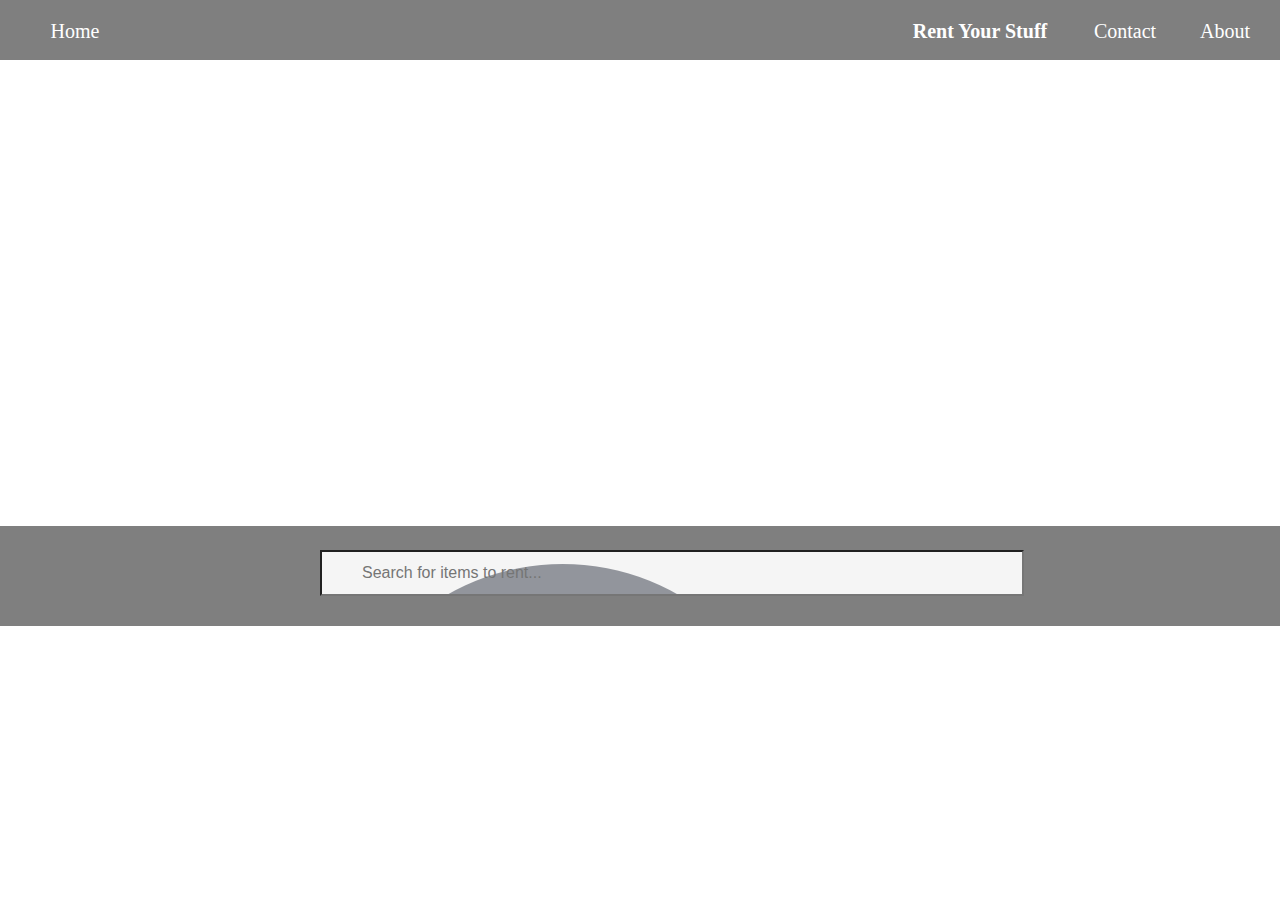
<file: Open.html>
<!DOCTYPE html>
<html lang="en">
<head>

</head>
<body>
    <link rel="stylesheet" type="text/css" href="Cosmetologist.css">

    
       
        <div class="front"><span>
            <div class="nav">
                <ul>
                  <li id="home"><a href="#">Home</a></li>
                  <li id="about"><a href="#">About</a></li>
                  <li id="contact"><a href="#">Contact</a></li>
                  <li id="rys"><a href="#">Rent Your Stuff</a></li>
                </ul>
            </div>
            
            <input type="text" id="myInput" onkeyup="Search()" placeholder="Search for items to rent...">
            <div id="SearchBackground"></div>
            
            <script type="text/javascript" src="Operator.js"></script>
        </span></div>
    
            <div class="behind">
                    <div id="containerLeft"></div>
            </div>
        
    
            
        
        

    
    
</body>
</html>
</file>
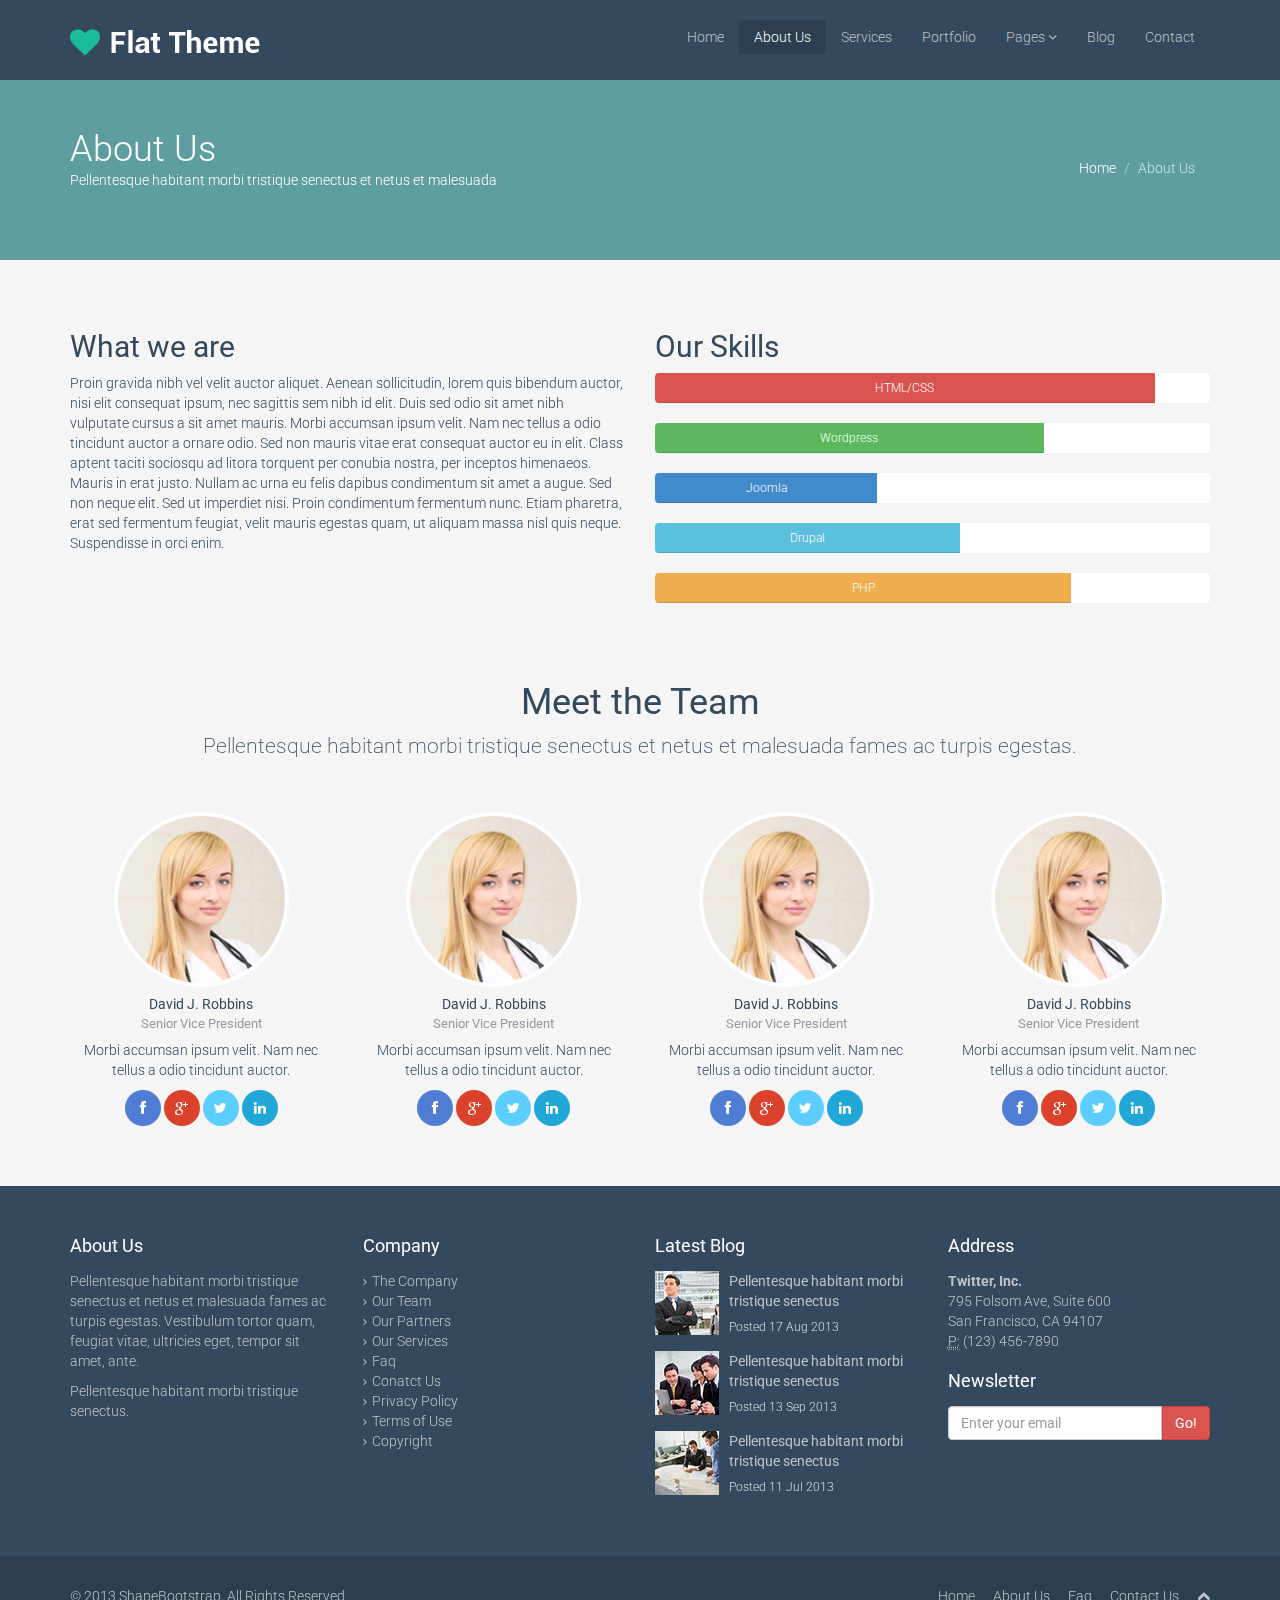
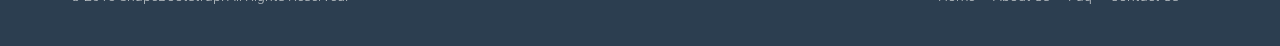
<file: bootstrap/about-us.html>
<!DOCTYPE html>
<html lang="en">
<head>
    <meta charset="utf-8">
    <meta name="viewport" content="width=device-width, initial-scale=1.0">
    <meta name="description" content="">
    <meta name="author" content="">
    <title>About Us | Flat Theme</title>
    <link href="css/bootstrap.min.css" rel="stylesheet">
    <link href="css/font-awesome.min.css" rel="stylesheet">
    <link href="css/prettyPhoto.css" rel="stylesheet">
    <link href="css/animate.css" rel="stylesheet">
    <link href="css/main.css" rel="stylesheet">
    <!--[if lt IE 9]>
    <script src="js/html5shiv.js"></script>
    <script src="js/respond.min.js"></script>
    <![endif]-->       
    <link rel="shortcut icon" href="images/ico/favicon.ico">
    <link rel="apple-touch-icon-precomposed" sizes="144x144" href="images/ico/apple-touch-icon-144-precomposed.png">
    <link rel="apple-touch-icon-precomposed" sizes="114x114" href="images/ico/apple-touch-icon-114-precomposed.png">
    <link rel="apple-touch-icon-precomposed" sizes="72x72" href="images/ico/apple-touch-icon-72-precomposed.png">
    <link rel="apple-touch-icon-precomposed" href="images/ico/apple-touch-icon-57-precomposed.png">
</head><!--/head-->
<body>
    <header class="navbar navbar-inverse navbar-fixed-top wet-asphalt" role="banner">
        <div class="container">
            <div class="navbar-header">
                <button type="button" class="navbar-toggle" data-toggle="collapse" data-target=".navbar-collapse">
                    <span class="sr-only">Toggle navigation</span>
                    <span class="icon-bar"></span>
                    <span class="icon-bar"></span>
                    <span class="icon-bar"></span>
                </button>
                <a class="navbar-brand" href="index.html"><img src="images/logo.png" alt="logo"></a>
            </div>
            <div class="collapse navbar-collapse">
                <ul class="nav navbar-nav navbar-right">
                    <li><a href="index.html">Home</a></li>
                    <li class="active"><a href="about-us.html">About Us</a></li>
                    <li><a href="services.html">Services</a></li>
                    <li><a href="portfolio.html">Portfolio</a></li>
                    <li class="dropdown">
                        <a href="#" class="dropdown-toggle" data-toggle="dropdown">Pages <i class="icon-angle-down"></i></a>
                        <ul class="dropdown-menu">
                            <li><a href="career.html">Career</a></li>
                            <li><a href="blog-item.html">Blog Single</a></li>
                            <li><a href="faq.html">FAQ</a></li>
                            <li><a href="pricing.html">Pricing</a></li>
                            <li><a href="404.html">404</a></li>
                            <li><a href="registration.html">Registration</a></li>
                            <li class="divider"></li>
                            <li><a href="privacy.html">Privacy Policy</a></li>
                            <li><a href="terms.html">Terms of Use</a></li>
                        </ul>
                    </li>
                    <li><a href="blog.html">Blog</a></li> 
                    <li><a href="contact-us.html">Contact</a></li>
                </ul>
            </div>
        </div>
    </header><!--/header-->

    <section id="title" class="emerald">
        <div class="container">
            <div class="row">
                <div class="col-sm-6">
                    <h1>About Us</h1>
                    <p>Pellentesque habitant morbi tristique senectus et netus et malesuada</p>
                </div>
                <div class="col-sm-6">
                    <ul class="breadcrumb pull-right">
                        <li><a href="index.html">Home</a></li>
                        <li class="active">About Us</li>
                    </ul>
                </div>
            </div>
        </div>
    </section><!--/#title-->

    <section id="about-us" class="container">
        <div class="row">
            <div class="col-sm-6">
                <h2>What we are</h2>
                <p>Proin gravida nibh vel velit auctor aliquet. Aenean sollicitudin, lorem quis bibendum auctor, nisi elit consequat ipsum, nec sagittis sem nibh id elit. Duis sed odio sit amet nibh vulputate cursus a sit amet mauris. Morbi accumsan ipsum velit. Nam nec tellus a odio tincidunt auctor a ornare odio. Sed non  mauris vitae erat consequat auctor eu in elit. Class aptent taciti sociosqu ad litora torquent per conubia nostra, per inceptos himenaeos. Mauris in erat justo. Nullam ac urna eu felis dapibus condimentum sit amet a augue. Sed non neque elit. Sed ut imperdiet nisi. Proin condimentum fermentum nunc. Etiam pharetra, erat sed fermentum feugiat, velit mauris egestas quam, ut aliquam massa nisl quis neque. Suspendisse in orci enim.</p>
            </div><!--/.col-sm-6-->
            <div class="col-sm-6">
                <h2>Our Skills</h2>
                <div>
                    <div class="progress">
                        <div class="progress-bar progress-bar-danger" role="progressbar" aria-valuenow="90" aria-valuemin="0" aria-valuemax="100" style="width: 90%;">
                            <span>HTML/CSS</span>
                        </div>
                    </div>
                    <div class="progress">
                        <div class="progress-bar progress-bar-success" role="progressbar" aria-valuenow="70" aria-valuemin="0" aria-valuemax="100" style="width: 70%;">
                            <span>Wordpress</span>
                        </div>
                    </div>
                    <div class="progress">
                        <div class="progress-bar" role="progressbar" aria-valuenow="40" aria-valuemin="0" aria-valuemax="100" style="width: 40%;">
                            <span>Joomla</span>
                        </div>
                    </div>
                    <div class="progress">
                        <div class="progress-bar progress-bar-info" role="progressbar" aria-valuenow="55" aria-valuemin="0" aria-valuemax="100" style="width: 55%;">
                            <span>Drupal</span>
                        </div>
                    </div>
                    <div class="progress">
                        <div class="progress-bar progress-bar-warning" role="progressbar" aria-valuenow="75" aria-valuemin="0" aria-valuemax="100" style="width: 75%;">
                            <span>PHP</span>
                        </div>
                    </div>
                </div>
            </div><!--/.col-sm-6-->
        </div><!--/.row-->

        <div class="gap"></div>
        <h1 class="center">Meet the Team</h1>
        <p class="lead center">Pellentesque habitant morbi tristique senectus et netus et malesuada fames ac turpis egestas.</p>
        <div class="gap"></div>

        <div id="meet-the-team" class="row">
            <div class="col-md-3 col-xs-6">
                <div class="center">
                    <p><img class="img-responsive img-thumbnail img-circle" src="images/team-member.jpg" alt="" ></p>
                    <h5>David J. Robbins<small class="designation muted">Senior Vice President</small></h5>
                    <p>Morbi accumsan ipsum velit. Nam nec tellus a odio tincidunt auctor.</p>
                    <a class="btn btn-social btn-facebook" href="#"><i class="icon-facebook"></i></a> <a class="btn btn-social btn-google-plus" href="#"><i class="icon-google-plus"></i></a> <a class="btn btn-social btn-twitter" href="#"><i class="icon-twitter"></i></a> <a class="btn btn-social btn-linkedin" href="#"><i class="icon-linkedin"></i></a>
                </div>
            </div>

            <div class="col-md-3 col-xs-6">
                <div class="center">
                    <p><img class="img-responsive img-thumbnail img-circle" src="images/team-member.jpg" alt="" ></p>
                    <h5>David J. Robbins<small class="designation muted">Senior Vice President</small></h5>
                    <p>Morbi accumsan ipsum velit. Nam nec tellus a odio tincidunt auctor.</p>
                    <a class="btn btn-social btn-facebook" href="#"><i class="icon-facebook"></i></a> <a class="btn btn-social btn-google-plus" href="#"><i class="icon-google-plus"></i></a> <a class="btn btn-social btn-twitter" href="#"><i class="icon-twitter"></i></a> <a class="btn btn-social btn-linkedin" href="#"><i class="icon-linkedin"></i></a>
                </div>
            </div>        
            <div class="col-md-3 col-xs-6">
                <div class="center">
                    <p><img class="img-responsive img-thumbnail img-circle" src="images/team-member.jpg" alt="" ></p>
                    <h5>David J. Robbins<small class="designation muted">Senior Vice President</small></h5>
                    <p>Morbi accumsan ipsum velit. Nam nec tellus a odio tincidunt auctor.</p>
                    <a class="btn btn-social btn-facebook" href="#"><i class="icon-facebook"></i></a> <a class="btn btn-social btn-google-plus" href="#"><i class="icon-google-plus"></i></a> <a class="btn btn-social btn-twitter" href="#"><i class="icon-twitter"></i></a> <a class="btn btn-social btn-linkedin" href="#"><i class="icon-linkedin"></i></a>
                </div>
            </div>        
            <div class="col-md-3 col-xs-6">
                <div class="center">
                    <p><img class="img-responsive img-thumbnail img-circle" src="images/team-member.jpg" alt="" ></p>
                    <h5>David J. Robbins<small class="designation muted">Senior Vice President</small></h5>
                    <p>Morbi accumsan ipsum velit. Nam nec tellus a odio tincidunt auctor.</p>
                    <a class="btn btn-social btn-facebook" href="#"><i class="icon-facebook"></i></a> <a class="btn btn-social btn-google-plus" href="#"><i class="icon-google-plus"></i></a> <a class="btn btn-social btn-twitter" href="#"><i class="icon-twitter"></i></a> <a class="btn btn-social btn-linkedin" href="#"><i class="icon-linkedin"></i></a>
                </div>
            </div>
        </div><!--/#meet-the-team-->
    </section><!--/#about-us-->

    <section id="bottom" class="wet-asphalt">
        <div class="container">
            <div class="row">
                <div class="col-md-3 col-sm-6">
                    <h4>About Us</h4>
                    <p>Pellentesque habitant morbi tristique senectus et netus et malesuada fames ac turpis egestas. Vestibulum tortor quam, feugiat vitae, ultricies eget, tempor sit amet, ante.</p>
                    <p>Pellentesque habitant morbi tristique senectus.</p>
                </div><!--/.col-md-3-->

                <div class="col-md-3 col-sm-6">
                    <h4>Company</h4>
                    <div>
                        <ul class="arrow">
                            <li><a href="#">The Company</a></li>
                            <li><a href="#">Our Team</a></li>
                            <li><a href="#">Our Partners</a></li>
                            <li><a href="#">Our Services</a></li>
                            <li><a href="#">Faq</a></li>
                            <li><a href="#">Conatct Us</a></li>
                            <li><a href="#">Privacy Policy</a></li>
                            <li><a href="#">Terms of Use</a></li>
                            <li><a href="#">Copyright</a></li>
                        </ul>
                    </div>
                </div><!--/.col-md-3-->

                <div class="col-md-3 col-sm-6">
                    <h4>Latest Blog</h4>
                    <div>
                        <div class="media">
                            <div class="pull-left">
                                <img src="images/blog/thumb1.jpg" alt="">
                            </div>
                            <div class="media-body">
                                <span class="media-heading"><a href="#">Pellentesque habitant morbi tristique senectus</a></span>
                                <small class="muted">Posted 17 Aug 2013</small>
                            </div>
                        </div>
                        <div class="media">
                            <div class="pull-left">
                                <img src="images/blog/thumb2.jpg" alt="">
                            </div>
                            <div class="media-body">
                                <span class="media-heading"><a href="#">Pellentesque habitant morbi tristique senectus</a></span>
                                <small class="muted">Posted 13 Sep 2013</small>
                            </div>
                        </div>
                        <div class="media">
                            <div class="pull-left">
                                <img src="images/blog/thumb3.jpg" alt="">
                            </div>
                            <div class="media-body">
                                <span class="media-heading"><a href="#">Pellentesque habitant morbi tristique senectus</a></span>
                                <small class="muted">Posted 11 Jul 2013</small>
                            </div>
                        </div>
                    </div>  
                </div><!--/.col-md-3-->

                <div class="col-md-3 col-sm-6">
                    <h4>Address</h4>
                    <address>
                        <strong>Twitter, Inc.</strong><br>
                        795 Folsom Ave, Suite 600<br>
                        San Francisco, CA 94107<br>
                        <abbr title="Phone">P:</abbr> (123) 456-7890
                    </address>
                    <h4>Newsletter</h4>
                    <form role="form">
                        <div class="input-group">
                            <input type="text" class="form-control" autocomplete="off" placeholder="Enter your email">
                            <span class="input-group-btn">
                                <button class="btn btn-danger" type="button">Go!</button>
                            </span>
                        </div>
                    </form>
                </div> <!--/.col-md-3-->
            </div>
        </div>
    </section><!--/#bottom-->

    <footer id="footer" class="midnight-blue">
        <div class="container">
            <div class="row">
                <div class="col-sm-6">
                    &copy; 2013 <a target="_blank" href="http://shapebootstrap.net/" title="Free Twitter Bootstrap WordPress Themes and HTML templates">ShapeBootstrap</a>. All Rights Reserved.
                </div>
                <div class="col-sm-6">
                    <ul class="pull-right">
                        <li><a href="#">Home</a></li>
                        <li><a href="#">About Us</a></li>
                        <li><a href="#">Faq</a></li>
                        <li><a href="#">Contact Us</a></li>
                        <li><a id="gototop" class="gototop" href="#"><i class="icon-chevron-up"></i></a></li><!--#gototop-->
                    </ul>
                </div>
            </div>
        </div>
    </footer><!--/#footer-->

    <script src="js/jquery.js"></script>
    <script src="js/bootstrap.min.js"></script>
    <script src="js/jquery.prettyPhoto.js"></script>
    <script src="js/main.js"></script>
</body>
</html>
</file>
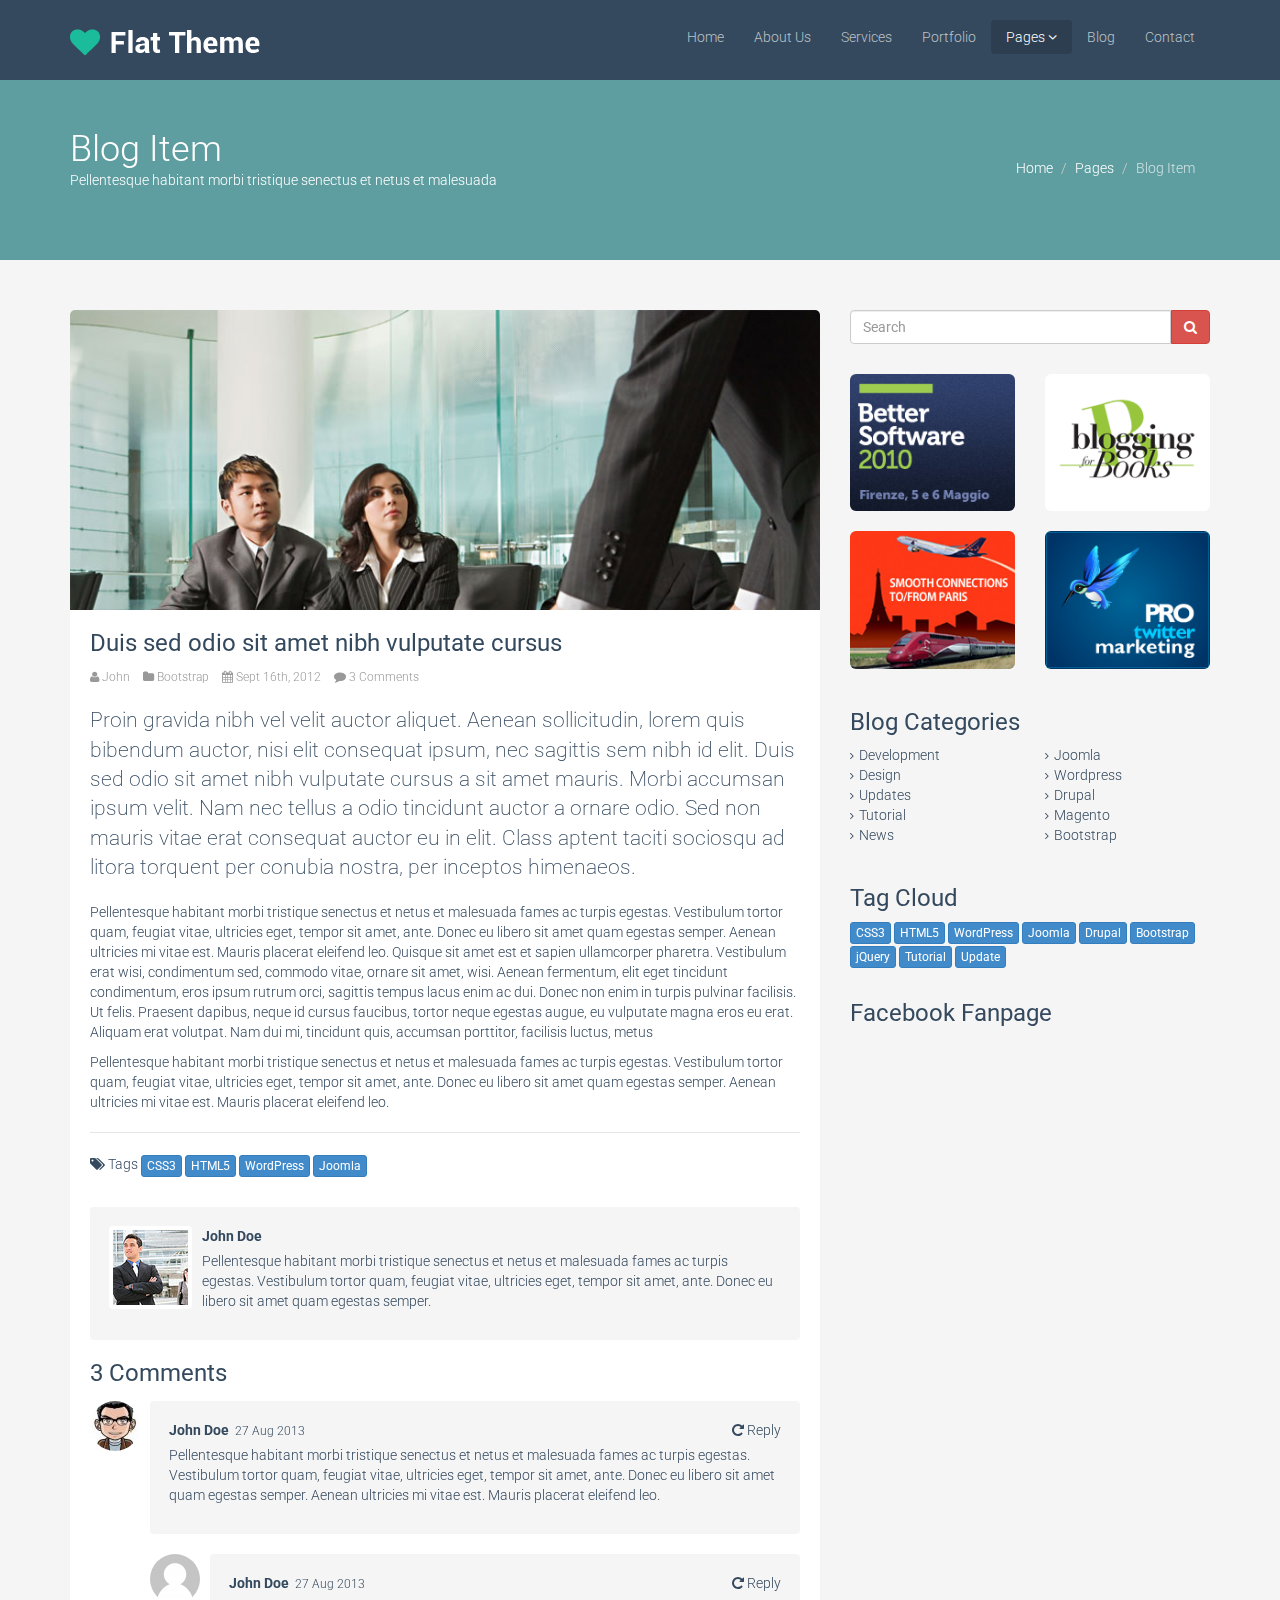
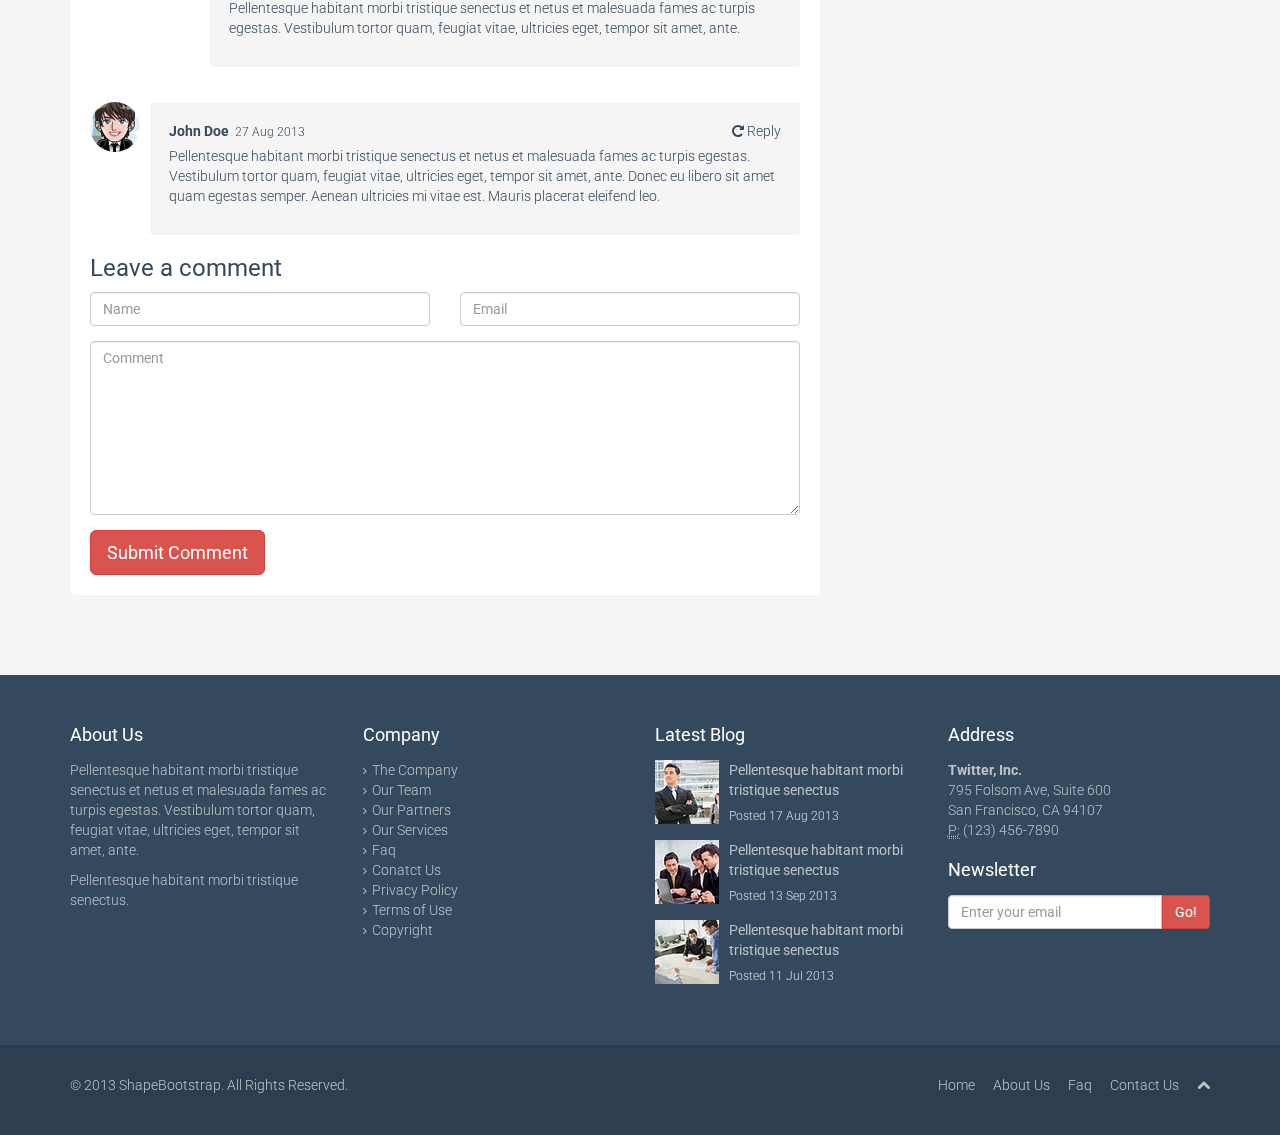
<file: bootstrap/blog-item.html>
<!DOCTYPE html>
<html lang="en">
<head>
    <meta charset="utf-8">
    <meta name="viewport" content="width=device-width, initial-scale=1.0">
    <meta name="description" content="">
    <meta name="author" content="">
    <title>Blog Item | Flat Theme</title>
    <link href="css/bootstrap.min.css" rel="stylesheet">
    <link href="css/font-awesome.min.css" rel="stylesheet">
    <link href="css/prettyPhoto.css" rel="stylesheet">
    <link href="css/animate.css" rel="stylesheet">
    <link href="css/main.css" rel="stylesheet">
    <!--[if lt IE 9]>
    <script src="js/html5shiv.js"></script>
    <script src="js/respond.min.js"></script>
    <![endif]-->       
    <link rel="shortcut icon" href="images/ico/favicon.ico">
    <link rel="apple-touch-icon-precomposed" sizes="144x144" href="images/ico/apple-touch-icon-144-precomposed.png">
    <link rel="apple-touch-icon-precomposed" sizes="114x114" href="images/ico/apple-touch-icon-114-precomposed.png">
    <link rel="apple-touch-icon-precomposed" sizes="72x72" href="images/ico/apple-touch-icon-72-precomposed.png">
    <link rel="apple-touch-icon-precomposed" href="images/ico/apple-touch-icon-57-precomposed.png">
</head><!--/head-->
<body>
    <div id="fb-root"></div>
    <script>(function(d, s, id) {
        var js, fjs = d.getElementsByTagName(s)[0];
        if (d.getElementById(id)) return;
        js = d.createElement(s); js.id = id;
        js.src = "//connect.facebook.net/en_US/all.js#xfbml=1&appId=144716315690681";
        fjs.parentNode.insertBefore(js, fjs);
    }(document, 'script', 'facebook-jssdk'));</script>

    <header class="navbar navbar-inverse navbar-fixed-top wet-asphalt" role="banner">
        <div class="container">
            <div class="navbar-header">
                <button type="button" class="navbar-toggle" data-toggle="collapse" data-target=".navbar-collapse">
                    <span class="sr-only">Toggle navigation</span>
                    <span class="icon-bar"></span>
                    <span class="icon-bar"></span>
                    <span class="icon-bar"></span>
                </button>
                <a class="navbar-brand" href="index.html"><img src="images/logo.png" alt="logo"></a>
            </div>
            <div class="collapse navbar-collapse">
                <ul class="nav navbar-nav navbar-right">
                    <li><a href="index.html">Home</a></li>
                    <li><a href="about-us.html">About Us</a></li>
                    <li><a href="services.html">Services</a></li>
                    <li><a href="portfolio.html">Portfolio</a></li>
                    <li class="dropdown active">
                        <a href="#" class="dropdown-toggle" data-toggle="dropdown">Pages <i class="icon-angle-down"></i></a>
                        <ul class="dropdown-menu">
                            <li><a href="career.html">Career</a></li>
                            <li class="active"><a href="blog-item.html">Blog Single</a></li>
                            <li><a href="faq.html">FAQ</a></li>
                            <li><a href="pricing.html">Pricing</a></li>
                            <li><a href="404.html">404</a></li>
                            <li><a href="registration.html">Registration</a></li>
                            <li class="divider"></li>
                            <li><a href="privacy.html">Privacy Policy</a></li>
                            <li><a href="terms.html">Terms of Use</a></li>
                        </ul>
                    </li>
                    <li><a href="blog.html">Blog</a></li> 
                    <li><a href="contact-us.html">Contact</a></li>
                </ul>
            </div>
        </div>
    </header><!--/header-->

    <section id="title" class="emerald">
        <div class="container">
            <div class="row">
                <div class="col-sm-6">
                    <h1>Blog Item</h1>
                    <p>Pellentesque habitant morbi tristique senectus et netus et malesuada</p>
                </div>
                <div class="col-sm-6">
                    <ul class="breadcrumb pull-right">
                        <li><a href="index.html">Home</a></li>
                        <li><a href="#">Pages</a></li>
                        <li class="active">Blog Item</li>
                    </ul>
                </div>
            </div>
        </div>
    </section><!--/#title-->

    <section id="blog" class="container">
        <div class="row">
            <aside class="col-sm-4 col-sm-push-8">
                <div class="widget search">
                    <form role="form">
                        <div class="input-group">
                            <input type="text" class="form-control" autocomplete="off" placeholder="Search">
                            <span class="input-group-btn">
                                <button class="btn btn-danger" type="button"><i class="icon-search"></i></button>
                            </span>
                        </div>
                    </form>
                </div><!--/.search-->

                <div class="widget ads">
                    <div class="row">
                        <div class="col-xs-6">
                            <a href="#"><img class="img-responsive img-rounded" src="images/ads/ad1.png" alt=""></a>
                        </div>

                        <div class="col-xs-6">
                            <a href="#"><img class="img-responsive img-rounded" src="images/ads/ad2.png" alt=""></a>
                        </div>
                    </div>
                    <p> </p>
                    <div class="row">
                        <div class="col-xs-6">
                            <a href="#"><img class="img-responsive img-rounded" src="images/ads/ad3.png" alt=""></a>
                        </div>

                        <div class="col-xs-6">
                            <a href="#"><img class="img-responsive img-rounded" src="images/ads/ad4.png" alt=""></a>
                        </div>
                    </div>
                </div><!--/.ads-->     

                <div class="widget categories">
                    <h3>Blog Categories</h3>
                    <div class="row">
                        <div class="col-sm-6">
                            <ul class="arrow">
                                <li><a href="#">Development</a></li>
                                <li><a href="#">Design</a></li>
                                <li><a href="#">Updates</a></li>
                                <li><a href="#">Tutorial</a></li>
                                <li><a href="#">News</a></li>
                            </ul>
                        </div>
                        <div class="col-sm-6">
                            <ul class="arrow">
                                <li><a href="#">Joomla</a></li>
                                <li><a href="#">Wordpress</a></li>
                                <li><a href="#">Drupal</a></li>
                                <li><a href="#">Magento</a></li>
                                <li><a href="#">Bootstrap</a></li>
                            </ul>
                        </div>
                    </div>                     
                </div><!--/.categories-->
                <div class="widget tags">
                    <h3>Tag Cloud</h3>
                    <ul class="tag-cloud">
                        <li><a class="btn btn-xs btn-primary" href="#">CSS3</a></li>
                        <li><a class="btn btn-xs btn-primary" href="#">HTML5</a></li>
                        <li><a class="btn btn-xs btn-primary" href="#">WordPress</a></li>
                        <li><a class="btn btn-xs btn-primary" href="#">Joomla</a></li>
                        <li><a class="btn btn-xs btn-primary" href="#">Drupal</a></li>
                        <li><a class="btn btn-xs btn-primary" href="#">Bootstrap</a></li>
                        <li><a class="btn btn-xs btn-primary" href="#">jQuery</a></li>
                        <li><a class="btn btn-xs btn-primary" href="#">Tutorial</a></li>
                        <li><a class="btn btn-xs btn-primary" href="#">Update</a></li>
                    </ul>
                </div><!--/.tags-->

                <div class="widget facebook-fanpage">
                    <h3>Facebook Fanpage</h3>
                    <div class="widget-content">
                        <div class="fb-like-box" data-href="https://www.facebook.com/shapebootstrap" data-width="292" data-show-faces="true" data-header="false" data-stream="false" data-show-border="false"></div>
                    </div>
                </div>
            </aside>        
            <div class="col-sm-8 col-sm-pull-4">
                <div class="blog">
                    <div class="blog-item">
                        <img class="img-responsive img-blog" src="images/blog/blog2.jpg" width="100%" alt="" />
                        <div class="blog-content">
                            <h3>Duis sed odio sit amet nibh vulputate cursus</h3>
                            <div class="entry-meta">
                                <span><i class="icon-user"></i> <a href="#">John</a></span>
                                <span><i class="icon-folder-close"></i> <a href="#">Bootstrap</a></span>
                                <span><i class="icon-calendar"></i> Sept 16th, 2012</span>
                                <span><i class="icon-comment"></i> <a href="blog-item.html#comments">3 Comments</a></span>
                            </div>
                            <p class="lead">Proin gravida nibh vel velit auctor aliquet. Aenean sollicitudin, lorem quis bibendum auctor, nisi elit consequat ipsum, nec sagittis sem nibh id elit. Duis sed odio sit amet nibh vulputate cursus a sit amet mauris. Morbi accumsan ipsum velit. Nam nec tellus a odio tincidunt auctor a ornare odio. Sed non  mauris vitae erat consequat auctor eu in elit. Class aptent taciti sociosqu ad litora torquent per conubia nostra, per inceptos himenaeos.</p>

                            <p>Pellentesque habitant morbi tristique senectus et netus et malesuada fames ac turpis egestas. Vestibulum tortor quam, feugiat vitae, ultricies eget, tempor sit amet, ante. Donec eu libero sit amet quam egestas semper. Aenean ultricies mi vitae est. Mauris placerat eleifend leo. Quisque sit amet est et sapien ullamcorper pharetra. Vestibulum erat wisi, condimentum sed, commodo vitae, ornare sit amet, wisi. Aenean fermentum, elit eget tincidunt condimentum, eros ipsum rutrum orci, sagittis tempus lacus enim ac dui. Donec non enim in turpis pulvinar facilisis. Ut felis. Praesent dapibus, neque id cursus faucibus, tortor neque egestas augue, eu vulputate magna eros eu erat. Aliquam erat volutpat. Nam dui mi, tincidunt quis, accumsan porttitor, facilisis luctus, metus</p>

                            <p>Pellentesque habitant morbi tristique senectus et netus et malesuada fames ac turpis egestas. Vestibulum tortor quam, feugiat vitae, ultricies eget, tempor sit amet, ante. Donec eu libero sit amet quam egestas semper. Aenean ultricies mi vitae est. Mauris placerat eleifend leo.</p>

                            <hr>

                            <div class="tags">
                                <i class="icon-tags"></i> Tags <a class="btn btn-xs btn-primary" href="#">CSS3</a> <a class="btn btn-xs btn-primary" href="#">HTML5</a> <a class="btn btn-xs btn-primary" href="#">WordPress</a> <a class="btn btn-xs btn-primary" href="#">Joomla</a>
                            </div>

                            <p>&nbsp;</p>

                            <div class="author well">
                                <div class="media">
                                    <div class="pull-left">
                                        <img class="avatar img-thumbnail" src="images/blog/avatar.jpg" alt="">
                                    </div>
                                    <div class="media-body">
                                        <div class="media-heading">
                                            <strong>John Doe</strong>
                                        </div>
                                        <p>Pellentesque habitant morbi tristique senectus et netus et malesuada fames ac turpis egestas. Vestibulum tortor quam, feugiat vitae, ultricies eget, tempor sit amet, ante. Donec eu libero sit amet quam egestas semper.</p>
                                    </div>
                                </div>
                            </div><!--/.author-->

                            <div id="comments">
                                <div id="comments-list">
                                    <h3>3 Comments</h3>
                                    <div class="media">
                                        <div class="pull-left">
                                            <img class="avatar img-circle" src="images/blog/avatar1.png" alt="">
                                        </div>
                                        <div class="media-body">
                                            <div class="well">
                                                <div class="media-heading">
                                                    <strong>John Doe</strong>&nbsp; <small>27 Aug 2013</small>
                                                    <a class="pull-right" href="#"><i class="icon-repeat"></i> Reply</a>
                                                </div>
                                                <p>Pellentesque habitant morbi tristique senectus et netus et malesuada fames ac turpis egestas. Vestibulum tortor quam, feugiat vitae, ultricies eget, tempor sit amet, ante. Donec eu libero sit amet quam egestas semper. Aenean ultricies mi vitae est. Mauris placerat eleifend leo.</p>
                                            </div>
                                            <div class="media">
                                                <div class="pull-left">
                                                    <img class="avatar img-circle" src="images/blog/avatar3.png" alt="">
                                                </div>
                                                <div class="media-body">
                                                    <div class="well">
                                                        <div class="media-heading">
                                                            <strong>John Doe</strong>&nbsp; <small>27 Aug 2013</small>
                                                            <a class="pull-right" href="#"><i class="icon-repeat"></i> Reply</a>
                                                        </div>
                                                        <p>Pellentesque habitant morbi tristique senectus et netus et malesuada fames ac turpis egestas. Vestibulum tortor quam, feugiat vitae, ultricies eget, tempor sit amet, ante.</p>
                                                    </div>
                                                </div>
                                            </div><!--/.media-->
                                        </div>
                                    </div><!--/.media-->
                                    <div class="media">
                                        <div class="pull-left">
                                            <img class="avatar img-circle" src="images/blog/avatar2.png" alt="">
                                        </div>
                                        <div class="media-body">
                                            <div class="well">
                                                <div class="media-heading">
                                                    <strong>John Doe</strong>&nbsp; <small>27 Aug 2013</small>
                                                    <a class="pull-right" href="#"><i class="icon-repeat"></i> Reply</a>
                                                </div>
                                                <p>Pellentesque habitant morbi tristique senectus et netus et malesuada fames ac turpis egestas. Vestibulum tortor quam, feugiat vitae, ultricies eget, tempor sit amet, ante. Donec eu libero sit amet quam egestas semper. Aenean ultricies mi vitae est. Mauris placerat eleifend leo.</p>
                                            </div>
                                        </div>
                                    </div><!--/.media-->
                                </div><!--/#comments-list-->  

                                <div id="comment-form">
                                    <h3>Leave a comment</h3>
                                    <form class="form-horizontal" role="form">
                                        <div class="form-group">
                                            <div class="col-sm-6">
                                                <input type="text" class="form-control" placeholder="Name">
                                            </div>
                                            <div class="col-sm-6">
                                                <input type="email" class="form-control" placeholder="Email">
                                            </div>
                                        </div>
                                        <div class="form-group">
                                            <div class="col-sm-12">
                                                <textarea rows="8" class="form-control" placeholder="Comment"></textarea>
                                            </div>
                                        </div>
                                        <button type="submit" class="btn btn-danger btn-lg">Submit Comment</button>
                                    </form>
                                </div><!--/#comment-form-->
                            </div><!--/#comments-->
                        </div>
                    </div><!--/.blog-item-->
                </div>
            </div><!--/.col-md-8-->
        </div><!--/.row-->
    </section><!--/#blog-->

    <section id="bottom" class="wet-asphalt">
        <div class="container">
            <div class="row">
                <div class="col-md-3 col-sm-6">
                    <h4>About Us</h4>
                    <p>Pellentesque habitant morbi tristique senectus et netus et malesuada fames ac turpis egestas. Vestibulum tortor quam, feugiat vitae, ultricies eget, tempor sit amet, ante.</p>
                    <p>Pellentesque habitant morbi tristique senectus.</p>
                </div><!--/.col-md-3-->

                <div class="col-md-3 col-sm-6">
                    <h4>Company</h4>
                    <div>
                        <ul class="arrow">
                            <li><a href="#">The Company</a></li>
                            <li><a href="#">Our Team</a></li>
                            <li><a href="#">Our Partners</a></li>
                            <li><a href="#">Our Services</a></li>
                            <li><a href="#">Faq</a></li>
                            <li><a href="#">Conatct Us</a></li>
                            <li><a href="#">Privacy Policy</a></li>
                            <li><a href="#">Terms of Use</a></li>
                            <li><a href="#">Copyright</a></li>
                        </ul>
                    </div>
                </div><!--/.col-md-3-->

                <div class="col-md-3 col-sm-6">
                    <h4>Latest Blog</h4>
                    <div>
                        <div class="media">
                            <div class="pull-left">
                                <img src="images/blog/thumb1.jpg" alt="">
                            </div>
                            <div class="media-body">
                                <span class="media-heading"><a href="#">Pellentesque habitant morbi tristique senectus</a></span>
                                <small class="muted">Posted 17 Aug 2013</small>
                            </div>
                        </div>
                        <div class="media">
                            <div class="pull-left">
                                <img src="images/blog/thumb2.jpg" alt="">
                            </div>
                            <div class="media-body">
                                <span class="media-heading"><a href="#">Pellentesque habitant morbi tristique senectus</a></span>
                                <small class="muted">Posted 13 Sep 2013</small>
                            </div>
                        </div>
                        <div class="media">
                            <div class="pull-left">
                                <img src="images/blog/thumb3.jpg" alt="">
                            </div>
                            <div class="media-body">
                                <span class="media-heading"><a href="#">Pellentesque habitant morbi tristique senectus</a></span>
                                <small class="muted">Posted 11 Jul 2013</small>
                            </div>
                        </div>
                    </div>  
                </div><!--/.col-md-3-->

                <div class="col-md-3 col-sm-6">
                    <h4>Address</h4>
                    <address>
                        <strong>Twitter, Inc.</strong><br>
                        795 Folsom Ave, Suite 600<br>
                        San Francisco, CA 94107<br>
                        <abbr title="Phone">P:</abbr> (123) 456-7890
                    </address>
                    <h4>Newsletter</h4>
                    <form role="form">
                        <div class="input-group">
                            <input type="text" class="form-control" autocomplete="off" placeholder="Enter your email">
                            <span class="input-group-btn">
                                <button class="btn btn-danger" type="button">Go!</button>
                            </span>
                        </div>
                    </form>
                </div> <!--/.col-md-3-->
            </div>
        </div>
    </section><!--/#bottom-->

    <footer id="footer" class="midnight-blue">
        <div class="container">
            <div class="row">
                <div class="col-sm-6">
                    &copy; 2013 <a target="_blank" href="http://shapebootstrap.net/" title="Free Twitter Bootstrap WordPress Themes and HTML templates">ShapeBootstrap</a>. All Rights Reserved.
                </div>
                <div class="col-sm-6">
                    <ul class="pull-right">
                        <li><a href="#">Home</a></li>
                        <li><a href="#">About Us</a></li>
                        <li><a href="#">Faq</a></li>
                        <li><a href="#">Contact Us</a></li>
                        <li><a id="gototop" class="gototop" href="#"><i class="icon-chevron-up"></i></a></li><!--#gototop-->
                    </ul>
                </div>
            </div>
        </div>
    </footer><!--/#footer-->

    <script src="js/jquery.js"></script>
    <script src="js/bootstrap.min.js"></script>
    <script src="js/jquery.prettyPhoto.js"></script>
    <script src="js/main.js"></script>
</body>
</html>
</file>
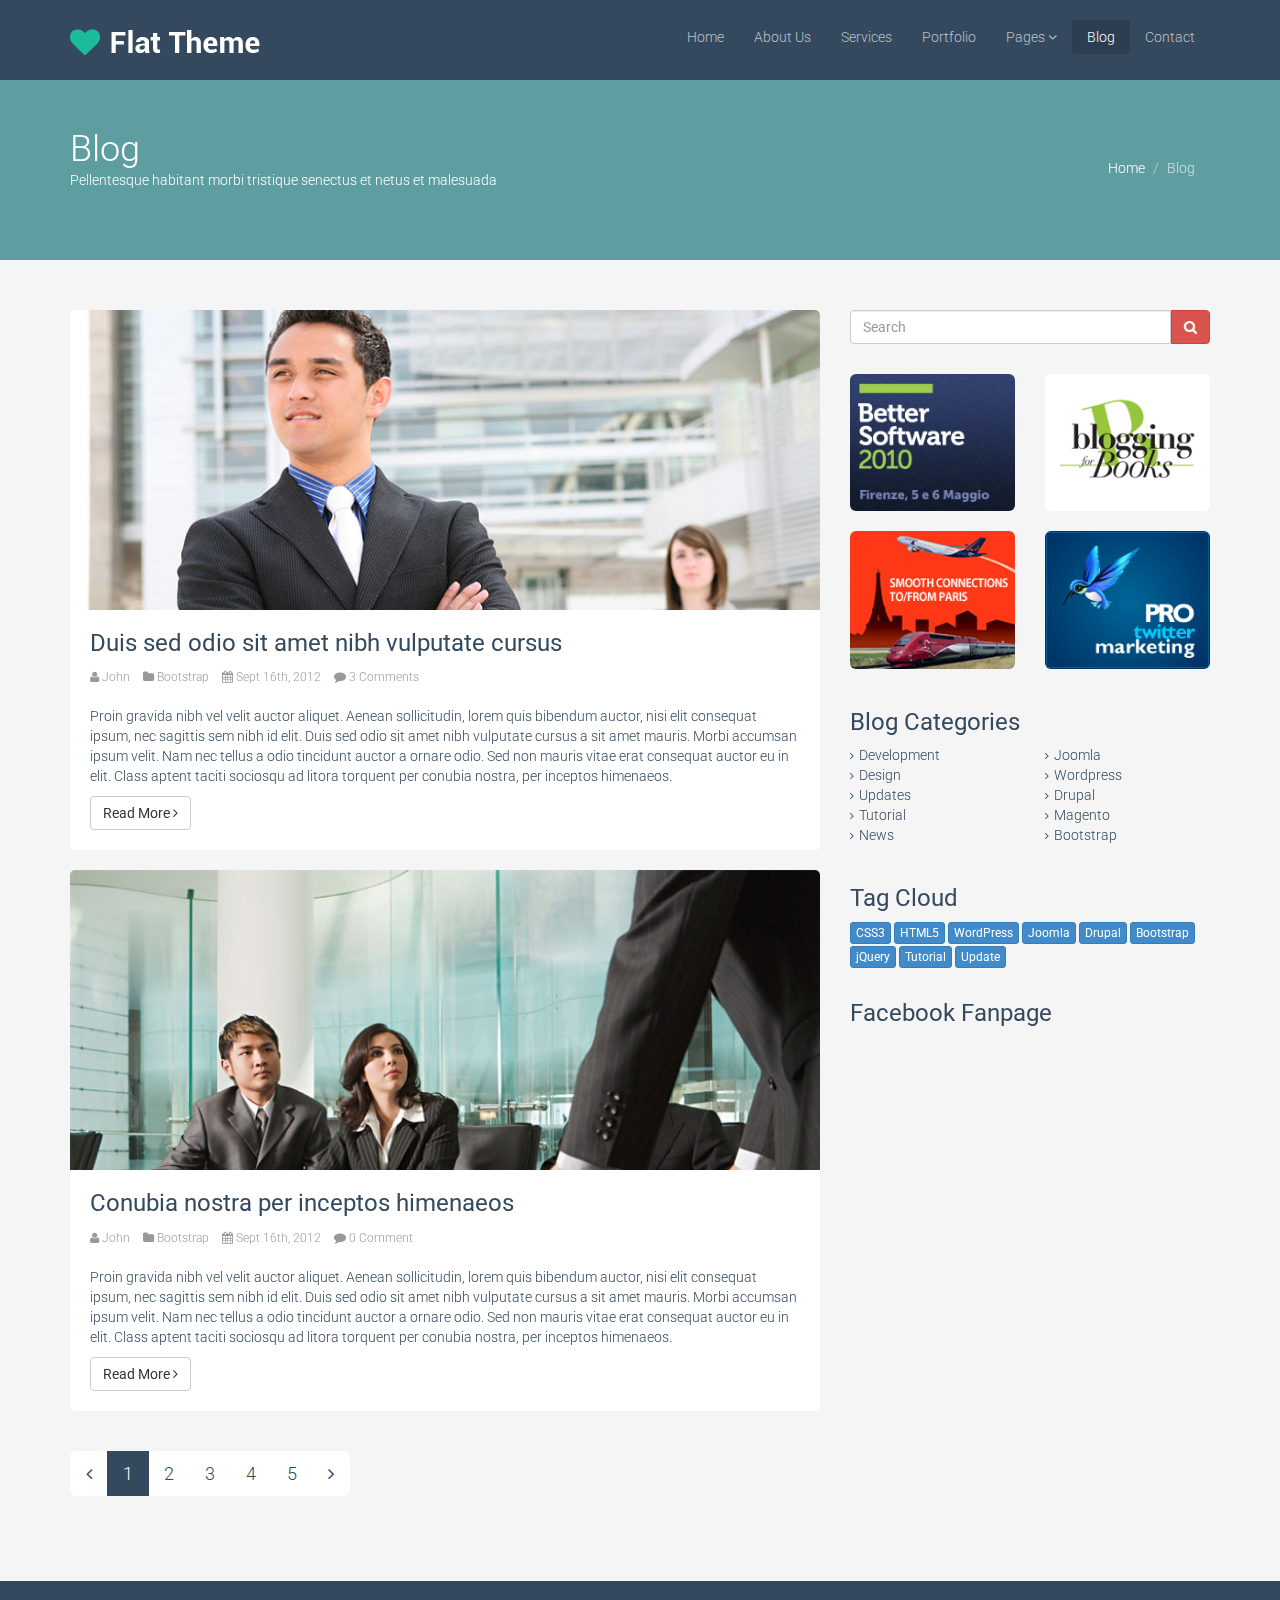
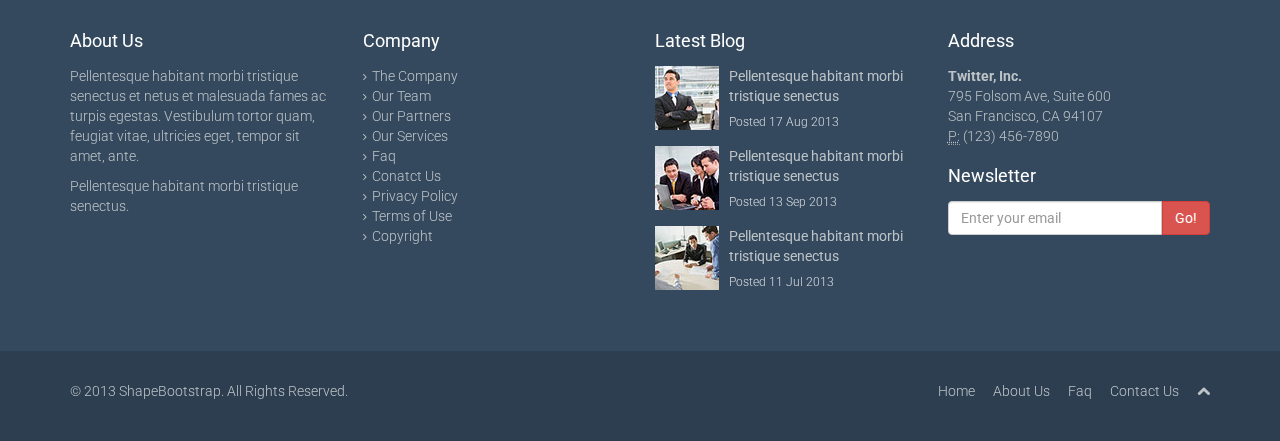
<file: bootstrap/blog.html>
<!DOCTYPE html>
<html lang="en">
<head>
    <meta charset="utf-8">
    <meta name="viewport" content="width=device-width, initial-scale=1.0">
    <meta name="description" content="">
    <meta name="author" content="">
    <title>Blog | Flat Theme</title>
    <link href="css/bootstrap.min.css" rel="stylesheet">
    <link href="css/font-awesome.min.css" rel="stylesheet">
    <link href="css/prettyPhoto.css" rel="stylesheet">
    <link href="css/animate.css" rel="stylesheet">
    <link href="css/main.css" rel="stylesheet">
    <!--[if lt IE 9]>
    <script src="js/html5shiv.js"></script>
    <script src="js/respond.min.js"></script>
    <![endif]-->       
    <link rel="shortcut icon" href="images/ico/favicon.ico">
    <link rel="apple-touch-icon-precomposed" sizes="144x144" href="images/ico/apple-touch-icon-144-precomposed.png">
    <link rel="apple-touch-icon-precomposed" sizes="114x114" href="images/ico/apple-touch-icon-114-precomposed.png">
    <link rel="apple-touch-icon-precomposed" sizes="72x72" href="images/ico/apple-touch-icon-72-precomposed.png">
    <link rel="apple-touch-icon-precomposed" href="images/ico/apple-touch-icon-57-precomposed.png">
</head><!--/head-->
<body>
    <div id="fb-root"></div>
    <script>(function(d, s, id) {
        var js, fjs = d.getElementsByTagName(s)[0];
        if (d.getElementById(id)) return;
        js = d.createElement(s); js.id = id;
        js.src = "//connect.facebook.net/en_US/all.js#xfbml=1&appId=144716315690681";
        fjs.parentNode.insertBefore(js, fjs);
    }(document, 'script', 'facebook-jssdk'));</script>

    <header class="navbar navbar-inverse navbar-fixed-top wet-asphalt" role="banner">
        <div class="container">
            <div class="navbar-header">
                <button type="button" class="navbar-toggle" data-toggle="collapse" data-target=".navbar-collapse">
                    <span class="sr-only">Toggle navigation</span>
                    <span class="icon-bar"></span>
                    <span class="icon-bar"></span>
                    <span class="icon-bar"></span>
                </button>
                <a class="navbar-brand" href="index.html"><img src="images/logo.png" alt="logo"></a>
            </div>
            <div class="collapse navbar-collapse">
                <ul class="nav navbar-nav navbar-right">
                    <li><a href="index.html">Home</a></li>
                    <li><a href="about-us.html">About Us</a></li>
                    <li><a href="services.html">Services</a></li>
                    <li><a href="portfolio.html">Portfolio</a></li>
                    <li class="dropdown">
                        <a href="#" class="dropdown-toggle" data-toggle="dropdown">Pages <i class="icon-angle-down"></i></a>
                        <ul class="dropdown-menu">
                            <li><a href="career.html">Career</a></li>
                            <li><a href="blog-item.html">Blog Single</a></li>
                            <li><a href="faq.html">FAQ</a></li>
                            <li><a href="pricing.html">Pricing</a></li>
                            <li><a href="404.html">404</a></li>
                            <li><a href="registration.html">Registration</a></li>
                            <li class="divider"></li>
                            <li><a href="privacy.html">Privacy Policy</a></li>
                            <li><a href="terms.html">Terms of Use</a></li>
                        </ul>
                    </li>
                    <li class="active"><a href="blog.html">Blog</a></li> 
                    <li><a href="contact-us.html">Contact</a></li>
                </ul>
            </div>
        </div>
    </header><!--/header-->

    <section id="title" class="emerald">
        <div class="container">
            <div class="row">
                <div class="col-sm-6">
                    <h1>Blog</h1>
                    <p>Pellentesque habitant morbi tristique senectus et netus et malesuada</p>
                </div>
                <div class="col-sm-6">
                    <ul class="breadcrumb pull-right">
                        <li><a href="index.html">Home</a></li>
                        <li class="active">Blog</li>
                    </ul>
                </div>
            </div>
        </div>
    </section><!--/#title-->     

    <section id="blog" class="container">
        <div class="row">
            <aside class="col-sm-4 col-sm-push-8">
                <div class="widget search">
                    <form role="form">
                        <div class="input-group">
                            <input type="text" class="form-control" autocomplete="off" placeholder="Search">
                            <span class="input-group-btn">
                                <button class="btn btn-danger" type="button"><i class="icon-search"></i></button>
                            </span>
                        </div>
                    </form>
                </div><!--/.search-->

                <div class="widget ads">
                    <div class="row">
                        <div class="col-xs-6">
                            <a href="#"><img class="img-responsive img-rounded" src="images/ads/ad1.png" alt=""></a>
                        </div>

                        <div class="col-xs-6">
                            <a href="#"><img class="img-responsive img-rounded" src="images/ads/ad2.png" alt=""></a>
                        </div>
                    </div>
                    <p> </p>
                    <div class="row">
                        <div class="col-xs-6">
                            <a href="#"><img class="img-responsive img-rounded" src="images/ads/ad3.png" alt=""></a>
                        </div>

                        <div class="col-xs-6">
                            <a href="#"><img class="img-responsive img-rounded" src="images/ads/ad4.png" alt=""></a>
                        </div>
                    </div>
                </div><!--/.ads-->     

                <div class="widget categories">
                    <h3>Blog Categories</h3>
                    <div class="row">
                        <div class="col-sm-6">
                            <ul class="arrow">
                                <li><a href="#">Development</a></li>
                                <li><a href="#">Design</a></li>
                                <li><a href="#">Updates</a></li>
                                <li><a href="#">Tutorial</a></li>
                                <li><a href="#">News</a></li>
                            </ul>
                        </div>
                        <div class="col-sm-6">
                            <ul class="arrow">
                                <li><a href="#">Joomla</a></li>
                                <li><a href="#">Wordpress</a></li>
                                <li><a href="#">Drupal</a></li>
                                <li><a href="#">Magento</a></li>
                                <li><a href="#">Bootstrap</a></li>
                            </ul>
                        </div>
                    </div>                     
                </div><!--/.categories-->
                <div class="widget tags">
                    <h3>Tag Cloud</h3>
                    <ul class="tag-cloud">
                        <li><a class="btn btn-xs btn-primary" href="#">CSS3</a></li>
                        <li><a class="btn btn-xs btn-primary" href="#">HTML5</a></li>
                        <li><a class="btn btn-xs btn-primary" href="#">WordPress</a></li>
                        <li><a class="btn btn-xs btn-primary" href="#">Joomla</a></li>
                        <li><a class="btn btn-xs btn-primary" href="#">Drupal</a></li>
                        <li><a class="btn btn-xs btn-primary" href="#">Bootstrap</a></li>
                        <li><a class="btn btn-xs btn-primary" href="#">jQuery</a></li>
                        <li><a class="btn btn-xs btn-primary" href="#">Tutorial</a></li>
                        <li><a class="btn btn-xs btn-primary" href="#">Update</a></li>
                    </ul>
                </div><!--/.tags-->

                <div class="widget facebook-fanpage">
                    <h3>Facebook Fanpage</h3>
                    <div class="widget-content">
                        <div class="fb-like-box" data-href="https://www.facebook.com/shapebootstrap" data-width="292" data-show-faces="true" data-header="false" data-stream="false" data-show-border="false"></div>
                    </div>
                </div>
            </aside>        
            <div class="col-sm-8 col-sm-pull-4">
                <div class="blog">
                    <div class="blog-item">
                        <img class="img-responsive img-blog" src="images/blog/blog1.jpg" width="100%" alt="" />
                        <div class="blog-content">
                            <a href="blog-item.html"><h3>Duis sed odio sit amet nibh vulputate cursus</h3></a>
                            <div class="entry-meta">
                                <span><i class="icon-user"></i> <a href="#">John</a></span>
                                <span><i class="icon-folder-close"></i> <a href="#">Bootstrap</a></span>
                                <span><i class="icon-calendar"></i> Sept 16th, 2012</span>
                                <span><i class="icon-comment"></i> <a href="blog-item.html#comments">3 Comments</a></span>
                            </div>
                            <p>Proin gravida nibh vel velit auctor aliquet. Aenean sollicitudin, lorem quis bibendum auctor, nisi elit consequat ipsum, nec sagittis sem nibh id elit. Duis sed odio sit amet nibh vulputate cursus a sit amet mauris. Morbi accumsan ipsum velit. Nam nec tellus a odio tincidunt auctor a ornare odio. Sed non  mauris vitae erat consequat auctor eu in elit. Class aptent taciti sociosqu ad litora torquent per conubia nostra, per inceptos himenaeos.</p>
                            <a class="btn btn-default" href="blog-item.html">Read More <i class="icon-angle-right"></i></a>
                        </div>
                    </div><!--/.blog-item-->
                    <div class="blog-item">
                        <img class="img-responsive img-blog" src="images/blog/blog2.jpg" width="100%" alt="" />
                        <div class="blog-content">
                            <a href="blog-item.html"><h3>Conubia nostra per inceptos himenaeos</h3></a>
                            <div class="entry-meta">
                                <span><i class="icon-user"></i> <a href="#">John</a></span>
                                <span><i class="icon-folder-close"></i> <a href="#">Bootstrap</a></span>
                                <span><i class="icon-calendar"></i> Sept 16th, 2012</span>
                                <span><i class="icon-comment"></i> <a href="blog-item.html#comments">0 Comment</a></span>
                            </div>
                            <p>Proin gravida nibh vel velit auctor aliquet. Aenean sollicitudin, lorem quis bibendum auctor, nisi elit consequat ipsum, nec sagittis sem nibh id elit. Duis sed odio sit amet nibh vulputate cursus a sit amet mauris. Morbi accumsan ipsum velit. Nam nec tellus a odio tincidunt auctor a ornare odio. Sed non  mauris vitae erat consequat auctor eu in elit. Class aptent taciti sociosqu ad litora torquent per conubia nostra, per inceptos himenaeos.</p>
                            <a class="btn btn-default" href="blog-item.html">Read More <i class="icon-angle-right"></i></a>
                        </div>
                    </div><!--/.blog-item-->
                    <ul class="pagination pagination-lg">
                        <li><a href="#"><i class="icon-angle-left"></i></a></li>
                        <li class="active"><a href="#">1</a></li>
                        <li><a href="#">2</a></li>
                        <li><a href="#">3</a></li>
                        <li><a href="#">4</a></li>
                        <li><a href="#">5</a></li>
                        <li><a href="#"><i class="icon-angle-right"></i></a></li>
                    </ul><!--/.pagination-->
                </div>
            </div><!--/.col-md-8-->
        </div><!--/.row-->
    </section><!--/#blog-->

    <section id="bottom" class="wet-asphalt">
        <div class="container">
            <div class="row">
                <div class="col-md-3 col-sm-6">
                    <h4>About Us</h4>
                    <p>Pellentesque habitant morbi tristique senectus et netus et malesuada fames ac turpis egestas. Vestibulum tortor quam, feugiat vitae, ultricies eget, tempor sit amet, ante.</p>
                    <p>Pellentesque habitant morbi tristique senectus.</p>
                </div><!--/.col-md-3-->

                <div class="col-md-3 col-sm-6">
                    <h4>Company</h4>
                    <div>
                        <ul class="arrow">
                            <li><a href="#">The Company</a></li>
                            <li><a href="#">Our Team</a></li>
                            <li><a href="#">Our Partners</a></li>
                            <li><a href="#">Our Services</a></li>
                            <li><a href="#">Faq</a></li>
                            <li><a href="#">Conatct Us</a></li>
                            <li><a href="#">Privacy Policy</a></li>
                            <li><a href="#">Terms of Use</a></li>
                            <li><a href="#">Copyright</a></li>
                        </ul>
                    </div>
                </div><!--/.col-md-3-->

                <div class="col-md-3 col-sm-6">
                    <h4>Latest Blog</h4>
                    <div>
                        <div class="media">
                            <div class="pull-left">
                                <img src="images/blog/thumb1.jpg" alt="">
                            </div>
                            <div class="media-body">
                                <span class="media-heading"><a href="#">Pellentesque habitant morbi tristique senectus</a></span>
                                <small class="muted">Posted 17 Aug 2013</small>
                            </div>
                        </div>
                        <div class="media">
                            <div class="pull-left">
                                <img src="images/blog/thumb2.jpg" alt="">
                            </div>
                            <div class="media-body">
                                <span class="media-heading"><a href="#">Pellentesque habitant morbi tristique senectus</a></span>
                                <small class="muted">Posted 13 Sep 2013</small>
                            </div>
                        </div>
                        <div class="media">
                            <div class="pull-left">
                                <img src="images/blog/thumb3.jpg" alt="">
                            </div>
                            <div class="media-body">
                                <span class="media-heading"><a href="#">Pellentesque habitant morbi tristique senectus</a></span>
                                <small class="muted">Posted 11 Jul 2013</small>
                            </div>
                        </div>
                    </div>  
                </div><!--/.col-md-3-->

                <div class="col-md-3 col-sm-6">
                    <h4>Address</h4>
                    <address>
                        <strong>Twitter, Inc.</strong><br>
                        795 Folsom Ave, Suite 600<br>
                        San Francisco, CA 94107<br>
                        <abbr title="Phone">P:</abbr> (123) 456-7890
                    </address>
                    <h4>Newsletter</h4>
                    <form role="form">
                        <div class="input-group">
                            <input type="text" class="form-control" autocomplete="off" placeholder="Enter your email">
                            <span class="input-group-btn">
                                <button class="btn btn-danger" type="button">Go!</button>
                            </span>
                        </div>
                    </form>
                </div> <!--/.col-md-3-->
            </div>
        </div>
    </section><!--/#bottom-->

    <footer id="footer" class="midnight-blue">
        <div class="container">
            <div class="row">
                <div class="col-sm-6">
                    &copy; 2013 <a target="_blank" href="http://shapebootstrap.net/" title="Free Twitter Bootstrap WordPress Themes and HTML templates">ShapeBootstrap</a>. All Rights Reserved.
                </div>
                <div class="col-sm-6">
                    <ul class="pull-right">
                        <li><a href="#">Home</a></li>
                        <li><a href="#">About Us</a></li>
                        <li><a href="#">Faq</a></li>
                        <li><a href="#">Contact Us</a></li>
                        <li><a id="gototop" class="gototop" href="#"><i class="icon-chevron-up"></i></a></li><!--#gototop-->
                    </ul>
                </div>
            </div>
        </div>
    </footer><!--/#footer-->

    <script src="js/jquery.js"></script>
    <script src="js/bootstrap.min.js"></script>
    <script src="js/jquery.prettyPhoto.js"></script>
    <script src="js/main.js"></script>
</body>
</html>
</file>
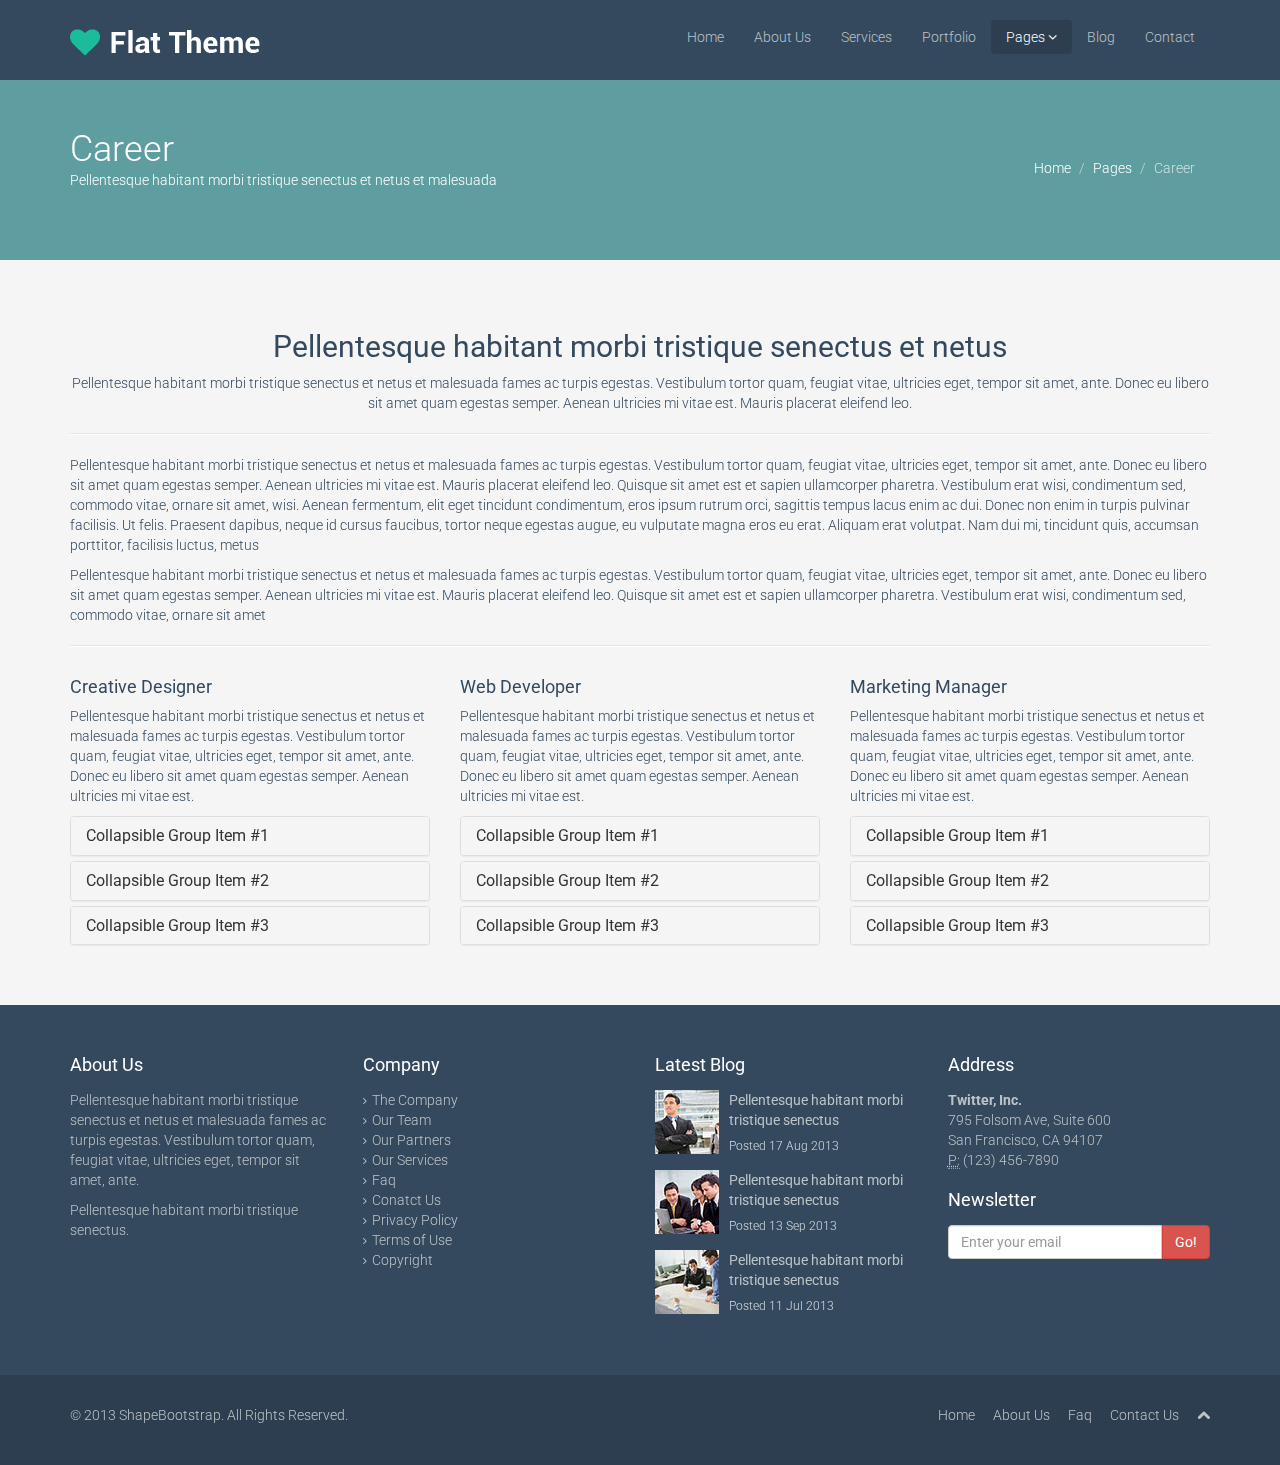
<file: bootstrap/career.html>
<!DOCTYPE html>
<html lang="en">
<head>
  <meta charset="utf-8">
  <meta name="viewport" content="width=device-width, initial-scale=1.0">
  <meta name="description" content="">
  <meta name="author" content="">
  <title>Career | Flat Theme</title>
  <link href="css/bootstrap.min.css" rel="stylesheet">
  <link href="css/font-awesome.min.css" rel="stylesheet">
  <link href="css/prettyPhoto.css" rel="stylesheet">
  <link href="css/animate.css" rel="stylesheet">
  <link href="css/main.css" rel="stylesheet">
  <!--[if lt IE 9]>
  <script src="js/html5shiv.js"></script>
  <script src="js/respond.min.js"></script>
  <![endif]-->       
  <link rel="shortcut icon" href="images/ico/favicon.ico">
  <link rel="apple-touch-icon-precomposed" sizes="144x144" href="images/ico/apple-touch-icon-144-precomposed.png">
  <link rel="apple-touch-icon-precomposed" sizes="114x114" href="images/ico/apple-touch-icon-114-precomposed.png">
  <link rel="apple-touch-icon-precomposed" sizes="72x72" href="images/ico/apple-touch-icon-72-precomposed.png">
  <link rel="apple-touch-icon-precomposed" href="images/ico/apple-touch-icon-57-precomposed.png">
</head><!--/head-->
<body>
  <header class="navbar navbar-inverse navbar-fixed-top wet-asphalt" role="banner">
    <div class="container">
      <div class="navbar-header">
        <button type="button" class="navbar-toggle" data-toggle="collapse" data-target=".navbar-collapse">
          <span class="sr-only">Toggle navigation</span>
          <span class="icon-bar"></span>
          <span class="icon-bar"></span>
          <span class="icon-bar"></span>
        </button>
        <a class="navbar-brand" href="index.html"><img src="images/logo.png" alt="logo"></a>
      </div>
      <div class="collapse navbar-collapse">
        <ul class="nav navbar-nav navbar-right">
          <li><a href="index.html">Home</a></li>
          <li><a href="about-us.html">About Us</a></li>
          <li><a href="services.html">Services</a></li>
          <li><a href="portfolio.html">Portfolio</a></li>
          <li class="dropdown active">
            <a href="#" class="dropdown-toggle" data-toggle="dropdown">Pages <i class="icon-angle-down"></i></a>
            <ul class="dropdown-menu">
              <li class="active"><a href="career.html">Career</a></li>
              <li><a href="blog-item.html">Blog Single</a></li>
              <li><a href="faq.html">FAQ</a></li>
              <li><a href="pricing.html">Pricing</a></li>
              <li><a href="404.html">404</a></li>
              <li><a href="registration.html">Registration</a></li>
              <li class="divider"></li>
              <li><a href="privacy.html">Privacy Policy</a></li>
              <li><a href="terms.html">Terms of Use</a></li>
            </ul>
          </li>
          <li><a href="blog.html">Blog</a></li> 
          <li><a href="contact-us.html">Contact</a></li>
        </ul>
      </div>
    </div>
  </header><!--/header-->

  <section id="title" class="emerald">
    <div class="container">
      <div class="row">
        <div class="col-sm-6">
          <h1>Career</h1>
          <p>Pellentesque habitant morbi tristique senectus et netus et malesuada</p>
        </div>
        <div class="col-sm-6">
          <ul class="breadcrumb pull-right">
            <li><a href="index.html">Home</a></li>
            <li><a href="#">Pages</a></li>
            <li class="active">Career</li>
          </ul>
        </div>
      </div>
    </div>
  </section><!--/#title-->     

  <section id="career" class="container">
    <div class="center">
      <h2>Pellentesque habitant morbi tristique senectus et netus</h2>
      <p>Pellentesque habitant morbi tristique senectus et netus et malesuada fames ac turpis egestas. Vestibulum tortor quam, feugiat vitae, ultricies eget, tempor sit amet, ante. Donec eu libero sit amet quam egestas semper. Aenean ultricies mi vitae est. Mauris placerat eleifend leo.</p>
    </div>
    <hr>
    <p>Pellentesque habitant morbi tristique senectus et netus et malesuada fames ac turpis egestas. Vestibulum tortor quam, feugiat vitae, ultricies eget, tempor sit amet, ante. Donec eu libero sit amet quam egestas semper. Aenean ultricies mi vitae est. Mauris placerat eleifend leo. Quisque sit amet est et sapien ullamcorper pharetra. Vestibulum erat wisi, condimentum sed, commodo vitae, ornare sit amet, wisi. Aenean fermentum, elit eget tincidunt condimentum, eros ipsum rutrum orci, sagittis tempus lacus enim ac dui. Donec non enim in turpis pulvinar facilisis. Ut felis. Praesent dapibus, neque id cursus faucibus, tortor neque egestas augue, eu vulputate magna eros eu erat. Aliquam erat volutpat. Nam dui mi, tincidunt quis, accumsan porttitor, facilisis luctus, metus</p>

    <p>Pellentesque habitant morbi tristique senectus et netus et malesuada fames ac turpis egestas. Vestibulum tortor quam, feugiat vitae, ultricies eget, tempor sit amet, ante. Donec eu libero sit amet quam egestas semper. Aenean ultricies mi vitae est. Mauris placerat eleifend leo. Quisque sit amet est et sapien ullamcorper pharetra. Vestibulum erat wisi, condimentum sed, commodo vitae, ornare sit amet</p>

    <hr>

    <div class="row">
      <div class="col-sm-4">
        <h4>Creative Designer</h4>
        <p>Pellentesque habitant morbi tristique senectus et netus et malesuada fames ac turpis egestas. Vestibulum tortor quam, feugiat vitae, ultricies eget, tempor sit amet, ante. Donec eu libero sit amet quam egestas semper. Aenean ultricies mi vitae est.</p>
        <div class="panel-group" id="accordion1">
          <div class="panel panel-default">
            <div class="panel-heading">
              <h4 class="panel-title">
                <a class="accordion-toggle" data-toggle="collapse" data-parent="#accordion1" href="#collapseOne1">
                  Collapsible Group Item #1
                </a>
              </h4>
            </div>
            <div id="collapseOne1" class="panel-collapse collapse">
              <div class="panel-body">
                Anim pariatur cliche reprehenderit, enim eiusmod high life accusamus terry richardson ad squid. 3 wolf moon officia aute, non cupidatat skateboard dolor brunch. Food truck quinoa nesciunt laborum eiusmod. Brunch 3 wolf moon tempor.
              </div>
            </div>
          </div>
          <div class="panel panel-default">
            <div class="panel-heading">
              <h4 class="panel-title">
                <a class="accordion-toggle" data-toggle="collapse" data-parent="#accordion1" href="#collapseTwo1">
                  Collapsible Group Item #2
                </a>
              </h4>
            </div>
            <div id="collapseTwo1" class="panel-collapse collapse">
              <div class="panel-body">
                Anim pariatur cliche reprehenderit, enim eiusmod high life accusamus terry richardson ad squid. 3 wolf moon officia aute, non cupidatat skateboard dolor brunch. Food truck quinoa nesciunt laborum eiusmod. Brunch 3 wolf moon tempor.
              </div>
            </div>
          </div>
          <div class="panel panel-default">
            <div class="panel-heading">
              <h4 class="panel-title">
                <a class="accordion-toggle" data-toggle="collapse" data-parent="#accordion1" href="#collapseThree1">
                  Collapsible Group Item #3
                </a>
              </h4>
            </div>
            <div id="collapseThree1" class="panel-collapse collapse">
              <div class="panel-body">
                Anim pariatur cliche reprehenderit, enim eiusmod high life accusamus terry richardson ad squid. 3 wolf moon officia aute, non cupidatat skateboard dolor brunch. Food truck quinoa nesciunt laborum eiusmod. Brunch 3 wolf moon tempor.
              </div>
            </div>
          </div>
        </div><!--/#accordion1-->
      </div><!--/.col-sm-4-->

      <div class="col-sm-4">
        <h4>Web Developer</h4>
        <p>Pellentesque habitant morbi tristique senectus et netus et malesuada fames ac turpis egestas. Vestibulum tortor quam, feugiat vitae, ultricies eget, tempor sit amet, ante. Donec eu libero sit amet quam egestas semper. Aenean ultricies mi vitae est.</p>
        <div class="panel-group" id="accordion2">
          <div class="panel panel-default">
            <div class="panel-heading">
              <h4 class="panel-title">
                <a class="accordion-toggle" data-toggle="collapse" data-parent="#accordion2" href="#collapseOne2">
                  Collapsible Group Item #1
                </a>
              </h4>
            </div>
            <div id="collapseOne2" class="panel-collapse collapse">
              <div class="panel-body">
                Anim pariatur cliche reprehenderit, enim eiusmod high life accusamus terry richardson ad squid. 3 wolf moon officia aute, non cupidatat skateboard dolor brunch. Food truck quinoa nesciunt laborum eiusmod. Brunch 3 wolf moon tempor.
              </div>
            </div>
          </div>
          <div class="panel panel-default">
            <div class="panel-heading">
              <h4 class="panel-title">
                <a class="accordion-toggle" data-toggle="collapse" data-parent="#accordion2" href="#collapseTwo2">
                  Collapsible Group Item #2
                </a>
              </h4>
            </div>
            <div id="collapseTwo2" class="panel-collapse collapse">
              <div class="panel-body">
                Anim pariatur cliche reprehenderit, enim eiusmod high life accusamus terry richardson ad squid. 3 wolf moon officia aute, non cupidatat skateboard dolor brunch. Food truck quinoa nesciunt laborum eiusmod. Brunch 3 wolf moon tempor.
              </div>
            </div>
          </div>
          <div class="panel panel-default">
            <div class="panel-heading">
              <h4 class="panel-title">
                <a class="accordion-toggle" data-toggle="collapse" data-parent="#accordion2" href="#collapseThree2">
                  Collapsible Group Item #3
                </a>
              </h4>
            </div>
            <div id="collapseThree2" class="panel-collapse collapse">
              <div class="panel-body">
                Anim pariatur cliche reprehenderit, enim eiusmod high life accusamus terry richardson ad squid. 3 wolf moon officia aute, non cupidatat skateboard dolor brunch. Food truck quinoa nesciunt laborum eiusmod. Brunch 3 wolf moon tempor.
              </div>
            </div>
          </div>
        </div><!--/#accordion2-->
      </div><!--/.col-sm-4-->

      <div class="col-sm-4">
        <h4>Marketing Manager</h4>
        <p>Pellentesque habitant morbi tristique senectus et netus et malesuada fames ac turpis egestas. Vestibulum tortor quam, feugiat vitae, ultricies eget, tempor sit amet, ante. Donec eu libero sit amet quam egestas semper. Aenean ultricies mi vitae est.</p>
        <div class="panel-group" id="accordion3">
          <div class="panel panel-default">
            <div class="panel-heading">
              <h4 class="panel-title">
                <a class="accordion-toggle" data-toggle="collapse" data-parent="#accordion3" href="#collapseOne3">
                  Collapsible Group Item #1
                </a>
              </h4>
            </div>
            <div id="collapseOne3" class="panel-collapse collapse">
              <div class="panel-body">
                Anim pariatur cliche reprehenderit, enim eiusmod high life accusamus terry richardson ad squid. 3 wolf moon officia aute, non cupidatat skateboard dolor brunch. Food truck quinoa nesciunt laborum eiusmod. Brunch 3 wolf moon tempor.
              </div>
            </div>
          </div>
          <div class="panel panel-default">
            <div class="panel-heading">
              <h4 class="panel-title">
                <a class="accordion-toggle" data-toggle="collapse" data-parent="#accordion3" href="#collapseTwo3">
                  Collapsible Group Item #2
                </a>
              </h4>
            </div>
            <div id="collapseTwo3" class="panel-collapse collapse">
              <div class="panel-body">
                Anim pariatur cliche reprehenderit, enim eiusmod high life accusamus terry richardson ad squid. 3 wolf moon officia aute, non cupidatat skateboard dolor brunch. Food truck quinoa nesciunt laborum eiusmod. Brunch 3 wolf moon tempor.
              </div>
            </div>
          </div>
          <div class="panel panel-default">
            <div class="panel-heading">
              <h4 class="panel-title">
                <a class="accordion-toggle" data-toggle="collapse" data-parent="#accordion3" href="#collapseThree3">
                  Collapsible Group Item #3
                </a>
              </h4>
            </div>
            <div id="collapseThree3" class="panel-collapse collapse">
              <div class="panel-body">
                Anim pariatur cliche reprehenderit, enim eiusmod high life accusamus terry richardson ad squid. 3 wolf moon officia aute, non cupidatat skateboard dolor brunch. Food truck quinoa nesciunt laborum eiusmod. Brunch 3 wolf moon tempor.
              </div>
            </div>
          </div>
        </div><!--/#accordion3-->
      </div><!--/.col-sm-4-->
    </div>
  </section>
  <!-- /Career -->

  <section id="bottom" class="wet-asphalt">
    <div class="container">
      <div class="row">
        <div class="col-md-3 col-sm-6">
          <h4>About Us</h4>
          <p>Pellentesque habitant morbi tristique senectus et netus et malesuada fames ac turpis egestas. Vestibulum tortor quam, feugiat vitae, ultricies eget, tempor sit amet, ante.</p>
          <p>Pellentesque habitant morbi tristique senectus.</p>
        </div><!--/.col-md-3-->

        <div class="col-md-3 col-sm-6">
          <h4>Company</h4>
          <div>
            <ul class="arrow">
              <li><a href="#">The Company</a></li>
              <li><a href="#">Our Team</a></li>
              <li><a href="#">Our Partners</a></li>
              <li><a href="#">Our Services</a></li>
              <li><a href="#">Faq</a></li>
              <li><a href="#">Conatct Us</a></li>
              <li><a href="#">Privacy Policy</a></li>
              <li><a href="#">Terms of Use</a></li>
              <li><a href="#">Copyright</a></li>
            </ul>
          </div>
        </div><!--/.col-md-3-->

        <div class="col-md-3 col-sm-6">
          <h4>Latest Blog</h4>
          <div>
            <div class="media">
              <div class="pull-left">
                <img src="images/blog/thumb1.jpg" alt="">
              </div>
              <div class="media-body">
                <span class="media-heading"><a href="#">Pellentesque habitant morbi tristique senectus</a></span>
                <small class="muted">Posted 17 Aug 2013</small>
              </div>
            </div>
            <div class="media">
              <div class="pull-left">
                <img src="images/blog/thumb2.jpg" alt="">
              </div>
              <div class="media-body">
                <span class="media-heading"><a href="#">Pellentesque habitant morbi tristique senectus</a></span>
                <small class="muted">Posted 13 Sep 2013</small>
              </div>
            </div>
            <div class="media">
              <div class="pull-left">
                <img src="images/blog/thumb3.jpg" alt="">
              </div>
              <div class="media-body">
                <span class="media-heading"><a href="#">Pellentesque habitant morbi tristique senectus</a></span>
                <small class="muted">Posted 11 Jul 2013</small>
              </div>
            </div>
          </div>  
        </div><!--/.col-md-3-->

        <div class="col-md-3 col-sm-6">
          <h4>Address</h4>
          <address>
            <strong>Twitter, Inc.</strong><br>
            795 Folsom Ave, Suite 600<br>
            San Francisco, CA 94107<br>
            <abbr title="Phone">P:</abbr> (123) 456-7890
          </address>
          <h4>Newsletter</h4>
          <form role="form">
            <div class="input-group">
              <input type="text" class="form-control" autocomplete="off" placeholder="Enter your email">
              <span class="input-group-btn">
                <button class="btn btn-danger" type="button">Go!</button>
              </span>
            </div>
          </form>
        </div> <!--/.col-md-3-->
      </div>
    </div>
  </section><!--/#bottom-->

  <footer id="footer" class="midnight-blue">
    <div class="container">
      <div class="row">
        <div class="col-sm-6">
          &copy; 2013 <a target="_blank" href="http://shapebootstrap.net/" title="Free Twitter Bootstrap WordPress Themes and HTML templates">ShapeBootstrap</a>. All Rights Reserved.
        </div>
        <div class="col-sm-6">
          <ul class="pull-right">
            <li><a href="#">Home</a></li>
            <li><a href="#">About Us</a></li>
            <li><a href="#">Faq</a></li>
            <li><a href="#">Contact Us</a></li>
            <li><a id="gototop" class="gototop" href="#"><i class="icon-chevron-up"></i></a></li><!--#gototop-->
          </ul>
        </div>
      </div>
    </div>
  </footer><!--/#footer-->

  <script src="js/jquery.js"></script>
  <script src="js/bootstrap.min.js"></script>
  <script src="js/jquery.prettyPhoto.js"></script>
  <script src="js/main.js"></script>
</body>
</html>
</file>
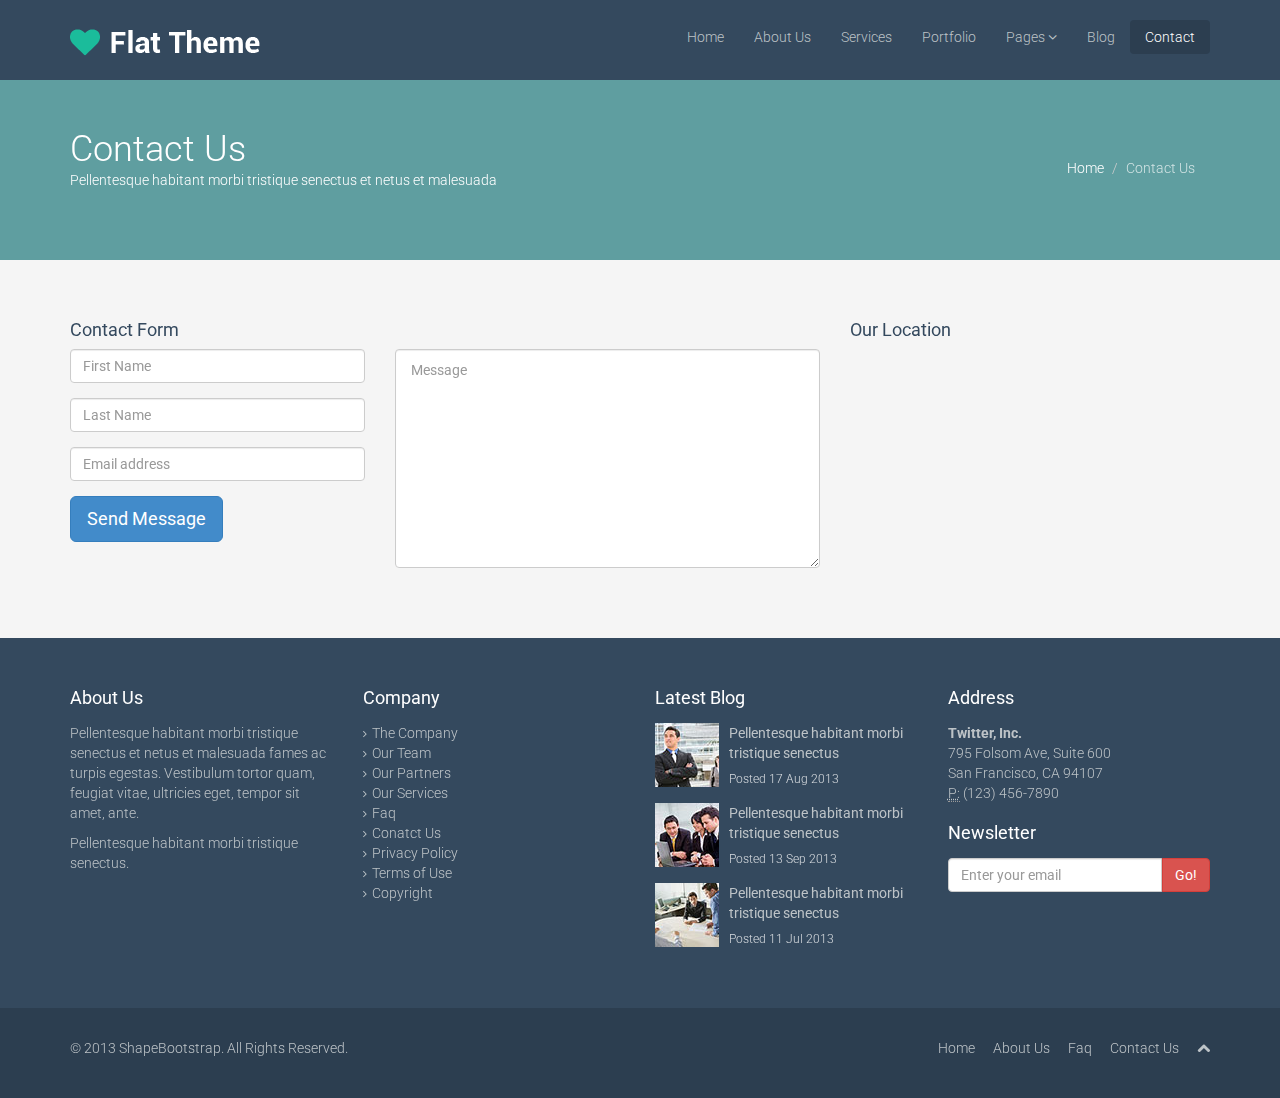
<file: bootstrap/contact-us.html>
<!DOCTYPE html>
<html lang="en">
<head>
    <meta charset="utf-8">
    <meta name="viewport" content="width=device-width, initial-scale=1.0">
    <meta name="description" content="">
    <meta name="author" content="">
    <title>Contact Us | Flat Theme</title>
    <link href="css/bootstrap.min.css" rel="stylesheet">
    <link href="css/font-awesome.min.css" rel="stylesheet">
    <link href="css/prettyPhoto.css" rel="stylesheet">
    <link href="css/animate.css" rel="stylesheet">
    <link href="css/main.css" rel="stylesheet">
    <!--[if lt IE 9]>
    <script src="js/html5shiv.js"></script>
    <script src="js/respond.min.js"></script>
    <![endif]-->       
    <link rel="shortcut icon" href="images/ico/favicon.ico">
    <link rel="apple-touch-icon-precomposed" sizes="144x144" href="images/ico/apple-touch-icon-144-precomposed.png">
    <link rel="apple-touch-icon-precomposed" sizes="114x114" href="images/ico/apple-touch-icon-114-precomposed.png">
    <link rel="apple-touch-icon-precomposed" sizes="72x72" href="images/ico/apple-touch-icon-72-precomposed.png">
    <link rel="apple-touch-icon-precomposed" href="images/ico/apple-touch-icon-57-precomposed.png">
</head><!--/head-->
<body>
    <header class="navbar navbar-inverse navbar-fixed-top wet-asphalt" role="banner">
        <div class="container">
            <div class="navbar-header">
                <button type="button" class="navbar-toggle" data-toggle="collapse" data-target=".navbar-collapse">
                    <span class="sr-only">Toggle navigation</span>
                    <span class="icon-bar"></span>
                    <span class="icon-bar"></span>
                    <span class="icon-bar"></span>
                </button>
                <a class="navbar-brand" href="index.html"><img src="images/logo.png" alt="logo"></a>
            </div>
            <div class="collapse navbar-collapse">
                <ul class="nav navbar-nav navbar-right">
                    <li><a href="index.html">Home</a></li>
                    <li><a href="about-us.html">About Us</a></li>
                    <li><a href="services.html">Services</a></li>
                    <li><a href="portfolio.html">Portfolio</a></li>
                    <li class="dropdown">
                        <a href="#" class="dropdown-toggle" data-toggle="dropdown">Pages <i class="icon-angle-down"></i></a>
                        <ul class="dropdown-menu">
                            <li><a href="career.html">Career</a></li>
                            <li><a href="blog-item.html">Blog Single</a></li>
                            <li><a href="faq.html">FAQ</a></li>
                            <li><a href="pricing.html">Pricing</a></li>
                            <li><a href="404.html">404</a></li>
                            <li><a href="registration.html">Registration</a></li>
                            <li class="divider"></li>
                            <li><a href="privacy.html">Privacy Policy</a></li>
                            <li><a href="terms.html">Terms of Use</a></li>
                        </ul>
                    </li>
                    <li><a href="blog.html">Blog</a></li> 
                    <li class="active"><a href="contact-us.html">Contact</a></li>
                </ul>
            </div>
        </div>
    </header><!--/header-->

    <section id="title" class="emerald">
        <div class="container">
            <div class="row">
                <div class="col-sm-6">
                    <h1>Contact Us</h1>
                    <p>Pellentesque habitant morbi tristique senectus et netus et malesuada</p>
                </div>
                <div class="col-sm-6">
                    <ul class="breadcrumb pull-right">
                        <li><a href="index.html">Home</a></li>
                        <li class="active">Contact Us</li>
                    </ul>
                </div>
            </div>
        </div>
    </section><!--/#title-->    

    <section id="contact-page" class="container">
        <div class="row">
            <div class="col-sm-8">
                <h4>Contact Form</h4>
                <div class="status alert alert-success" style="display: none"></div>
                <form id="main-contact-form" class="contact-form" name="contact-form" method="post" action="sendemail.php" role="form">
                    <div class="row">
                        <div class="col-sm-5">
                            <div class="form-group">
                                <input type="text" class="form-control" required="required" placeholder="First Name">
                            </div>
                            <div class="form-group">
                                <input type="text" class="form-control" required="required" placeholder="Last Name">
                            </div>
                            <div class="form-group">
                                <input type="text" class="form-control" required="required" placeholder="Email address">
                            </div>
                            <div class="form-group">
                                <button type="submit" class="btn btn-primary btn-lg">Send Message</button>
                            </div>
                        </div>
                        <div class="col-sm-7">
                            <textarea name="message" id="message" required="required" class="form-control" rows="8" placeholder="Message"></textarea>
                        </div>
                    </div>
                </form>
            </div><!--/.col-sm-8-->
            <div class="col-sm-4">
                <h4>Our Location</h4>
                <iframe width="100%" height="215" frameborder="0" scrolling="no" marginheight="0" marginwidth="0" src="https://maps.google.com.au/maps?f=q&amp;source=s_q&amp;hl=en&amp;geocode=&amp;q=Dhaka,+Dhaka+Division,+Bangladesh&amp;aq=0&amp;oq=dhaka+ban&amp;sll=40.714353,-74.005973&amp;sspn=0.836898,1.815491&amp;ie=UTF8&amp;hq=&amp;hnear=Dhaka+Division,+Bangladesh&amp;t=m&amp;ll=24.542126,90.293884&amp;spn=0.124922,0.411301&amp;z=8&amp;output=embed"></iframe>
            </div><!--/.col-sm-4-->
        </div>
    </section><!--/#contact-page-->

    <section id="bottom" class="wet-asphalt">
        <div class="container">
            <div class="row">
                <div class="col-md-3 col-sm-6">
                    <h4>About Us</h4>
                    <p>Pellentesque habitant morbi tristique senectus et netus et malesuada fames ac turpis egestas. Vestibulum tortor quam, feugiat vitae, ultricies eget, tempor sit amet, ante.</p>
                    <p>Pellentesque habitant morbi tristique senectus.</p>
                </div><!--/.col-md-3-->

                <div class="col-md-3 col-sm-6">
                    <h4>Company</h4>
                    <div>
                        <ul class="arrow">
                            <li><a href="#">The Company</a></li>
                            <li><a href="#">Our Team</a></li>
                            <li><a href="#">Our Partners</a></li>
                            <li><a href="#">Our Services</a></li>
                            <li><a href="#">Faq</a></li>
                            <li><a href="#">Conatct Us</a></li>
                            <li><a href="#">Privacy Policy</a></li>
                            <li><a href="#">Terms of Use</a></li>
                            <li><a href="#">Copyright</a></li>
                        </ul>
                    </div>
                </div><!--/.col-md-3-->

                <div class="col-md-3 col-sm-6">
                    <h4>Latest Blog</h4>
                    <div>
                        <div class="media">
                            <div class="pull-left">
                                <img src="images/blog/thumb1.jpg" alt="">
                            </div>
                            <div class="media-body">
                                <span class="media-heading"><a href="#">Pellentesque habitant morbi tristique senectus</a></span>
                                <small class="muted">Posted 17 Aug 2013</small>
                            </div>
                        </div>
                        <div class="media">
                            <div class="pull-left">
                                <img src="images/blog/thumb2.jpg" alt="">
                            </div>
                            <div class="media-body">
                                <span class="media-heading"><a href="#">Pellentesque habitant morbi tristique senectus</a></span>
                                <small class="muted">Posted 13 Sep 2013</small>
                            </div>
                        </div>
                        <div class="media">
                            <div class="pull-left">
                                <img src="images/blog/thumb3.jpg" alt="">
                            </div>
                            <div class="media-body">
                                <span class="media-heading"><a href="#">Pellentesque habitant morbi tristique senectus</a></span>
                                <small class="muted">Posted 11 Jul 2013</small>
                            </div>
                        </div>
                    </div>  
                </div><!--/.col-md-3-->

                <div class="col-md-3 col-sm-6">
                    <h4>Address</h4>
                    <address>
                        <strong>Twitter, Inc.</strong><br>
                        795 Folsom Ave, Suite 600<br>
                        San Francisco, CA 94107<br>
                        <abbr title="Phone">P:</abbr> (123) 456-7890
                    </address>
                    <h4>Newsletter</h4>
                    <form role="form">
                        <div class="input-group">
                            <input type="text" class="form-control" autocomplete="off" placeholder="Enter your email">
                            <span class="input-group-btn">
                                <button class="btn btn-danger" type="button">Go!</button>
                            </span>
                        </div>
                    </form>
                </div> <!--/.col-md-3-->
            </div>
        </div>
    </section><!--/#bottom-->

    <footer id="footer" class="midnight-blue">
        <div class="container">
            <div class="row">
                <div class="col-sm-6">
                    &copy; 2013 <a target="_blank" href="http://shapebootstrap.net/" title="Free Twitter Bootstrap WordPress Themes and HTML templates">ShapeBootstrap</a>. All Rights Reserved.
                </div>
                <div class="col-sm-6">
                    <ul class="pull-right">
                        <li><a href="#">Home</a></li>
                        <li><a href="#">About Us</a></li>
                        <li><a href="#">Faq</a></li>
                        <li><a href="#">Contact Us</a></li>
                        <li><a id="gototop" class="gototop" href="#"><i class="icon-chevron-up"></i></a></li><!--#gototop-->
                    </ul>
                </div>
            </div>
        </div>
    </footer><!--/#footer-->

    <script src="js/jquery.js"></script>
    <script src="js/bootstrap.min.js"></script>
    <script src="js/jquery.prettyPhoto.js"></script>
    <script src="js/main.js"></script>
</body>
</html>
</file>
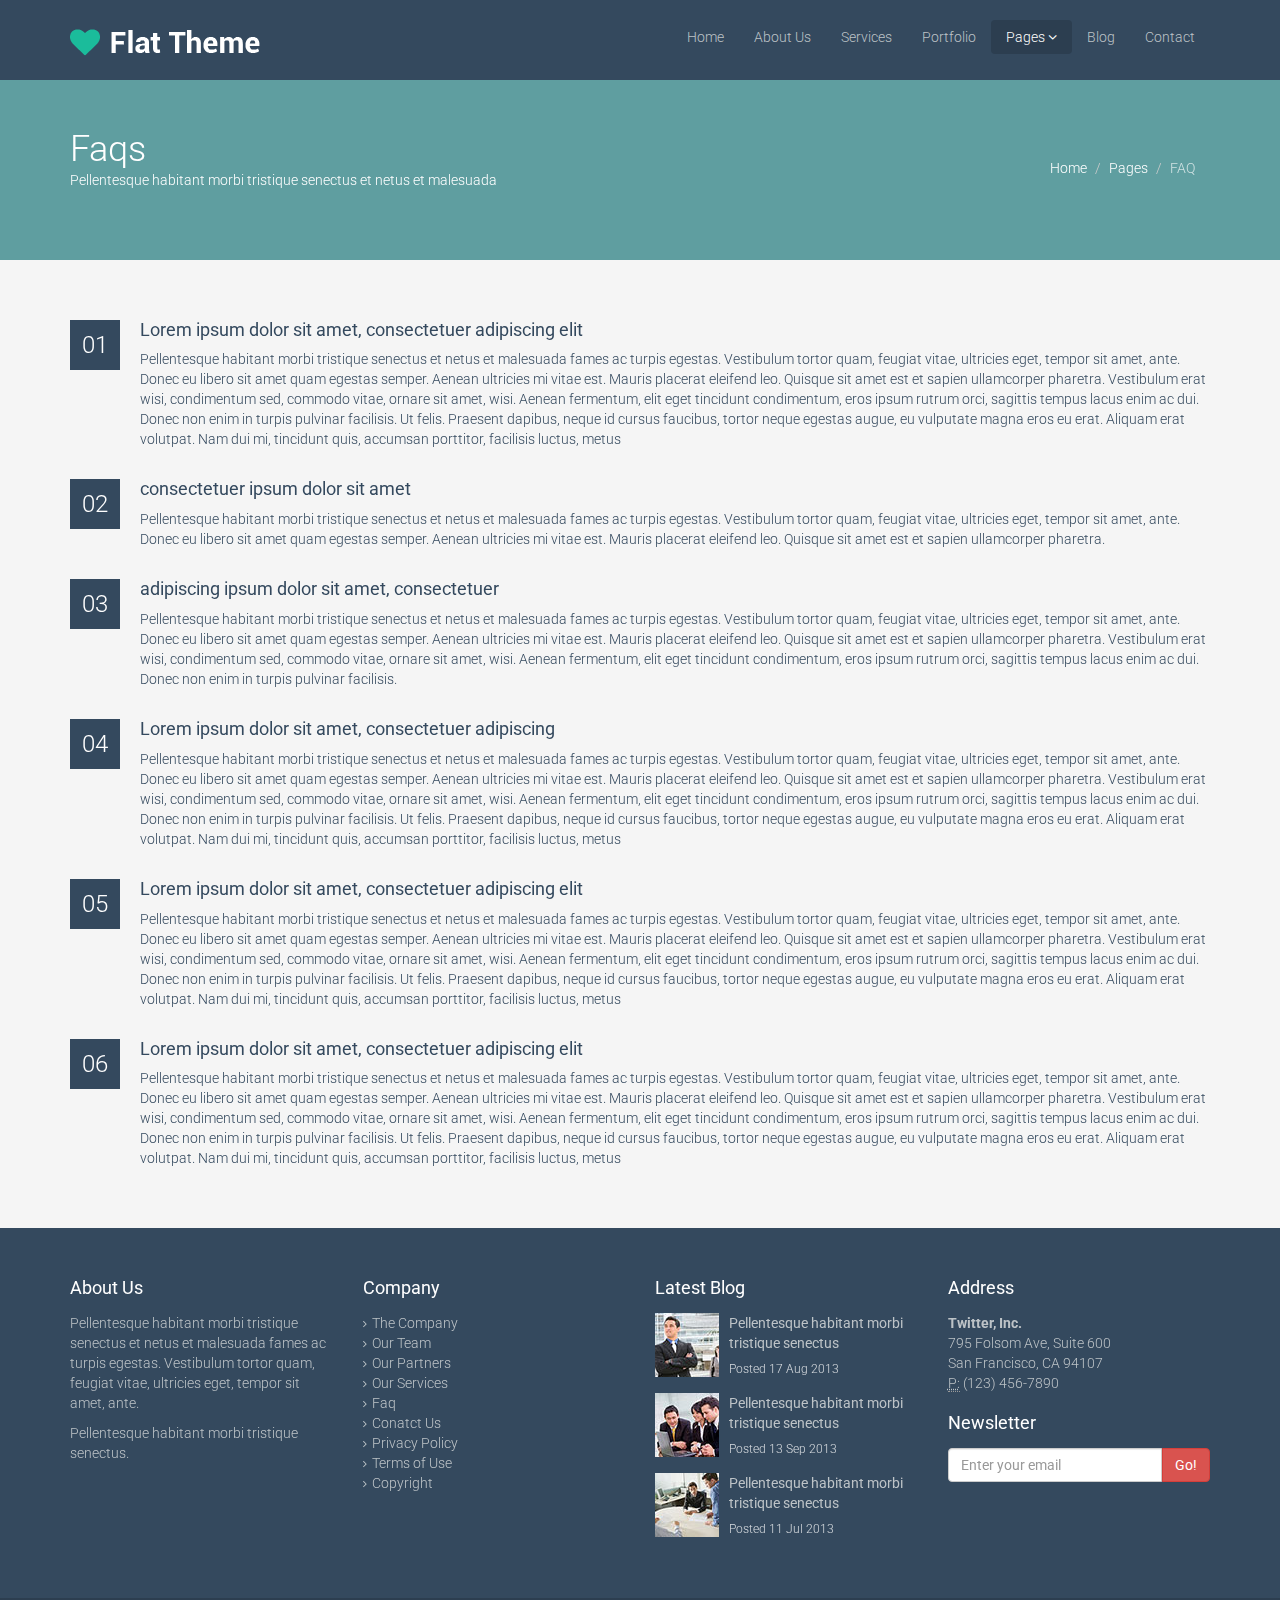
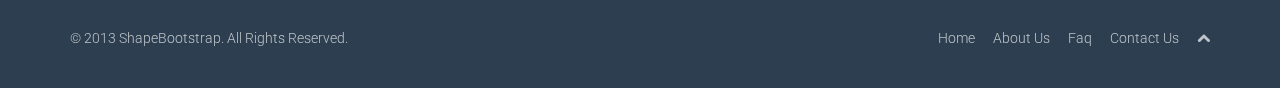
<file: bootstrap/faq.html>
<!DOCTYPE html>
<html lang="en">
<head>
    <meta charset="utf-8">
    <meta name="viewport" content="width=device-width, initial-scale=1.0">
    <meta name="description" content="">
    <meta name="author" content="">
    <title>FAQ | Flat Theme</title>
    <link href="css/bootstrap.min.css" rel="stylesheet">
    <link href="css/font-awesome.min.css" rel="stylesheet">
    <link href="css/prettyPhoto.css" rel="stylesheet">
    <link href="css/animate.css" rel="stylesheet">
    <link href="css/main.css" rel="stylesheet">
    <!--[if lt IE 9]>
    <script src="js/html5shiv.js"></script>
    <script src="js/respond.min.js"></script>
    <![endif]-->       
    <link rel="shortcut icon" href="images/ico/favicon.ico">
    <link rel="apple-touch-icon-precomposed" sizes="144x144" href="images/ico/apple-touch-icon-144-precomposed.png">
    <link rel="apple-touch-icon-precomposed" sizes="114x114" href="images/ico/apple-touch-icon-114-precomposed.png">
    <link rel="apple-touch-icon-precomposed" sizes="72x72" href="images/ico/apple-touch-icon-72-precomposed.png">
    <link rel="apple-touch-icon-precomposed" href="images/ico/apple-touch-icon-57-precomposed.png">
</head><!--/head-->
<body>
    <header class="navbar navbar-inverse navbar-fixed-top wet-asphalt" role="banner">
        <div class="container">
            <div class="navbar-header">
                <button type="button" class="navbar-toggle" data-toggle="collapse" data-target=".navbar-collapse">
                    <span class="sr-only">Toggle navigation</span>
                    <span class="icon-bar"></span>
                    <span class="icon-bar"></span>
                    <span class="icon-bar"></span>
                </button>
                <a class="navbar-brand" href="index.html"><img src="images/logo.png" alt="logo"></a>
            </div>
            <div class="collapse navbar-collapse">
                <ul class="nav navbar-nav navbar-right">
                    <li><a href="index.html">Home</a></li>
                    <li><a href="about-us.html">About Us</a></li>
                    <li><a href="services.html">Services</a></li>
                    <li><a href="portfolio.html">Portfolio</a></li>
                    <li class="dropdown active">
                        <a href="#" class="dropdown-toggle" data-toggle="dropdown">Pages <i class="icon-angle-down"></i></a>
                        <ul class="dropdown-menu">
                            <li><a href="career.html">Career</a></li>
                            <li><a href="blog-item.html">Blog Single</a></li>
                            <li class="active"><a href="faq.html">FAQ</a></li>
                            <li><a href="pricing.html">Pricing</a></li>
                            <li><a href="404.html">404</a></li>
                            <li><a href="registration.html">Registration</a></li>
                            <li class="divider"></li>
                            <li><a href="privacy.html">Privacy Policy</a></li>
                            <li><a href="terms.html">Terms of Use</a></li>
                        </ul>
                    </li>
                    <li><a href="blog.html">Blog</a></li> 
                    <li><a href="contact-us.html">Contact</a></li>
                </ul>
            </div>
        </div>
    </header><!--/header-->

    <section id="title" class="emerald">
        <div class="container">
            <div class="row">
                <div class="col-sm-6">
                    <h1>Faqs</h1>
                    <p>Pellentesque habitant morbi tristique senectus et netus et malesuada</p>
                </div>
                <div class="col-sm-6">
                    <ul class="breadcrumb pull-right">
                        <li><a href="index.html">Home</a></li>
                        <li><a href="#">Pages</a></li>
                        <li class="active">FAQ</li>
                    </ul>
                </div>
            </div>
        </div>
    </section><!--/#title-->        

    <section id="faqs" class="container">
        <ul class="faq unstyled">
            <li>
                <span class="number">01</span>
                <div>
                    <h4>Lorem ipsum dolor sit amet, consectetuer adipiscing elit</h4>
                    <p>Pellentesque habitant morbi tristique senectus et netus et malesuada fames ac turpis egestas. Vestibulum tortor quam, feugiat vitae, ultricies eget, tempor sit amet, ante. Donec eu libero sit amet quam egestas semper. Aenean ultricies mi vitae est. Mauris placerat eleifend leo. Quisque sit amet est et sapien ullamcorper pharetra. Vestibulum erat wisi, condimentum sed, commodo vitae, ornare sit amet, wisi. Aenean fermentum, elit eget tincidunt condimentum, eros ipsum rutrum orci, sagittis tempus lacus enim ac dui. Donec non enim in turpis pulvinar facilisis. Ut felis. Praesent dapibus, neque id cursus faucibus, tortor neque egestas augue, eu vulputate magna eros eu erat. Aliquam erat volutpat. Nam dui mi, tincidunt quis, accumsan porttitor, facilisis luctus, metus</p>
                </div>
            </li>
            <li>
                <span class="number">02</span>
                <div>
                    <h4>consectetuer ipsum dolor sit amet</h4>
                    <p>Pellentesque habitant morbi tristique senectus et netus et malesuada fames ac turpis egestas. Vestibulum tortor quam, feugiat vitae, ultricies eget, tempor sit amet, ante. Donec eu libero sit amet quam egestas semper. Aenean ultricies mi vitae est. Mauris placerat eleifend leo. Quisque sit amet est et sapien ullamcorper pharetra.</p>
                </div>
            </li>
            <li>
                <span class="number">03</span>
                <div>
                    <h4>adipiscing ipsum dolor sit amet, consectetuer</h4>
                    <p>Pellentesque habitant morbi tristique senectus et netus et malesuada fames ac turpis egestas. Vestibulum tortor quam, feugiat vitae, ultricies eget, tempor sit amet, ante. Donec eu libero sit amet quam egestas semper. Aenean ultricies mi vitae est. Mauris placerat eleifend leo. Quisque sit amet est et sapien ullamcorper pharetra. Vestibulum erat wisi, condimentum sed, commodo vitae, ornare sit amet, wisi. Aenean fermentum, elit eget tincidunt condimentum, eros ipsum rutrum orci, sagittis tempus lacus enim ac dui. Donec non enim in turpis pulvinar facilisis.</p>
                </div>
            </li>
            <li>
                <span class="number">04</span>
                <div>
                    <h4>Lorem ipsum dolor sit amet, consectetuer adipiscing</h4>
                    <p>Pellentesque habitant morbi tristique senectus et netus et malesuada fames ac turpis egestas. Vestibulum tortor quam, feugiat vitae, ultricies eget, tempor sit amet, ante. Donec eu libero sit amet quam egestas semper. Aenean ultricies mi vitae est. Mauris placerat eleifend leo. Quisque sit amet est et sapien ullamcorper pharetra. Vestibulum erat wisi, condimentum sed, commodo vitae, ornare sit amet, wisi. Aenean fermentum, elit eget tincidunt condimentum, eros ipsum rutrum orci, sagittis tempus lacus enim ac dui. Donec non enim in turpis pulvinar facilisis. Ut felis. Praesent dapibus, neque id cursus faucibus, tortor neque egestas augue, eu vulputate magna eros eu erat. Aliquam erat volutpat. Nam dui mi, tincidunt quis, accumsan porttitor, facilisis luctus, metus</p>
                </div>
            </li>
            <li>
                <span class="number">05</span>
                <div>
                    <h4>Lorem ipsum dolor sit amet, consectetuer adipiscing elit</h4>
                    <p>Pellentesque habitant morbi tristique senectus et netus et malesuada fames ac turpis egestas. Vestibulum tortor quam, feugiat vitae, ultricies eget, tempor sit amet, ante. Donec eu libero sit amet quam egestas semper. Aenean ultricies mi vitae est. Mauris placerat eleifend leo. Quisque sit amet est et sapien ullamcorper pharetra. Vestibulum erat wisi, condimentum sed, commodo vitae, ornare sit amet, wisi. Aenean fermentum, elit eget tincidunt condimentum, eros ipsum rutrum orci, sagittis tempus lacus enim ac dui. Donec non enim in turpis pulvinar facilisis. Ut felis. Praesent dapibus, neque id cursus faucibus, tortor neque egestas augue, eu vulputate magna eros eu erat. Aliquam erat volutpat. Nam dui mi, tincidunt quis, accumsan porttitor, facilisis luctus, metus</p>
                </div>
            </li>
            <li>
                <span class="number">06</span>
                <div>
                    <h4>Lorem ipsum dolor sit amet, consectetuer adipiscing elit</h4>
                    <p>Pellentesque habitant morbi tristique senectus et netus et malesuada fames ac turpis egestas. Vestibulum tortor quam, feugiat vitae, ultricies eget, tempor sit amet, ante. Donec eu libero sit amet quam egestas semper. Aenean ultricies mi vitae est. Mauris placerat eleifend leo. Quisque sit amet est et sapien ullamcorper pharetra. Vestibulum erat wisi, condimentum sed, commodo vitae, ornare sit amet, wisi. Aenean fermentum, elit eget tincidunt condimentum, eros ipsum rutrum orci, sagittis tempus lacus enim ac dui. Donec non enim in turpis pulvinar facilisis. Ut felis. Praesent dapibus, neque id cursus faucibus, tortor neque egestas augue, eu vulputate magna eros eu erat. Aliquam erat volutpat. Nam dui mi, tincidunt quis, accumsan porttitor, facilisis luctus, metus</p>
                </div>
            </li>
        </ul>
    </section><!--#faqs-->

    <section id="bottom" class="wet-asphalt">
        <div class="container">
            <div class="row">
                <div class="col-md-3 col-sm-6">
                    <h4>About Us</h4>
                    <p>Pellentesque habitant morbi tristique senectus et netus et malesuada fames ac turpis egestas. Vestibulum tortor quam, feugiat vitae, ultricies eget, tempor sit amet, ante.</p>
                    <p>Pellentesque habitant morbi tristique senectus.</p>
                </div><!--/.col-md-3-->

                <div class="col-md-3 col-sm-6">
                    <h4>Company</h4>
                    <div>
                        <ul class="arrow">
                            <li><a href="#">The Company</a></li>
                            <li><a href="#">Our Team</a></li>
                            <li><a href="#">Our Partners</a></li>
                            <li><a href="#">Our Services</a></li>
                            <li><a href="#">Faq</a></li>
                            <li><a href="#">Conatct Us</a></li>
                            <li><a href="#">Privacy Policy</a></li>
                            <li><a href="#">Terms of Use</a></li>
                            <li><a href="#">Copyright</a></li>
                        </ul>
                    </div>
                </div><!--/.col-md-3-->

                <div class="col-md-3 col-sm-6">
                    <h4>Latest Blog</h4>
                    <div>
                        <div class="media">
                            <div class="pull-left">
                                <img src="images/blog/thumb1.jpg" alt="">
                            </div>
                            <div class="media-body">
                                <span class="media-heading"><a href="#">Pellentesque habitant morbi tristique senectus</a></span>
                                <small class="muted">Posted 17 Aug 2013</small>
                            </div>
                        </div>
                        <div class="media">
                            <div class="pull-left">
                                <img src="images/blog/thumb2.jpg" alt="">
                            </div>
                            <div class="media-body">
                                <span class="media-heading"><a href="#">Pellentesque habitant morbi tristique senectus</a></span>
                                <small class="muted">Posted 13 Sep 2013</small>
                            </div>
                        </div>
                        <div class="media">
                            <div class="pull-left">
                                <img src="images/blog/thumb3.jpg" alt="">
                            </div>
                            <div class="media-body">
                                <span class="media-heading"><a href="#">Pellentesque habitant morbi tristique senectus</a></span>
                                <small class="muted">Posted 11 Jul 2013</small>
                            </div>
                        </div>
                    </div>  
                </div><!--/.col-md-3-->

                <div class="col-md-3 col-sm-6">
                    <h4>Address</h4>
                    <address>
                        <strong>Twitter, Inc.</strong><br>
                        795 Folsom Ave, Suite 600<br>
                        San Francisco, CA 94107<br>
                        <abbr title="Phone">P:</abbr> (123) 456-7890
                    </address>
                    <h4>Newsletter</h4>
                    <form role="form">
                        <div class="input-group">
                            <input type="text" class="form-control" autocomplete="off" placeholder="Enter your email">
                            <span class="input-group-btn">
                                <button class="btn btn-danger" type="button">Go!</button>
                            </span>
                        </div>
                    </form>
                </div> <!--/.col-md-3-->
            </div>
        </div>
    </section><!--/#bottom-->

    <footer id="footer" class="midnight-blue">
        <div class="container">
            <div class="row">
                <div class="col-sm-6">
                    &copy; 2013 <a target="_blank" href="http://shapebootstrap.net/" title="Free Twitter Bootstrap WordPress Themes and HTML templates">ShapeBootstrap</a>. All Rights Reserved.
                </div>
                <div class="col-sm-6">
                    <ul class="pull-right">
                        <li><a href="#">Home</a></li>
                        <li><a href="#">About Us</a></li>
                        <li><a href="#">Faq</a></li>
                        <li><a href="#">Contact Us</a></li>
                        <li><a id="gototop" class="gototop" href="#"><i class="icon-chevron-up"></i></a></li><!--#gototop-->
                    </ul>
                </div>
            </div>
        </div>
    </footer><!--/#footer-->

    <script src="js/jquery.js"></script>
    <script src="js/bootstrap.min.js"></script>
    <script src="js/jquery.prettyPhoto.js"></script>
    <script src="js/main.js"></script>
</body>
</html>
</file>
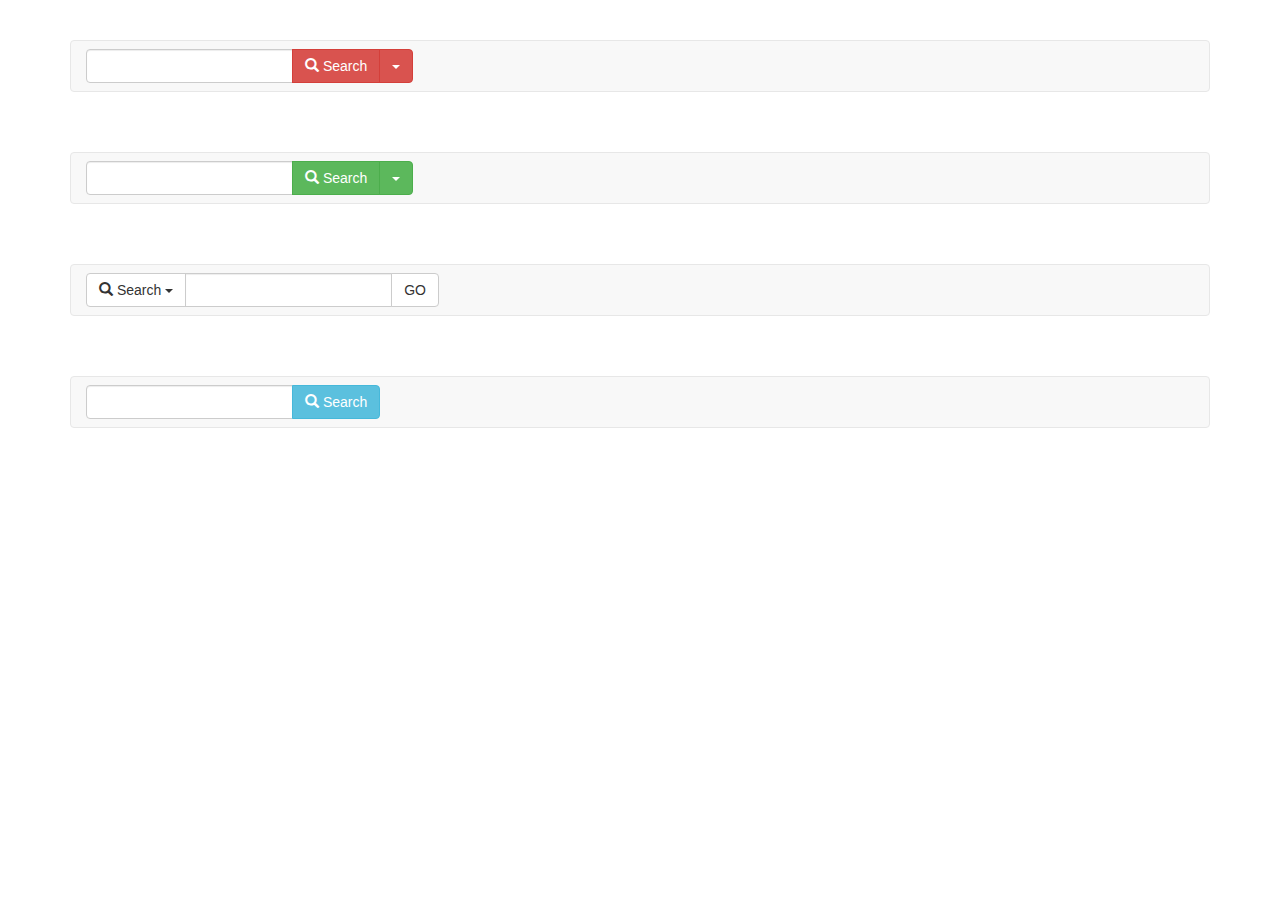
<file: bootstrap/nav_bar_search_bar_split_button_update_select.html>
<!DOCTYPE html>
<html lang="en">
<head>
    <meta charset="utf-8">
    <!-- This file has been downloaded from Bootsnipp.com. Enjoy! -->
    <title>Nav Bar - Search Bar - Split Button - Update Select - Bootsnipp.com</title>
        <meta name="viewport" content="width=device-width, initial-scale=1">
    <link href="http://netdna.bootstrapcdn.com/bootstrap/3.0.3/css/bootstrap.min.css" rel="stylesheet">
    <style type="text/css">
        /* nav bar search box - drop down menu button */
.navbar .navbar-search .dropdown-menu { min-width: 25px; }
.dropdown-menu .label-icon { margin-left: 5px; }
.btn-outline {
    background-color: transparent;
    color: inherit;
    transition: all .5s;
}

    </style>
    <script src="http://code.jquery.com/jquery-1.11.1.min.js"></script>
    <script src="http://netdna.bootstrapcdn.com/bootstrap/3.0.3/js/bootstrap.min.js"></script>
</head>
<body>
<div class="container">
<div class="row">
<div class="col-md-12">

<BR></BR>

    <nav class="navbar navbar-default">
        <div class="nav nav-justified navbar-nav">
 
            <form class="navbar-form navbar-search" role="search">
                <div class="input-group">
        
                    <input type="text" class="form-control">
                
                    <div class="input-group-btn">
                        <button type="button" class="btn btn-search btn-danger">
                            <span class="glyphicon glyphicon-search"></span>
                            <span class="label-icon">Search</span>
                        </button>
                        <button type="button" class="btn btn-danger dropdown-toggle" data-toggle="dropdown">
                            <span class="caret"></span>
                        </button>
                        <ul class="dropdown-menu pull-right" role="menu">
                            <li>
                                <a href="#">
                                    <span class="glyphicon glyphicon-user"></span>
                                    <span class="label-icon">Search By User</span>
                                </a>
                            </li>
                            <li>
                                <a href="#">
                                <span class="glyphicon glyphicon-book"></span>
                                <span class="label-icon">Search By Organization</span>
                                </a>
                            </li>
                        </ul>
                    </div>
                </div>  
            </form>   
         
        </div>
    </nav>

<BR></BR>

    <nav class="navbar navbar-default">
        <div class="nav nav-justified navbar-nav">
 
            <form class="navbar-form navbar-search" role="search">
                <div class="input-group">
        
                    <input type="text" class="form-control">
                
                    <div class="input-group-btn">
                        <button type="button" class="btn btn-search btn-success">
                            <span class="glyphicon glyphicon-search"></span>
                            <span class="label-icon">Search</span>
                        </button>
                        <button type="button" class="btn btn-success dropdown-toggle" data-toggle="dropdown">
                            <span class="caret"></span>
                        </button>
                        <ul class="dropdown-menu pull-right" role="menu">
                          <li>
                                <a href="#">
                                    <span class="glyphicon glyphicon-user"></span>
                                    <span class="label-icon">Search By User</span>
                                </a>
                            </li>
                            <li>
                                <a href="#">
                                <span class="glyphicon glyphicon-book"></span>
                                <span class="label-icon">Search By Organization</span>
                                </a>
                            </li>
                        </ul>
                    </div>
                </div>  
            </form>   
         
        </div>
    </nav>

<BR><BR>

 <nav class="navbar navbar-default">
        <div class="nav nav-justified navbar-nav">
 
            <form class="navbar-form navbar-search" role="search">
                <div class="input-group">
                
                    <div class="input-group-btn">
                        <button type="button" class="btn btn-search btn-default dropdown-toggle" data-toggle="dropdown">
                            <span class="glyphicon glyphicon-search"></span>
                            <span class="label-icon">Search</span>
                            <span class="caret"></span>
                        </button>
                        <ul class="dropdown-menu pull-left" role="menu">
                           <li>
                                <a href="#">
                                    <span class="glyphicon glyphicon-user"></span>
                                    <span class="label-icon">Search By User</span>
                                </a>
                            </li>
                            <li>
                                <a href="#">
                                <span class="glyphicon glyphicon-book"></span>
                                <span class="label-icon">Search By Organization</span>
                                </a>
                            </li>
                        </ul>
                    </div>
        
                    <input type="text" class="form-control">
                
                    <div class="input-group-btn">
                        <button type="button" class="btn btn-search btn-default">
                        GO
                        </button>
                         
                         
                    </div>
                </div>  
            </form>   
         
        </div>
    </nav>

<BR></BR>

    <nav class="navbar navbar-default">
        <div class="nav nav-justified navbar-nav">
 
            <form class="navbar-form navbar-search" role="search">
                <div class="input-group">
        
                    <input type="text" class="form-control">
                
                    <div class="input-group-btn">
                        <button type="button" class="btn btn-search btn-info">
                            <span class="glyphicon glyphicon-search"></span>
                            <span class="label-icon">Search</span>
                        </button>
                    </div>
                </div>  
            </form>   
         
        </div>
    </nav>

</div>
</div>
</div>
<script type="text/javascript">
 
$(function(){
    
    $(".input-group-btn .dropdown-menu li a").click(function(){

        var selText = $(this).html();
    
        //working version - for single button //
       //$('.btn:first-child').html(selText+'<span class="caret"></span>');  
       
       //working version - for multiple buttons //
       $(this).parents('.input-group-btn').find('.btn-search').html(selText);

   });

});


 
</script>
</body>
</html>
</file>
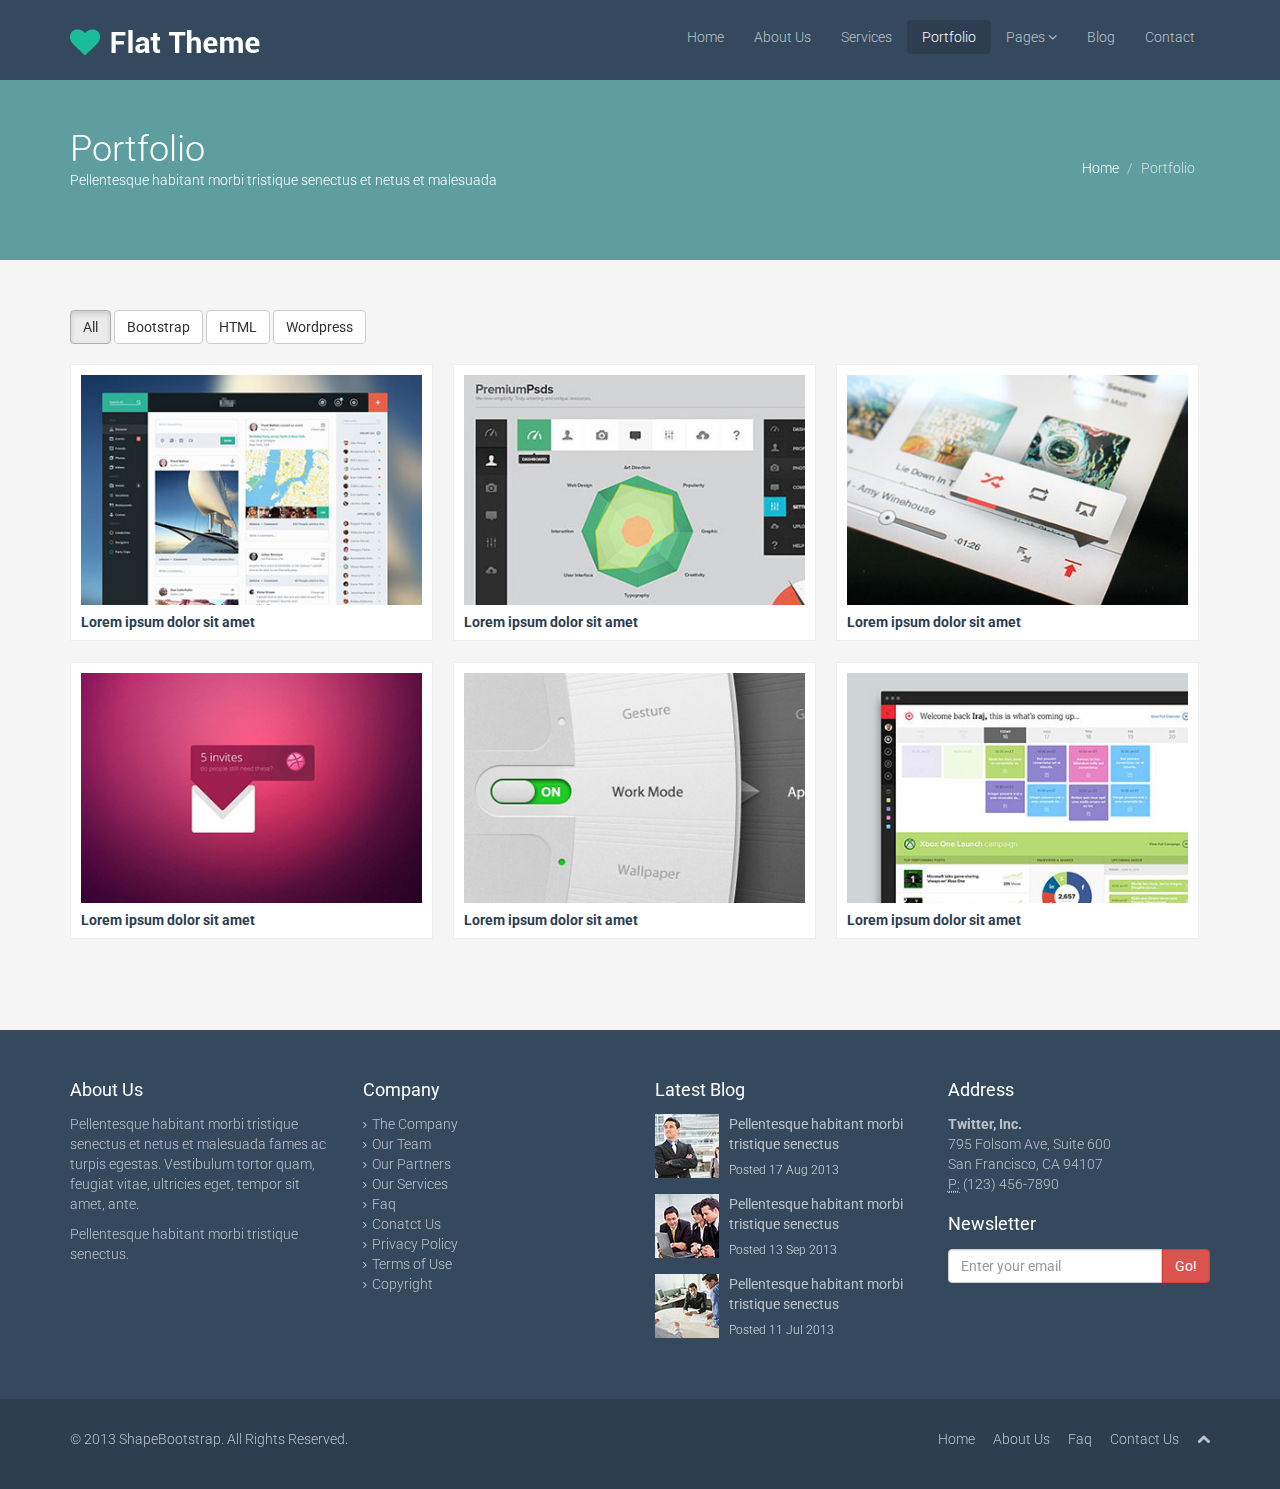
<file: bootstrap/portfolio.html>
<!DOCTYPE html>
<html lang="en">
<head>
    <meta charset="utf-8">
    <meta name="viewport" content="width=device-width, initial-scale=1.0">
    <meta name="description" content="">
    <meta name="author" content="">
    <title>Portfolio | Flat Theme</title>
    <link href="css/bootstrap.min.css" rel="stylesheet">
    <link href="css/font-awesome.min.css" rel="stylesheet">
    <link href="css/prettyPhoto.css" rel="stylesheet">
    <link href="css/animate.css" rel="stylesheet">
    <link href="css/main.css" rel="stylesheet">
    <!--[if lt IE 9]>
    <script src="js/html5shiv.js"></script>
    <script src="js/respond.min.js"></script>
    <![endif]-->       
    <link rel="shortcut icon" href="images/ico/favicon.ico">
    <link rel="apple-touch-icon-precomposed" sizes="144x144" href="images/ico/apple-touch-icon-144-precomposed.png">
    <link rel="apple-touch-icon-precomposed" sizes="114x114" href="images/ico/apple-touch-icon-114-precomposed.png">
    <link rel="apple-touch-icon-precomposed" sizes="72x72" href="images/ico/apple-touch-icon-72-precomposed.png">
    <link rel="apple-touch-icon-precomposed" href="images/ico/apple-touch-icon-57-precomposed.png">
</head><!--/head-->
<body>
    <header class="navbar navbar-inverse navbar-fixed-top wet-asphalt" role="banner">
        <div class="container">
            <div class="navbar-header">
                <button type="button" class="navbar-toggle" data-toggle="collapse" data-target=".navbar-collapse">
                    <span class="sr-only">Toggle navigation</span>
                    <span class="icon-bar"></span>
                    <span class="icon-bar"></span>
                    <span class="icon-bar"></span>
                </button>
                <a class="navbar-brand" href="index.html"><img src="images/logo.png" alt="logo"></a>
            </div>
            <div class="collapse navbar-collapse">
                <ul class="nav navbar-nav navbar-right">
                    <li><a href="index.html">Home</a></li>
                    <li><a href="about-us.html">About Us</a></li>
                    <li><a href="services.html">Services</a></li>
                    <li class="active"><a href="portfolio.html">Portfolio</a></li>
                    <li class="dropdown">
                        <a href="#" class="dropdown-toggle" data-toggle="dropdown">Pages <i class="icon-angle-down"></i></a>
                        <ul class="dropdown-menu">
                            <li><a href="career.html">Career</a></li>
                            <li><a href="blog-item.html">Blog Single</a></li>
                            <li><a href="faq.html">FAQ</a></li>
                            <li><a href="pricing.html">Pricing</a></li>
                            <li><a href="404.html">404</a></li>
                            <li><a href="registration.html">Registration</a></li>
                            <li class="divider"></li>
                            <li><a href="privacy.html">Privacy Policy</a></li>
                            <li><a href="terms.html">Terms of Use</a></li>
                        </ul>
                    </li>
                    <li><a href="blog.html">Blog</a></li> 
                    <li><a href="contact-us.html">Contact</a></li>
                </ul>
            </div>
        </div>
    </header><!--/header-->

    <section id="title" class="emerald">
        <div class="container">
            <div class="row">
                <div class="col-sm-6">
                    <h1>Portfolio</h1>
                    <p>Pellentesque habitant morbi tristique senectus et netus et malesuada</p>
                </div>
                <div class="col-sm-6">
                    <ul class="breadcrumb pull-right">
                        <li><a href="index.html">Home</a></li>
                        <li class="active">Portfolio</li>
                    </ul>
                </div>
            </div>
        </div>
    </section><!--/#title--> 

    <section id="portfolio" class="container">
        <ul class="portfolio-filter">
            <li><a class="btn btn-default active" href="#" data-filter="*">All</a></li>
            <li><a class="btn btn-default" href="#" data-filter=".bootstrap">Bootstrap</a></li>
            <li><a class="btn btn-default" href="#" data-filter=".html">HTML</a></li>
            <li><a class="btn btn-default" href="#" data-filter=".wordpress">Wordpress</a></li>
        </ul><!--/#portfolio-filter-->

        <ul class="portfolio-items col-3">
            <li class="portfolio-item apps">
                <div class="item-inner">
                    <img src="images/portfolio/thumb/item1.jpg" alt="">
                    <h5>Lorem ipsum dolor sit amet</h5>
                    <div class="overlay">
                        <a class="preview btn btn-danger" href="images/portfolio/full/item1.jpg" rel="prettyPhoto"><i class="icon-eye-open"></i></a>             
                    </div>           
                </div>           
            </li><!--/.portfolio-item-->
            <li class="portfolio-item joomla bootstrap">
                <div class="item-inner">
                    <img src="images/portfolio/thumb/item2.jpg" alt="">
                    <h5>Lorem ipsum dolor sit amet</h5>
                    <div class="overlay">
                        <a class="preview btn btn-danger" href="images/portfolio/full/item2.jpg" rel="prettyPhoto"><i class="icon-eye-open"></i></a>              
                    </div>           
                </div>           
            </li><!--/.portfolio-item-->
            <li class="portfolio-item bootstrap wordpress">
                <div class="item-inner">
                    <img src="images/portfolio/thumb/item3.jpg" alt="">
                    <h5>Lorem ipsum dolor sit amet</h5>
                    <div class="overlay">
                        <a class="preview btn btn-danger" href="images/portfolio/full/item3.jpg" rel="prettyPhoto"><i class="icon-eye-open"></i></a>        
                    </div>           
                </div>           
            </li><!--/.portfolio-item-->
            <li class="portfolio-item joomla wordpress apps">
                <div class="item-inner">
                    <img src="images/portfolio/thumb/item4.jpg" alt="">
                    <h5>Lorem ipsum dolor sit amet</h5>
                    <div class="overlay">
                        <a class="preview btn btn-danger" href="images/portfolio/full/item4.jpg" rel="prettyPhoto"><i class="icon-eye-open"></i></a>          
                    </div>           
                </div>           
            </li><!--/.portfolio-item-->
            <li class="portfolio-item joomla html">
                <div class="item-inner">
                    <img src="images/portfolio/thumb/item5.jpg" alt="">
                    <h5>Lorem ipsum dolor sit amet</h5>
                    <div class="overlay">
                        <a class="preview btn btn-danger" href="images/portfolio/full/item5.jpg" rel="prettyPhoto"><i class="icon-eye-open"></i></a>          
                    </div>    
                </div>       
            </li><!--/.portfolio-item-->
            <li class="portfolio-item wordpress html">
                <div class="item-inner">
                    <img src="images/portfolio/thumb/item6.jpg" alt="">
                    <h5>Lorem ipsum dolor sit amet</h5>
                    <div class="overlay">
                        <a class="preview btn btn-danger" href="images/portfolio/full/item6.jpg" rel="prettyPhoto"><i class="icon-eye-open"></i></a>           
                    </div>           
                </div>           
            </li><!--/.portfolio-item-->
        </ul>
    </section><!--/#portfolio-->

    <section id="bottom" class="wet-asphalt">
        <div class="container">
            <div class="row">
                <div class="col-md-3 col-sm-6">
                    <h4>About Us</h4>
                    <p>Pellentesque habitant morbi tristique senectus et netus et malesuada fames ac turpis egestas. Vestibulum tortor quam, feugiat vitae, ultricies eget, tempor sit amet, ante.</p>
                    <p>Pellentesque habitant morbi tristique senectus.</p>
                </div><!--/.col-md-3-->

                <div class="col-md-3 col-sm-6">
                    <h4>Company</h4>
                    <div>
                        <ul class="arrow">
                            <li><a href="#">The Company</a></li>
                            <li><a href="#">Our Team</a></li>
                            <li><a href="#">Our Partners</a></li>
                            <li><a href="#">Our Services</a></li>
                            <li><a href="#">Faq</a></li>
                            <li><a href="#">Conatct Us</a></li>
                            <li><a href="#">Privacy Policy</a></li>
                            <li><a href="#">Terms of Use</a></li>
                            <li><a href="#">Copyright</a></li>
                        </ul>
                    </div>
                </div><!--/.col-md-3-->

                <div class="col-md-3 col-sm-6">
                    <h4>Latest Blog</h4>
                    <div>
                        <div class="media">
                            <div class="pull-left">
                                <img src="images/blog/thumb1.jpg" alt="">
                            </div>
                            <div class="media-body">
                                <span class="media-heading"><a href="#">Pellentesque habitant morbi tristique senectus</a></span>
                                <small class="muted">Posted 17 Aug 2013</small>
                            </div>
                        </div>
                        <div class="media">
                            <div class="pull-left">
                                <img src="images/blog/thumb2.jpg" alt="">
                            </div>
                            <div class="media-body">
                                <span class="media-heading"><a href="#">Pellentesque habitant morbi tristique senectus</a></span>
                                <small class="muted">Posted 13 Sep 2013</small>
                            </div>
                        </div>
                        <div class="media">
                            <div class="pull-left">
                                <img src="images/blog/thumb3.jpg" alt="">
                            </div>
                            <div class="media-body">
                                <span class="media-heading"><a href="#">Pellentesque habitant morbi tristique senectus</a></span>
                                <small class="muted">Posted 11 Jul 2013</small>
                            </div>
                        </div>
                    </div>  
                </div><!--/.col-md-3-->

                <div class="col-md-3 col-sm-6">
                    <h4>Address</h4>
                    <address>
                        <strong>Twitter, Inc.</strong><br>
                        795 Folsom Ave, Suite 600<br>
                        San Francisco, CA 94107<br>
                        <abbr title="Phone">P:</abbr> (123) 456-7890
                    </address>
                    <h4>Newsletter</h4>
                    <form role="form">
                        <div class="input-group">
                            <input type="text" class="form-control" autocomplete="off" placeholder="Enter your email">
                            <span class="input-group-btn">
                                <button class="btn btn-danger" type="button">Go!</button>
                            </span>
                        </div>
                    </form>
                </div> <!--/.col-md-3-->
            </div>
        </div>
    </section><!--/#bottom-->

    <footer id="footer" class="midnight-blue">
        <div class="container">
            <div class="row">
                <div class="col-sm-6">
                    &copy; 2013 <a target="_blank" href="http://shapebootstrap.net/" title="Free Twitter Bootstrap WordPress Themes and HTML templates">ShapeBootstrap</a>. All Rights Reserved.
                </div>
                <div class="col-sm-6">
                    <ul class="pull-right">
                        <li><a href="#">Home</a></li>
                        <li><a href="#">About Us</a></li>
                        <li><a href="#">Faq</a></li>
                        <li><a href="#">Contact Us</a></li>
                        <li><a id="gototop" class="gototop" href="#"><i class="icon-chevron-up"></i></a></li><!--#gototop-->
                    </ul>
                </div>
            </div>
        </div>
    </footer><!--/#footer-->

    <script src="js/jquery.js"></script>
    <script src="js/bootstrap.min.js"></script>
    <script src="js/jquery.prettyPhoto.js"></script>
    <script src="js/jquery.isotope.min.js"></script>
    <script src="js/main.js"></script>
</body>
</html>
</file>
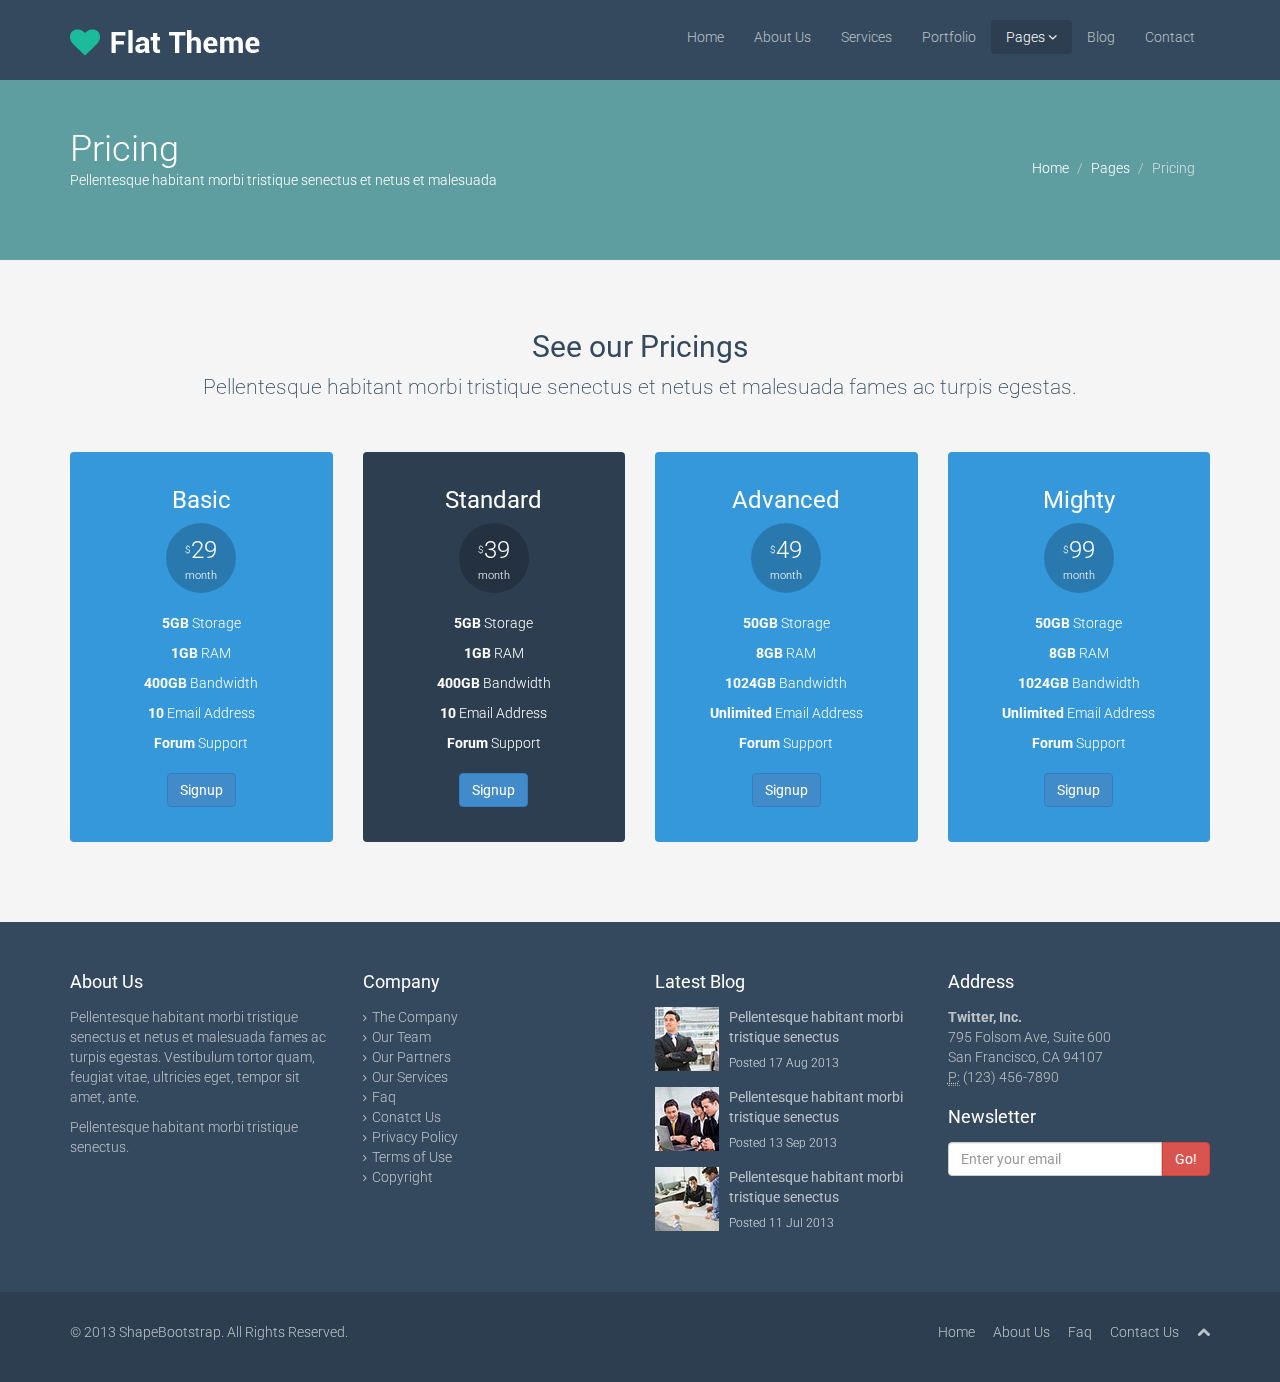
<file: bootstrap/pricing.html>
<!DOCTYPE html>
<html lang="en">
<head>
    <meta charset="utf-8">
    <meta name="viewport" content="width=device-width, initial-scale=1.0">
    <meta name="description" content="">
    <meta name="author" content="">
    <title>Pricing | Flat Theme</title>
    <link href="css/bootstrap.min.css" rel="stylesheet">
    <link href="css/font-awesome.min.css" rel="stylesheet">
    <link href="css/prettyPhoto.css" rel="stylesheet">
    <link href="css/animate.css" rel="stylesheet">
    <link href="css/main.css" rel="stylesheet">
    <!--[if lt IE 9]>
    <script src="js/html5shiv.js"></script>
    <script src="js/respond.min.js"></script>
    <![endif]-->       
    <link rel="shortcut icon" href="images/ico/favicon.ico">
    <link rel="apple-touch-icon-precomposed" sizes="144x144" href="images/ico/apple-touch-icon-144-precomposed.png">
    <link rel="apple-touch-icon-precomposed" sizes="114x114" href="images/ico/apple-touch-icon-114-precomposed.png">
    <link rel="apple-touch-icon-precomposed" sizes="72x72" href="images/ico/apple-touch-icon-72-precomposed.png">
    <link rel="apple-touch-icon-precomposed" href="images/ico/apple-touch-icon-57-precomposed.png">
</head><!--/head-->
<body>
    <header class="navbar navbar-inverse navbar-fixed-top wet-asphalt" role="banner">
        <div class="container">
            <div class="navbar-header">
                <button type="button" class="navbar-toggle" data-toggle="collapse" data-target=".navbar-collapse">
                    <span class="sr-only">Toggle navigation</span>
                    <span class="icon-bar"></span>
                    <span class="icon-bar"></span>
                    <span class="icon-bar"></span>
                </button>
                <a class="navbar-brand" href="index.html"><img src="images/logo.png" alt="logo"></a>
            </div>
            <div class="collapse navbar-collapse">
                <ul class="nav navbar-nav navbar-right">
                    <li><a href="index.html">Home</a></li>
                    <li><a href="about-us.html">About Us</a></li>
                    <li><a href="services.html">Services</a></li>
                    <li><a href="portfolio.html">Portfolio</a></li>
                    <li class="dropdown active">
                        <a href="#" class="dropdown-toggle" data-toggle="dropdown">Pages <i class="icon-angle-down"></i></a>
                        <ul class="dropdown-menu">
                            <li><a href="career.html">Career</a></li>
                            <li><a href="blog-item.html">Blog Single</a></li>
                            <li><a href="faq.html">FAQ</a></li>
                            <li class="active"><a href="pricing.html">Pricing</a></li>
                            <li><a href="404.html">404</a></li>
                            <li><a href="registration.html">Registration</a></li>
                            <li class="divider"></li>
                            <li><a href="privacy.html">Privacy Policy</a></li>
                            <li><a href="terms.html">Terms of Use</a></li>
                        </ul>
                    </li>
                    <li><a href="blog.html">Blog</a></li> 
                    <li><a href="contact-us.html">Contact</a></li>
                </ul>
            </div>
        </div>
    </header><!--/header-->

    <section id="title" class="emerald">
        <div class="container">
            <div class="row">
                <div class="col-sm-6">
                    <h1>Pricing</h1>
                    <p>Pellentesque habitant morbi tristique senectus et netus et malesuada</p>
                </div>
                <div class="col-sm-6">
                    <ul class="breadcrumb pull-right">
                        <li><a href="index.html">Home</a></li>
                        <li><a href="#">Pages</a></li>
                        <li class="active">Pricing</li>
                    </ul>
                </div>
            </div>
        </div>
    </section><!--/#title-->

    <section id="pricing">
        <div class="container">
            <div class="center">
                <h2>See our Pricings</h2>
                <p class="lead">Pellentesque habitant morbi tristique senectus et netus et malesuada fames ac turpis egestas.</p>
            </div><!--/.center-->   
            <div class="gap"></div>
            <div id="pricing-table" class="row">
                <div class="col-md-3 col-xs-6">
                    <ul class="plan plan1">
                        <li class="plan-name">
                            <h3>Basic</h3>
                        </li>
                        <li class="plan-price">
                            <div>
                                <span class="price"><sup>$</sup>29</span>
                                <small>month</small>
                            </div>
                        </li>
                        <li>
                            <strong>5GB</strong> Storage
                        </li>
                        <li>
                            <strong>1GB</strong> RAM
                        </li>
                        <li>
                            <strong>400GB</strong> Bandwidth
                        </li>
                        <li>
                            <strong>10</strong> Email Address
                        </li>
                        <li>
                            <strong>Forum</strong> Support
                        </li>
                        <li class="plan-action">
                            <a href="#" class="btn btn-primary btn-md">Signup</a>
                        </li>
                    </ul>
                </div><!--/.col-md-3-->
                <div class="col-md-3 col-xs-6">
                    <ul class="plan plan2 featured">
                        <li class="plan-name">
                            <h3>Standard</h3>
                        </li>
                        <li class="plan-price">
                            <div>
                                <span class="price"><sup>$</sup>39</span>
                                <small>month</small>
                            </div>
                        </li>
                        <li>
                            <strong>5GB</strong> Storage
                        </li>
                        <li>
                            <strong>1GB</strong> RAM
                        </li>
                        <li>
                            <strong>400GB</strong> Bandwidth
                        </li>
                        <li>
                            <strong>10</strong> Email Address
                        </li>
                        <li>
                            <strong>Forum</strong> Support
                        </li>
                        <li class="plan-action">
                            <a href="#" class="btn btn-primary btn-md">Signup</a>
                        </li>
                    </ul>
                </div><!--/.col-md-3-->
                <div class="col-md-3 col-xs-6">
                    <ul class="plan plan3">
                        <li class="plan-name">
                            <h3>Advanced</h3>
                        </li>
                        <li class="plan-price">
                            <div>
                                <span class="price"><sup>$</sup>49</span>
                                <small>month</small>
                            </div>
                        </li>
                        <li>
                            <strong>50GB</strong> Storage
                        </li>
                        <li>
                            <strong>8GB</strong> RAM
                        </li>
                        <li>
                            <strong>1024GB</strong> Bandwidth
                        </li>
                        <li>
                            <strong>Unlimited</strong> Email Address
                        </li>
                        <li>
                            <strong>Forum</strong> Support
                        </li>
                        <li class="plan-action">
                            <a href="#" class="btn btn-primary btn-md">Signup</a>
                        </li>
                    </ul>
                </div><!--/.col-md-3-->
                <div class="col-md-3 col-xs-6">
                    <ul class="plan plan4">
                        <li class="plan-name">
                            <h3>Mighty</h3>
                        </li>
                        <li class="plan-price">
                            <div>
                                <span class="price"><sup>$</sup>99</span>
                                <small>month</small>
                            </div>
                        </li>
                        <li>
                            <strong>50GB</strong> Storage
                        </li>
                        <li>
                            <strong>8GB</strong> RAM
                        </li>
                        <li>
                            <strong>1024GB</strong> Bandwidth
                        </li>
                        <li>
                            <strong>Unlimited</strong> Email Address
                        </li>
                        <li>
                            <strong>Forum</strong> Support
                        </li>
                        <li class="plan-action">
                            <a href="#" class="btn btn-primary btn-md">Signup</a>
                        </li>
                    </ul>
                </div><!--/.col-md-3-->
            </div> 
        </div>
    </section><!--/#pricing-->

    <section id="bottom" class="wet-asphalt">
        <div class="container">
            <div class="row">
                <div class="col-md-3 col-sm-6">
                    <h4>About Us</h4>
                    <p>Pellentesque habitant morbi tristique senectus et netus et malesuada fames ac turpis egestas. Vestibulum tortor quam, feugiat vitae, ultricies eget, tempor sit amet, ante.</p>
                    <p>Pellentesque habitant morbi tristique senectus.</p>
                </div><!--/.col-md-3-->

                <div class="col-md-3 col-sm-6">
                    <h4>Company</h4>
                    <div>
                        <ul class="arrow">
                            <li><a href="#">The Company</a></li>
                            <li><a href="#">Our Team</a></li>
                            <li><a href="#">Our Partners</a></li>
                            <li><a href="#">Our Services</a></li>
                            <li><a href="#">Faq</a></li>
                            <li><a href="#">Conatct Us</a></li>
                            <li><a href="#">Privacy Policy</a></li>
                            <li><a href="#">Terms of Use</a></li>
                            <li><a href="#">Copyright</a></li>
                        </ul>
                    </div>
                </div><!--/.col-md-3-->

                <div class="col-md-3 col-sm-6">
                    <h4>Latest Blog</h4>
                    <div>
                        <div class="media">
                            <div class="pull-left">
                                <img src="images/blog/thumb1.jpg" alt="">
                            </div>
                            <div class="media-body">
                                <span class="media-heading"><a href="#">Pellentesque habitant morbi tristique senectus</a></span>
                                <small class="muted">Posted 17 Aug 2013</small>
                            </div>
                        </div>
                        <div class="media">
                            <div class="pull-left">
                                <img src="images/blog/thumb2.jpg" alt="">
                            </div>
                            <div class="media-body">
                                <span class="media-heading"><a href="#">Pellentesque habitant morbi tristique senectus</a></span>
                                <small class="muted">Posted 13 Sep 2013</small>
                            </div>
                        </div>
                        <div class="media">
                            <div class="pull-left">
                                <img src="images/blog/thumb3.jpg" alt="">
                            </div>
                            <div class="media-body">
                                <span class="media-heading"><a href="#">Pellentesque habitant morbi tristique senectus</a></span>
                                <small class="muted">Posted 11 Jul 2013</small>
                            </div>
                        </div>
                    </div>  
                </div><!--/.col-md-3-->

                <div class="col-md-3 col-sm-6">
                    <h4>Address</h4>
                    <address>
                        <strong>Twitter, Inc.</strong><br>
                        795 Folsom Ave, Suite 600<br>
                        San Francisco, CA 94107<br>
                        <abbr title="Phone">P:</abbr> (123) 456-7890
                    </address>
                    <h4>Newsletter</h4>
                    <form role="form">
                        <div class="input-group">
                            <input type="text" class="form-control" autocomplete="off" placeholder="Enter your email">
                            <span class="input-group-btn">
                                <button class="btn btn-danger" type="button">Go!</button>
                            </span>
                        </div>
                    </form>
                </div> <!--/.col-md-3-->
            </div>
        </div>
    </section><!--/#bottom-->

    <footer id="footer" class="midnight-blue">
        <div class="container">
            <div class="row">
                <div class="col-sm-6">
                    &copy; 2013 <a target="_blank" href="http://shapebootstrap.net/" title="Free Twitter Bootstrap WordPress Themes and HTML templates">ShapeBootstrap</a>. All Rights Reserved.
                </div>
                <div class="col-sm-6">
                    <ul class="pull-right">
                        <li><a href="#">Home</a></li>
                        <li><a href="#">About Us</a></li>
                        <li><a href="#">Faq</a></li>
                        <li><a href="#">Contact Us</a></li>
                        <li><a id="gototop" class="gototop" href="#"><i class="icon-chevron-up"></i></a></li><!--#gototop-->
                    </ul>
                </div>
            </div>
        </div>
    </footer><!--/#footer-->

    <script src="js/jquery.js"></script>
    <script src="js/bootstrap.min.js"></script>
    <script src="js/jquery.prettyPhoto.js"></script>
    <script src="js/main.js"></script>
</body>
</html>
</file>
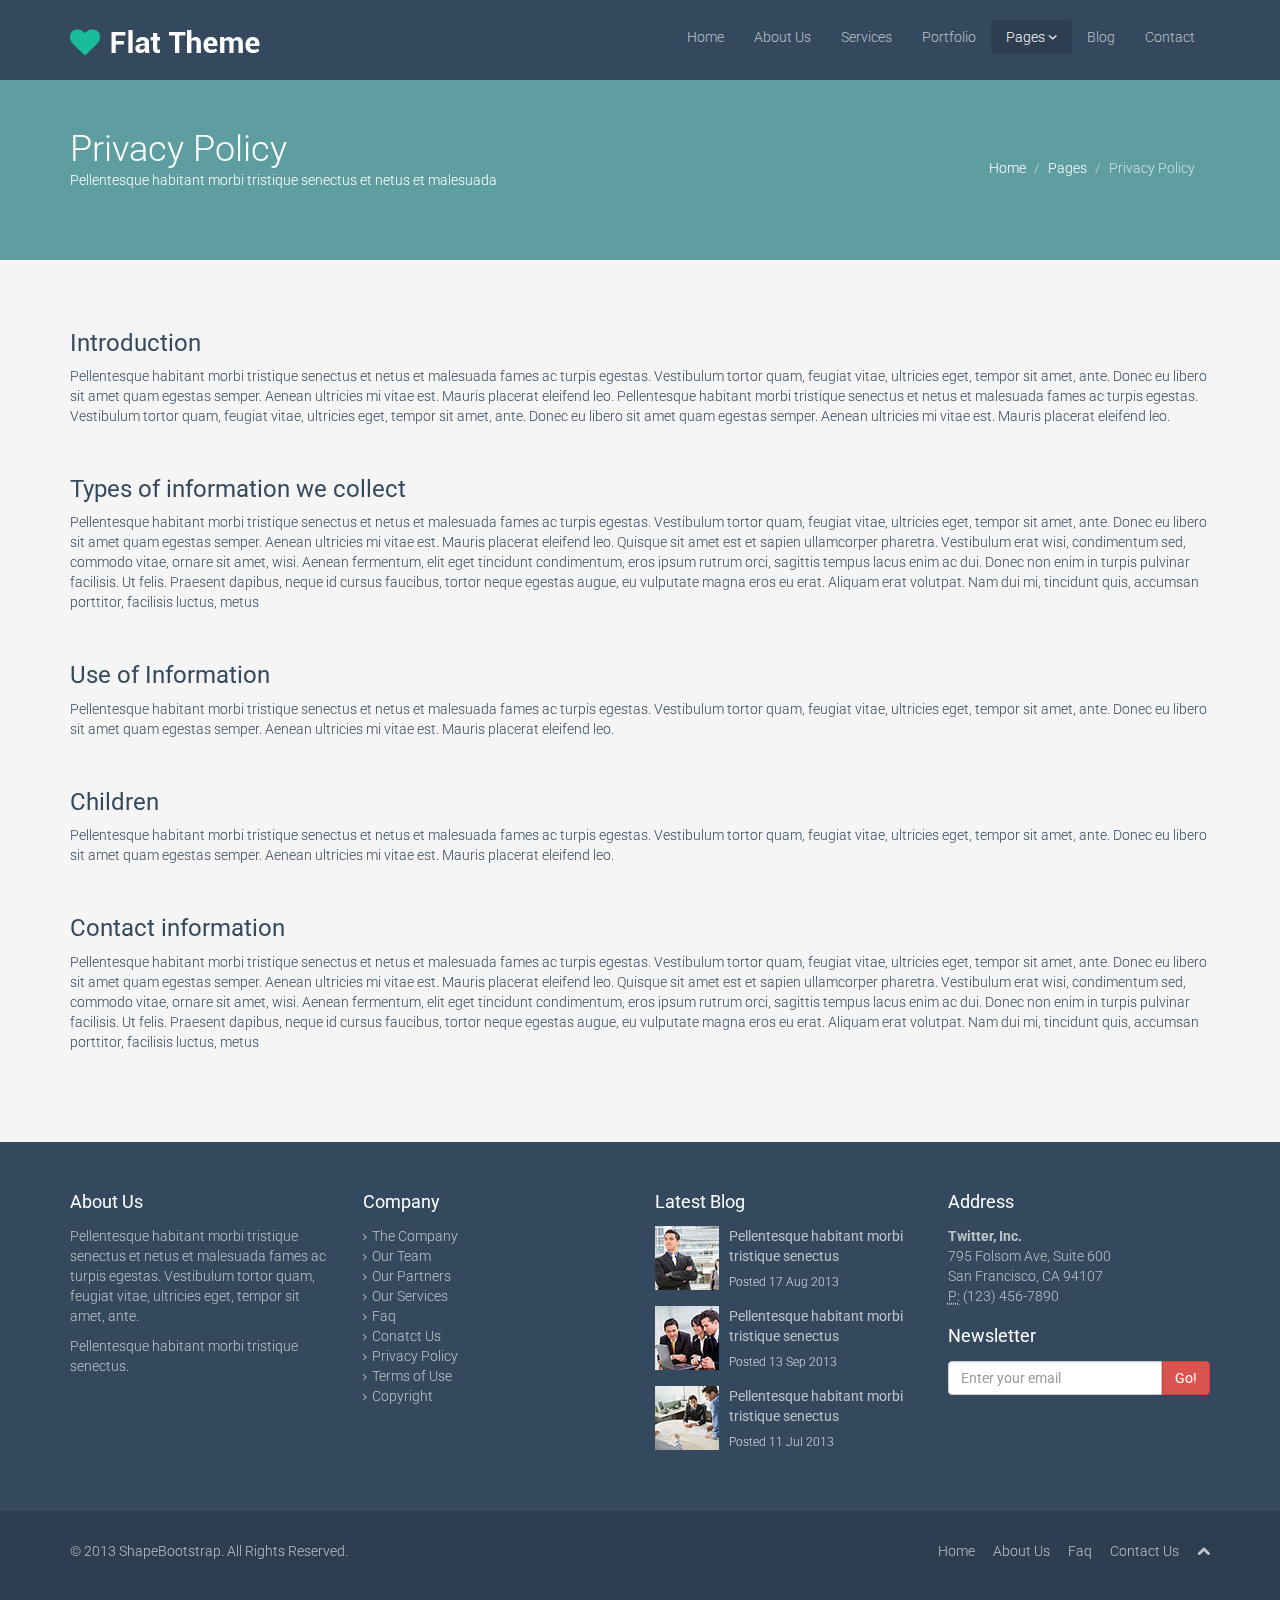
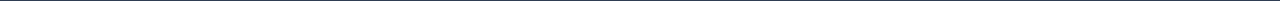
<file: bootstrap/privacy.html>
<!DOCTYPE html>
<html lang="en">
<head>
    <meta charset="utf-8">
    <meta name="viewport" content="width=device-width, initial-scale=1.0">
    <meta name="description" content="">
    <meta name="author" content="">
    <title>Privacy Policy | Flat Theme</title>
    <link href="css/bootstrap.min.css" rel="stylesheet">
    <link href="css/font-awesome.min.css" rel="stylesheet">
    <link href="css/prettyPhoto.css" rel="stylesheet">
    <link href="css/animate.css" rel="stylesheet">
    <link href="css/main.css" rel="stylesheet">
    <!--[if lt IE 9]>
    <script src="js/html5shiv.js"></script>
    <script src="js/respond.min.js"></script>
    <![endif]-->       
    <link rel="shortcut icon" href="images/ico/favicon.ico">
    <link rel="apple-touch-icon-precomposed" sizes="144x144" href="images/ico/apple-touch-icon-144-precomposed.png">
    <link rel="apple-touch-icon-precomposed" sizes="114x114" href="images/ico/apple-touch-icon-114-precomposed.png">
    <link rel="apple-touch-icon-precomposed" sizes="72x72" href="images/ico/apple-touch-icon-72-precomposed.png">
    <link rel="apple-touch-icon-precomposed" href="images/ico/apple-touch-icon-57-precomposed.png">
</head><!--/head-->
<body>
    <header class="navbar navbar-inverse navbar-fixed-top wet-asphalt" role="banner">
        <div class="container">
            <div class="navbar-header">
                <button type="button" class="navbar-toggle" data-toggle="collapse" data-target=".navbar-collapse">
                    <span class="sr-only">Toggle navigation</span>
                    <span class="icon-bar"></span>
                    <span class="icon-bar"></span>
                    <span class="icon-bar"></span>
                </button>
                <a class="navbar-brand" href="index.html"><img src="images/logo.png" alt="logo"></a>
            </div>
            <div class="collapse navbar-collapse">
                <ul class="nav navbar-nav navbar-right">
                    <li><a href="index.html">Home</a></li>
                    <li><a href="about-us.html">About Us</a></li>
                    <li><a href="services.html">Services</a></li>
                    <li><a href="portfolio.html">Portfolio</a></li>
                    <li class="dropdown active">
                        <a href="#" class="dropdown-toggle" data-toggle="dropdown">Pages <i class="icon-angle-down"></i></a>
                        <ul class="dropdown-menu">
                            <li><a href="career.html">Career</a></li>
                            <li><a href="blog-item.html">Blog Single</a></li>
                            <li><a href="faq.html">FAQ</a></li>
                            <li><a href="pricing.html">Pricing</a></li>
                            <li><a href="404.html">404</a></li>
                            <li><a href="registration.html">Registration</a></li>
                            <li class="divider"></li>
                            <li class="active"><a href="privacy.html">Privacy Policy</a></li>
                            <li><a href="terms.html">Terms of Use</a></li>
                        </ul>
                    </li>
                    <li><a href="blog.html">Blog</a></li> 
                    <li><a href="contact-us.html">Contact</a></li>
                </ul>
            </div>
        </div>
    </header><!--/header-->

    <section id="title" class="emerald">
        <div class="container">
            <div class="row">
                <div class="col-sm-6">
                    <h1>Privacy Policy</h1>
                    <p>Pellentesque habitant morbi tristique senectus et netus et malesuada</p>
                </div>
                <div class="col-sm-6">
                    <ul class="breadcrumb pull-right">
                        <li><a href="index.html">Home</a></li>
                        <li><a href="#">Pages</a></li>
                        <li class="active">Privacy Policy</li>
                    </ul>
                </div>
            </div>
        </div>
    </section><!--/#title--> 

    <section id="privacy-policy" class="container">
        <h3>Introduction</h3>
        <p>Pellentesque habitant morbi tristique senectus et netus et malesuada fames ac turpis egestas. Vestibulum tortor quam, feugiat vitae, ultricies eget, tempor sit amet, ante. Donec eu libero sit amet quam egestas semper. Aenean ultricies mi vitae est. Mauris placerat eleifend leo. Pellentesque habitant morbi tristique senectus et netus et malesuada fames ac turpis egestas. Vestibulum tortor quam, feugiat vitae, ultricies eget, tempor sit amet, ante. Donec eu libero sit amet quam egestas semper. Aenean ultricies mi vitae est. Mauris placerat eleifend leo.</p>

        <p>&nbsp;</p>

        <h3>Types of information we collect</h3>
        <p>Pellentesque habitant morbi tristique senectus et netus et malesuada fames ac turpis egestas. Vestibulum tortor quam, feugiat vitae, ultricies eget, tempor sit amet, ante. Donec eu libero sit amet quam egestas semper. Aenean ultricies mi vitae est. Mauris placerat eleifend leo. Quisque sit amet est et sapien ullamcorper pharetra. Vestibulum erat wisi, condimentum sed, commodo vitae, ornare sit amet, wisi. Aenean fermentum, elit eget tincidunt condimentum, eros ipsum rutrum orci, sagittis tempus lacus enim ac dui. Donec non enim in turpis pulvinar facilisis. Ut felis. Praesent dapibus, neque id cursus faucibus, tortor neque egestas augue, eu vulputate magna eros eu erat. Aliquam erat volutpat. Nam dui mi, tincidunt quis, accumsan porttitor, facilisis luctus, metus</p>

        <p>&nbsp;</p>

        <h3>Use of Information</h3>
        <p>Pellentesque habitant morbi tristique senectus et netus et malesuada fames ac turpis egestas. Vestibulum tortor quam, feugiat vitae, ultricies eget, tempor sit amet, ante. Donec eu libero sit amet quam egestas semper. Aenean ultricies mi vitae est. Mauris placerat eleifend leo.</p>

        <p>&nbsp;</p>
        <h3>Children</h3>
        <p>Pellentesque habitant morbi tristique senectus et netus et malesuada fames ac turpis egestas. Vestibulum tortor quam, feugiat vitae, ultricies eget, tempor sit amet, ante. Donec eu libero sit amet quam egestas semper. Aenean ultricies mi vitae est. Mauris placerat eleifend leo.</p>

        <p>&nbsp;</p>
        <h3>Contact information</h3>
        <p>Pellentesque habitant morbi tristique senectus et netus et malesuada fames ac turpis egestas. Vestibulum tortor quam, feugiat vitae, ultricies eget, tempor sit amet, ante. Donec eu libero sit amet quam egestas semper. Aenean ultricies mi vitae est. Mauris placerat eleifend leo. Quisque sit amet est et sapien ullamcorper pharetra. Vestibulum erat wisi, condimentum sed, commodo vitae, ornare sit amet, wisi. Aenean fermentum, elit eget tincidunt condimentum, eros ipsum rutrum orci, sagittis tempus lacus enim ac dui. Donec non enim in turpis pulvinar facilisis. Ut felis. Praesent dapibus, neque id cursus faucibus, tortor neque egestas augue, eu vulputate magna eros eu erat. Aliquam erat volutpat. Nam dui mi, tincidunt quis, accumsan porttitor, facilisis luctus, metus</p>
        <p>&nbsp;</p>
    </section><!--/#privacy-policy-->

    <section id="bottom" class="wet-asphalt">
        <div class="container">
            <div class="row">
                <div class="col-md-3 col-sm-6">
                    <h4>About Us</h4>
                    <p>Pellentesque habitant morbi tristique senectus et netus et malesuada fames ac turpis egestas. Vestibulum tortor quam, feugiat vitae, ultricies eget, tempor sit amet, ante.</p>
                    <p>Pellentesque habitant morbi tristique senectus.</p>
                </div><!--/.col-md-3-->

                <div class="col-md-3 col-sm-6">
                    <h4>Company</h4>
                    <div>
                        <ul class="arrow">
                            <li><a href="#">The Company</a></li>
                            <li><a href="#">Our Team</a></li>
                            <li><a href="#">Our Partners</a></li>
                            <li><a href="#">Our Services</a></li>
                            <li><a href="#">Faq</a></li>
                            <li><a href="#">Conatct Us</a></li>
                            <li><a href="#">Privacy Policy</a></li>
                            <li><a href="#">Terms of Use</a></li>
                            <li><a href="#">Copyright</a></li>
                        </ul>
                    </div>
                </div><!--/.col-md-3-->

                <div class="col-md-3 col-sm-6">
                    <h4>Latest Blog</h4>
                    <div>
                        <div class="media">
                            <div class="pull-left">
                                <img src="images/blog/thumb1.jpg" alt="">
                            </div>
                            <div class="media-body">
                                <span class="media-heading"><a href="#">Pellentesque habitant morbi tristique senectus</a></span>
                                <small class="muted">Posted 17 Aug 2013</small>
                            </div>
                        </div>
                        <div class="media">
                            <div class="pull-left">
                                <img src="images/blog/thumb2.jpg" alt="">
                            </div>
                            <div class="media-body">
                                <span class="media-heading"><a href="#">Pellentesque habitant morbi tristique senectus</a></span>
                                <small class="muted">Posted 13 Sep 2013</small>
                            </div>
                        </div>
                        <div class="media">
                            <div class="pull-left">
                                <img src="images/blog/thumb3.jpg" alt="">
                            </div>
                            <div class="media-body">
                                <span class="media-heading"><a href="#">Pellentesque habitant morbi tristique senectus</a></span>
                                <small class="muted">Posted 11 Jul 2013</small>
                            </div>
                        </div>
                    </div>  
                </div><!--/.col-md-3-->

                <div class="col-md-3 col-sm-6">
                    <h4>Address</h4>
                    <address>
                        <strong>Twitter, Inc.</strong><br>
                        795 Folsom Ave, Suite 600<br>
                        San Francisco, CA 94107<br>
                        <abbr title="Phone">P:</abbr> (123) 456-7890
                    </address>
                    <h4>Newsletter</h4>
                    <form role="form">
                        <div class="input-group">
                            <input type="text" class="form-control" autocomplete="off" placeholder="Enter your email">
                            <span class="input-group-btn">
                                <button class="btn btn-danger" type="button">Go!</button>
                            </span>
                        </div>
                    </form>
                </div> <!--/.col-md-3-->
            </div>
        </div>
    </section><!--/#bottom-->

    <footer id="footer" class="midnight-blue">
        <div class="container">
            <div class="row">
                <div class="col-sm-6">
                    &copy; 2013 <a target="_blank" href="http://shapebootstrap.net/" title="Free Twitter Bootstrap WordPress Themes and HTML templates">ShapeBootstrap</a>. All Rights Reserved.
                </div>
                <div class="col-sm-6">
                    <ul class="pull-right">
                        <li><a href="#">Home</a></li>
                        <li><a href="#">About Us</a></li>
                        <li><a href="#">Faq</a></li>
                        <li><a href="#">Contact Us</a></li>
                        <li><a id="gototop" class="gototop" href="#"><i class="icon-chevron-up"></i></a></li><!--#gototop-->
                    </ul>
                </div>
            </div>
        </div>
    </footer><!--/#footer-->

    <script src="js/jquery.js"></script>
    <script src="js/bootstrap.min.js"></script>
    <script src="js/jquery.prettyPhoto.js"></script>
    <script src="js/main.js"></script>
</body>
</html>
</file>
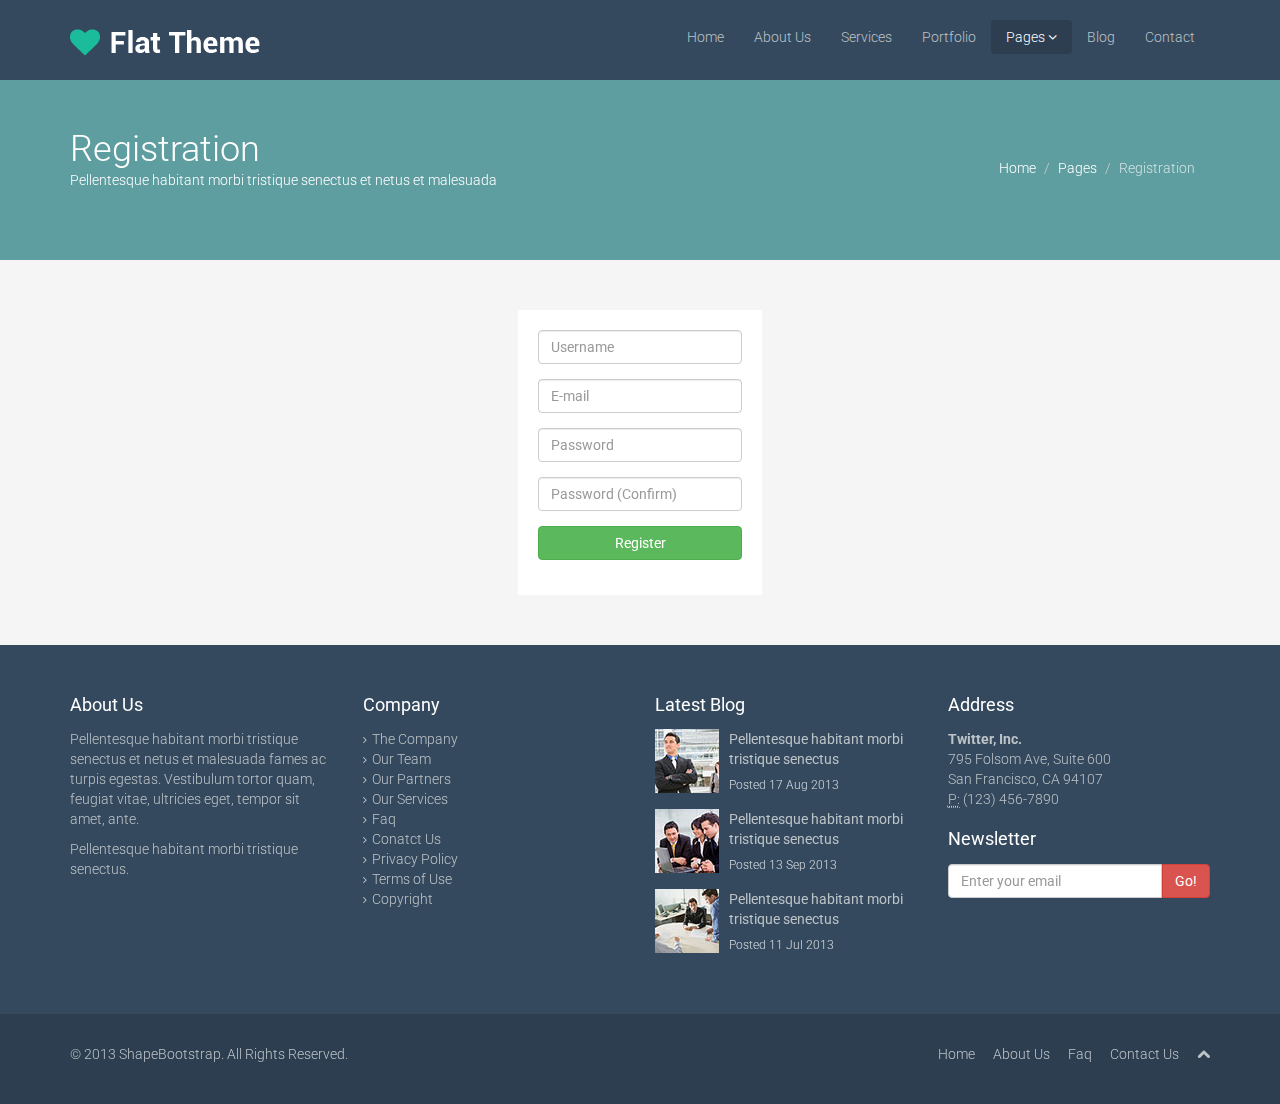
<file: bootstrap/registration.html>
<!DOCTYPE html>
<html lang="en">
<head>
    <meta charset="utf-8">
    <meta name="viewport" content="width=device-width, initial-scale=1.0">
    <meta name="description" content="">
    <meta name="author" content="">
    <title>Registration | Flat Theme</title>
    <link href="css/bootstrap.min.css" rel="stylesheet">
    <link href="css/font-awesome.min.css" rel="stylesheet">
    <link href="css/prettyPhoto.css" rel="stylesheet">
    <link href="css/animate.css" rel="stylesheet">
    <link href="css/main.css" rel="stylesheet">
    <!--[if lt IE 9]>
    <script src="js/html5shiv.js"></script>
    <script src="js/respond.min.js"></script>
    <![endif]-->       
    <link rel="shortcut icon" href="images/ico/favicon.ico">
    <link rel="apple-touch-icon-precomposed" sizes="144x144" href="images/ico/apple-touch-icon-144-precomposed.png">
    <link rel="apple-touch-icon-precomposed" sizes="114x114" href="images/ico/apple-touch-icon-114-precomposed.png">
    <link rel="apple-touch-icon-precomposed" sizes="72x72" href="images/ico/apple-touch-icon-72-precomposed.png">
    <link rel="apple-touch-icon-precomposed" href="images/ico/apple-touch-icon-57-precomposed.png">
</head><!--/head-->
<body>
    <header class="navbar navbar-inverse navbar-fixed-top wet-asphalt" role="banner">
        <div class="container">
            <div class="navbar-header">
                <button type="button" class="navbar-toggle" data-toggle="collapse" data-target=".navbar-collapse">
                    <span class="sr-only">Toggle navigation</span>
                    <span class="icon-bar"></span>
                    <span class="icon-bar"></span>
                    <span class="icon-bar"></span>
                </button>
                <a class="navbar-brand" href="index.html"><img src="images/logo.png" alt="logo"></a>
            </div>
            <div class="collapse navbar-collapse">
                <ul class="nav navbar-nav navbar-right">
                    <li><a href="index.html">Home</a></li>
                    <li><a href="about-us.html">About Us</a></li>
                    <li><a href="services.html">Services</a></li>
                    <li><a href="portfolio.html">Portfolio</a></li>
                    <li class="dropdown active">
                        <a href="#" class="dropdown-toggle" data-toggle="dropdown">Pages <i class="icon-angle-down"></i></a>
                        <ul class="dropdown-menu">
                            <li><a href="career.html">Career</a></li>
                            <li><a href="blog-item.html">Blog Single</a></li>
                            <li><a href="faq.html">FAQ</a></li>
                            <li><a href="pricing.html">Pricing</a></li>
                            <li><a href="404.html">404</a></li>
                            <li class="active"><a href="registration.html">Registration</a></li>
                            <li class="divider"></li>
                            <li><a href="privacy.html">Privacy Policy</a></li>
                            <li><a href="terms.html">Terms of Use</a></li>
                        </ul>
                    </li>
                    <li><a href="blog.html">Blog</a></li> 
                    <li><a href="contact-us.html">Contact</a></li>
                </ul>
            </div>
        </div>
    </header><!--/header-->

    <section id="title" class="emerald">
        <div class="container">
            <div class="row">
                <div class="col-sm-6">
                    <h1>Registration</h1>
                    <p>Pellentesque habitant morbi tristique senectus et netus et malesuada</p>
                </div>
                <div class="col-sm-6">
                    <ul class="breadcrumb pull-right">
                        <li><a href="index.html">Home</a></li>
                        <li><a href="#">Pages</a></li>
                        <li class="active">Registration</li>
                    </ul>
                </div>
            </div>
        </div>
    </section><!--/#title-->     

    <section id="registration" class="container">
        <form class="center" role="form">
            <fieldset class="registration-form">
                <div class="form-group">
                    <input type="text" id="username" name="username" placeholder="Username" class="form-control">
                </div>
                <div class="form-group">
                    <input type="text" id="email" name="email" placeholder="E-mail" class="form-control">
                </div>
                <div class="form-group">
                    <input type="password" id="password" name="password" placeholder="Password" class="form-control">
                </div>
                <div class="form-group">
                    <input type="password" id="password_confirm" name="password_confirm" placeholder="Password (Confirm)" class="form-control">
                </div>
                <div class="form-group">
                    <button class="btn btn-success btn-md btn-block">Register</button>
                </div>
            </fieldset>
        </form>
    </section><!--/#registration-->

    <section id="bottom" class="wet-asphalt">
        <div class="container">
            <div class="row">
                <div class="col-md-3 col-sm-6">
                    <h4>About Us</h4>
                    <p>Pellentesque habitant morbi tristique senectus et netus et malesuada fames ac turpis egestas. Vestibulum tortor quam, feugiat vitae, ultricies eget, tempor sit amet, ante.</p>
                    <p>Pellentesque habitant morbi tristique senectus.</p>
                </div><!--/.col-md-3-->

                <div class="col-md-3 col-sm-6">
                    <h4>Company</h4>
                    <div>
                        <ul class="arrow">
                            <li><a href="#">The Company</a></li>
                            <li><a href="#">Our Team</a></li>
                            <li><a href="#">Our Partners</a></li>
                            <li><a href="#">Our Services</a></li>
                            <li><a href="#">Faq</a></li>
                            <li><a href="#">Conatct Us</a></li>
                            <li><a href="#">Privacy Policy</a></li>
                            <li><a href="#">Terms of Use</a></li>
                            <li><a href="#">Copyright</a></li>
                        </ul>
                    </div>
                </div><!--/.col-md-3-->

                <div class="col-md-3 col-sm-6">
                    <h4>Latest Blog</h4>
                    <div>
                        <div class="media">
                            <div class="pull-left">
                                <img src="images/blog/thumb1.jpg" alt="">
                            </div>
                            <div class="media-body">
                                <span class="media-heading"><a href="#">Pellentesque habitant morbi tristique senectus</a></span>
                                <small class="muted">Posted 17 Aug 2013</small>
                            </div>
                        </div>
                        <div class="media">
                            <div class="pull-left">
                                <img src="images/blog/thumb2.jpg" alt="">
                            </div>
                            <div class="media-body">
                                <span class="media-heading"><a href="#">Pellentesque habitant morbi tristique senectus</a></span>
                                <small class="muted">Posted 13 Sep 2013</small>
                            </div>
                        </div>
                        <div class="media">
                            <div class="pull-left">
                                <img src="images/blog/thumb3.jpg" alt="">
                            </div>
                            <div class="media-body">
                                <span class="media-heading"><a href="#">Pellentesque habitant morbi tristique senectus</a></span>
                                <small class="muted">Posted 11 Jul 2013</small>
                            </div>
                        </div>
                    </div>  
                </div><!--/.col-md-3-->

                <div class="col-md-3 col-sm-6">
                    <h4>Address</h4>
                    <address>
                        <strong>Twitter, Inc.</strong><br>
                        795 Folsom Ave, Suite 600<br>
                        San Francisco, CA 94107<br>
                        <abbr title="Phone">P:</abbr> (123) 456-7890
                    </address>
                    <h4>Newsletter</h4>
                    <form role="form">
                        <div class="input-group">
                            <input type="text" class="form-control" autocomplete="off" placeholder="Enter your email">
                            <span class="input-group-btn">
                                <button class="btn btn-danger" type="button">Go!</button>
                            </span>
                        </div>
                    </form>
                </div> <!--/.col-md-3-->
            </div>
        </div>
    </section><!--/#bottom-->

    <footer id="footer" class="midnight-blue">
        <div class="container">
            <div class="row">
                <div class="col-sm-6">
                    &copy; 2013 <a target="_blank" href="http://shapebootstrap.net/" title="Free Twitter Bootstrap WordPress Themes and HTML templates">ShapeBootstrap</a>. All Rights Reserved.
                </div>
                <div class="col-sm-6">
                    <ul class="pull-right">
                        <li><a href="#">Home</a></li>
                        <li><a href="#">About Us</a></li>
                        <li><a href="#">Faq</a></li>
                        <li><a href="#">Contact Us</a></li>
                        <li><a id="gototop" class="gototop" href="#"><i class="icon-chevron-up"></i></a></li><!--#gototop-->
                    </ul>
                </div>
            </div>
        </div>
    </footer><!--/#footer-->

    <script src="js/jquery.js"></script>
    <script src="js/bootstrap.min.js"></script>
    <script src="js/jquery.prettyPhoto.js"></script>
    <script src="js/main.js"></script>
</body>
</html>
</file>
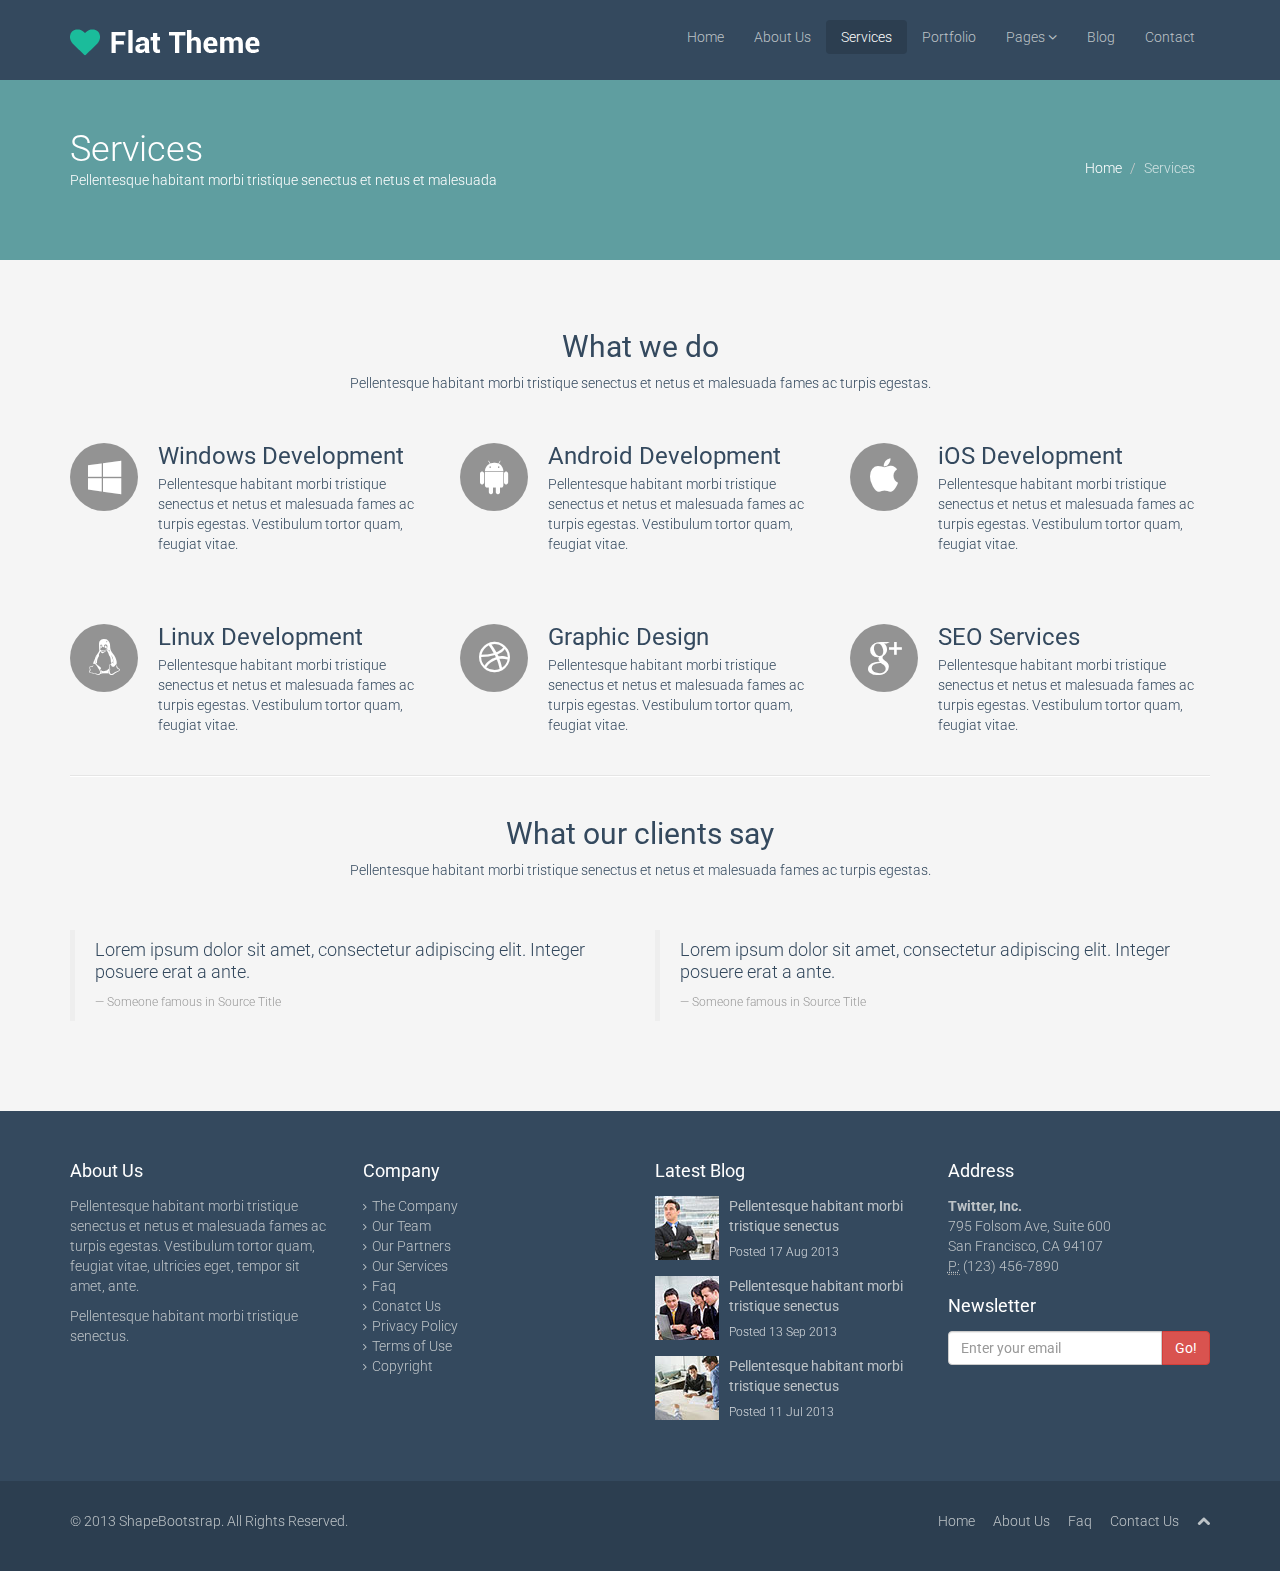
<file: bootstrap/services.html>
<!DOCTYPE html>
<html lang="en">
<head>
    <meta charset="utf-8">
    <meta name="viewport" content="width=device-width, initial-scale=1.0">
    <meta name="description" content="">
    <meta name="author" content="">
    <title>Services | Flat Theme</title>
    <link href="css/bootstrap.min.css" rel="stylesheet">
    <link href="css/font-awesome.min.css" rel="stylesheet">
    <link href="css/prettyPhoto.css" rel="stylesheet">
    <link href="css/animate.css" rel="stylesheet">
    <link href="css/main.css" rel="stylesheet">
    <!--[if lt IE 9]>
    <script src="js/html5shiv.js"></script>
    <script src="js/respond.min.js"></script>
    <![endif]-->       
    <link rel="shortcut icon" href="images/ico/favicon.ico">
    <link rel="apple-touch-icon-precomposed" sizes="144x144" href="images/ico/apple-touch-icon-144-precomposed.png">
    <link rel="apple-touch-icon-precomposed" sizes="114x114" href="images/ico/apple-touch-icon-114-precomposed.png">
    <link rel="apple-touch-icon-precomposed" sizes="72x72" href="images/ico/apple-touch-icon-72-precomposed.png">
    <link rel="apple-touch-icon-precomposed" href="images/ico/apple-touch-icon-57-precomposed.png">
</head><!--/head-->
<body>
    <header class="navbar navbar-inverse navbar-fixed-top wet-asphalt" role="banner">
        <div class="container">
            <div class="navbar-header">
                <button type="button" class="navbar-toggle" data-toggle="collapse" data-target=".navbar-collapse">
                    <span class="sr-only">Toggle navigation</span>
                    <span class="icon-bar"></span>
                    <span class="icon-bar"></span>
                    <span class="icon-bar"></span>
                </button>
                <a class="navbar-brand" href="index.html"><img src="images/logo.png" alt="logo"></a>
            </div>
            <div class="collapse navbar-collapse">
                <ul class="nav navbar-nav navbar-right">
                    <li><a href="index.html">Home</a></li>
                    <li><a href="about-us.html">About Us</a></li>
                    <li class="active"><a href="services.html">Services</a></li>
                    <li><a href="portfolio.html">Portfolio</a></li>
                    <li class="dropdown">
                        <a href="#" class="dropdown-toggle" data-toggle="dropdown">Pages <i class="icon-angle-down"></i></a>
                        <ul class="dropdown-menu">
                            <li><a href="career.html">Career</a></li>
                            <li><a href="blog-item.html">Blog Single</a></li>
                            <li><a href="faq.html">FAQ</a></li>
                            <li><a href="pricing.html">Pricing</a></li>
                            <li><a href="404.html">404</a></li>
                            <li><a href="registration.html">Registration</a></li>
                            <li class="divider"></li>
                            <li><a href="privacy.html">Privacy Policy</a></li>
                            <li><a href="terms.html">Terms of Use</a></li>
                        </ul>
                    </li>
                    <li><a href="blog.html">Blog</a></li> 
                    <li><a href="contact-us.html">Contact</a></li>
                </ul>
            </div>
        </div>
    </header><!--/header-->

    <section id="title" class="emerald">
        <div class="container">
            <div class="row">
                <div class="col-sm-6">
                    <h1>Services</h1>
                    <p>Pellentesque habitant morbi tristique senectus et netus et malesuada</p>
                </div>
                <div class="col-sm-6">
                    <ul class="breadcrumb pull-right">
                        <li><a href="index.html">Home</a></li>
                        <li class="active">Services</li>
                    </ul>
                </div>
            </div>
        </div>
    </section><!--/#title-->     

    <section id="services">
        <div class="container">
            <div class="row">
                <div class="col-md-12">
                    <div class="center gap">
                        <h2>What we do</h2>
                        <p>Pellentesque habitant morbi tristique senectus et netus et malesuada fames ac turpis egestas.</p>
                    </div>                
                </div>
            </div>
            <div class="row">
                <div class="col-md-4 col-sm-6">
                    <div class="media">
                        <div class="pull-left">
                            <i class="icon-windows icon-md"></i>
                        </div>
                        <div class="media-body">
                            <h3 class="media-heading">Windows Development</h3>
                            <p>Pellentesque habitant morbi tristique senectus et netus et malesuada fames ac turpis egestas. Vestibulum tortor quam, feugiat vitae.</p>
                        </div>
                    </div>
                </div><!--/.col-md-4-->
                <div class="col-md-4 col-sm-6">
                    <div class="media">
                        <div class="pull-left">
                            <i class="icon-android icon-md"></i>
                        </div>
                        <div class="media-body">
                            <h3 class="media-heading">Android Development</h3>
                            <p>Pellentesque habitant morbi tristique senectus et netus et malesuada fames ac turpis egestas. Vestibulum tortor quam, feugiat vitae.</p>
                        </div>
                    </div>
                </div><!--/.col-md-4-->
                <div class="col-md-4 col-sm-6">
                    <div class="media">
                        <div class="pull-left">
                            <i class="icon-apple icon-md"></i>
                        </div>
                        <div class="media-body">
                            <h3 class="media-heading">iOS Development</h3>
                            <p>Pellentesque habitant morbi tristique senectus et netus et malesuada fames ac turpis egestas. Vestibulum tortor quam, feugiat vitae.</p>
                        </div>
                    </div>
                </div><!--/.col-md-4-->
            </div><!--/.row-->
            <div class="gap"></div>
            <div class="row">
                <div class="col-md-4 col-sm-6">
                    <div class="media">
                        <div class="pull-left">
                            <i class="icon-linux icon-md"></i>
                        </div>
                        <div class="media-body">
                            <h3 class="media-heading">Linux Development</h3>
                            <p>Pellentesque habitant morbi tristique senectus et netus et malesuada fames ac turpis egestas. Vestibulum tortor quam, feugiat vitae.</p>
                        </div>
                    </div>
                </div><!--/.col-md-4-->
                <div class="col-md-4 col-sm-6">
                    <div class="media">
                        <div class="pull-left">
                            <i class="icon-dribbble icon-md"></i>
                        </div>
                        <div class="media-body">
                            <h3 class="media-heading">Graphic Design</h3>
                            <p>Pellentesque habitant morbi tristique senectus et netus et malesuada fames ac turpis egestas. Vestibulum tortor quam, feugiat vitae.</p>
                        </div>
                    </div>
                </div><!--/.col-md-4-->
                <div class="col-md-4 col-sm-6">
                    <div class="media">
                        <div class="pull-left">
                            <i class="icon-google-plus icon-md"></i>
                        </div>
                        <div class="media-body">
                            <h3 class="media-heading">SEO Services</h3>
                            <p>Pellentesque habitant morbi tristique senectus et netus et malesuada fames ac turpis egestas. Vestibulum tortor quam, feugiat vitae.</p>
                        </div>
                    </div>
                </div><!--/.col-md-4-->
            </div><!--/.row-->
            <hr>
            <div class="row">
                <div class="col-lg-12">
                    <div class="center">
                        <h2>What our clients say</h2>
                        <p>Pellentesque habitant morbi tristique senectus et netus et malesuada fames ac turpis egestas.</p>
                    </div>
                    <div class="gap"></div>
                    <div class="row">
                        <div class="col-md-6">
                            <blockquote>
                                <p>Lorem ipsum dolor sit amet, consectetur adipiscing elit. Integer posuere erat a ante.</p>
                                <small>Someone famous in <cite title="Source Title">Source Title</cite></small>
                            </blockquote>
                        </div>
                        <div class="col-md-6">
                            <blockquote>
                                <p>Lorem ipsum dolor sit amet, consectetur adipiscing elit. Integer posuere erat a ante.</p>
                                <small>Someone famous in <cite title="Source Title">Source Title</cite></small>
                            </blockquote>
                        </div>
                    </div>
                </div>
            </div>
        </div>
    </section><!--/#services-->

    <section id="bottom" class="wet-asphalt">
        <div class="container">
            <div class="row">
                <div class="col-md-3 col-sm-6">
                    <h4>About Us</h4>
                    <p>Pellentesque habitant morbi tristique senectus et netus et malesuada fames ac turpis egestas. Vestibulum tortor quam, feugiat vitae, ultricies eget, tempor sit amet, ante.</p>
                    <p>Pellentesque habitant morbi tristique senectus.</p>
                </div><!--/.col-md-3-->

                <div class="col-md-3 col-sm-6">
                    <h4>Company</h4>
                    <div>
                        <ul class="arrow">
                            <li><a href="#">The Company</a></li>
                            <li><a href="#">Our Team</a></li>
                            <li><a href="#">Our Partners</a></li>
                            <li><a href="#">Our Services</a></li>
                            <li><a href="#">Faq</a></li>
                            <li><a href="#">Conatct Us</a></li>
                            <li><a href="#">Privacy Policy</a></li>
                            <li><a href="#">Terms of Use</a></li>
                            <li><a href="#">Copyright</a></li>
                        </ul>
                    </div>
                </div><!--/.col-md-3-->

                <div class="col-md-3 col-sm-6">
                    <h4>Latest Blog</h4>
                    <div>
                        <div class="media">
                            <div class="pull-left">
                                <img src="images/blog/thumb1.jpg" alt="">
                            </div>
                            <div class="media-body">
                                <span class="media-heading"><a href="#">Pellentesque habitant morbi tristique senectus</a></span>
                                <small class="muted">Posted 17 Aug 2013</small>
                            </div>
                        </div>
                        <div class="media">
                            <div class="pull-left">
                                <img src="images/blog/thumb2.jpg" alt="">
                            </div>
                            <div class="media-body">
                                <span class="media-heading"><a href="#">Pellentesque habitant morbi tristique senectus</a></span>
                                <small class="muted">Posted 13 Sep 2013</small>
                            </div>
                        </div>
                        <div class="media">
                            <div class="pull-left">
                                <img src="images/blog/thumb3.jpg" alt="">
                            </div>
                            <div class="media-body">
                                <span class="media-heading"><a href="#">Pellentesque habitant morbi tristique senectus</a></span>
                                <small class="muted">Posted 11 Jul 2013</small>
                            </div>
                        </div>
                    </div>  
                </div><!--/.col-md-3-->

                <div class="col-md-3 col-sm-6">
                    <h4>Address</h4>
                    <address>
                        <strong>Twitter, Inc.</strong><br>
                        795 Folsom Ave, Suite 600<br>
                        San Francisco, CA 94107<br>
                        <abbr title="Phone">P:</abbr> (123) 456-7890
                    </address>
                    <h4>Newsletter</h4>
                    <form role="form">
                        <div class="input-group">
                            <input type="text" class="form-control" autocomplete="off" placeholder="Enter your email">
                            <span class="input-group-btn">
                                <button class="btn btn-danger" type="button">Go!</button>
                            </span>
                        </div>
                    </form>
                </div> <!--/.col-md-3-->
            </div>
        </div>
    </section><!--/#bottom-->

    <footer id="footer" class="midnight-blue">
        <div class="container">
            <div class="row">
                <div class="col-sm-6">
                    &copy; 2013 <a target="_blank" href="http://shapebootstrap.net/" title="Free Twitter Bootstrap WordPress Themes and HTML templates">ShapeBootstrap</a>. All Rights Reserved.
                </div>
                <div class="col-sm-6">
                    <ul class="pull-right">
                        <li><a href="#">Home</a></li>
                        <li><a href="#">About Us</a></li>
                        <li><a href="#">Faq</a></li>
                        <li><a href="#">Contact Us</a></li>
                        <li><a id="gototop" class="gototop" href="#"><i class="icon-chevron-up"></i></a></li><!--#gototop-->
                    </ul>
                </div>
            </div>
        </div>
    </footer><!--/#footer-->

    <script src="js/jquery.js"></script>
    <script src="js/bootstrap.min.js"></script>
    <script src="js/jquery.prettyPhoto.js"></script>
    <script src="js/main.js"></script>
</body>
</html>
</file>
<file: Cosmetologist.css>
#myInput {
    background-image: url('/Images/searchicon.png'); /* Add a search icon to input */
    background-position: 10px 12px; /* Position the search icon */
    background-repeat: no-repeat; /* Do not repeat the icon image */
    font-size: 16px; /* Increase font-size */
    padding: 12px 20px 12px 40px; /* Add some padding */
    background-color: whitesmoke;
    width: 50%;
    margin-left: 25%;
    margin-top: 550px;
    display:inline-block;
}

#SearchBackground{
    width: 100%;
    height: 100px;
    background-color: rgba(0,0,0,.5);
    margin-top: -70px;
}
body {
    margin: 0;
    background-size: auto;
    z-index:10;

}
.nav{
    width: 100%;
    background-color: rgba(0,0,0,.5);
    position: absolute;
    margin-top: 0%;
    height: 60px;
}

ul {
    list-style: none;
    padding: 0;
    margin: 0;
}
li {
    margin-top: 20px;
    float: right;
}
a {
    color: white;
    display: block;
    text-decoration: none;
    font-size: 20px;
    text-align: center;
    border-radius: 0px;
    font-family: Century Gothic;

}
#home
{
    width: 150px;
    float: left;
    font-weight: 500;
}
#rys{
    width: 150px;
    font-weight: bold;
    padding-left: 10px;
    padding-right: 10px;
    font-weight: 550;
}
#contact{
    width: 100px;
    padding-left: 10px;
    font-weight: 500;
}
#about{
    width: 100px;
    padding-right: 5px;
    font-weight: 500;
}
a:hover {
    text-decoration: underline;
}
html{
    height: 100%;
}
body {
    height: 100%;
}
.behind #containerLeft {
    height: 100%;
    width: 33%;
    margin-top: -550px;
    background-image: url(Images/ski.jpg);
    background-repeat: no-repeat;
    background-size:cover;  
}
</file>
<file: bootstrap/css/prettyPhoto.css>
div.pp_default .pp_top,div.pp_default .pp_top .pp_middle,div.pp_default .pp_top .pp_left,div.pp_default .pp_top .pp_right,div.pp_default .pp_bottom,div.pp_default .pp_bottom .pp_left,div.pp_default .pp_bottom .pp_middle,div.pp_default .pp_bottom .pp_right{height:13px}
div.pp_default .pp_top .pp_left{background:url(../images/prettyPhoto/default/sprite.png) -78px -93px no-repeat}
div.pp_default .pp_top .pp_middle{background:url(../images/prettyPhoto/default/sprite_x.png) top left repeat-x}
div.pp_default .pp_top .pp_right{background:url(../images/prettyPhoto/default/sprite.png) -112px -93px no-repeat}
div.pp_default .pp_content .ppt{color:#f8f8f8}
div.pp_default .pp_content_container .pp_left{background:url(../images/prettyPhoto/default/sprite_y.png) -7px 0 repeat-y;padding-left:13px}
div.pp_default .pp_content_container .pp_right{background:url(../images/prettyPhoto/default/sprite_y.png) top right repeat-y;padding-right:13px}
div.pp_default .pp_next:hover{background:url(../images/prettyPhoto/default/sprite_next.png) center right no-repeat;cursor:pointer}
div.pp_default .pp_previous:hover{background:url(../images/prettyPhoto/default/sprite_prev.png) center left no-repeat;cursor:pointer}
div.pp_default .pp_expand{background:url(../images/prettyPhoto/default/sprite.png) 0 -29px no-repeat;cursor:pointer;width:28px;height:28px}
div.pp_default .pp_expand:hover{background:url(../images/prettyPhoto/default/sprite.png) 0 -56px no-repeat;cursor:pointer}
div.pp_default .pp_contract{background:url(../images/prettyPhoto/default/sprite.png) 0 -84px no-repeat;cursor:pointer;width:28px;height:28px}
div.pp_default .pp_contract:hover{background:url(../images/prettyPhoto/default/sprite.png) 0 -113px no-repeat;cursor:pointer}
div.pp_default .pp_close{width:30px;height:30px;background:url(../images/prettyPhoto/default/sprite.png) 2px 1px no-repeat;cursor:pointer}
div.pp_default .pp_gallery ul li a{background:url(../images/prettyPhoto/default/default_thumb.png) center center #f8f8f8;border:1px solid #aaa}
div.pp_default .pp_social{margin-top:7px}
div.pp_default .pp_gallery a.pp_arrow_previous,div.pp_default .pp_gallery a.pp_arrow_next{position:static;left:auto}
div.pp_default .pp_nav .pp_play,div.pp_default .pp_nav .pp_pause{background:url(../images/prettyPhoto/default/sprite.png) -51px 1px no-repeat;height:30px;width:30px}
div.pp_default .pp_nav .pp_pause{background-position:-51px -29px}
div.pp_default a.pp_arrow_previous,div.pp_default a.pp_arrow_next{background:url(../images/prettyPhoto/default/sprite.png) -31px -3px no-repeat;height:20px;width:20px;margin:4px 0 0}
div.pp_default a.pp_arrow_next{left:52px;background-position:-82px -3px}
div.pp_default .pp_content_container .pp_details{margin-top:5px}
div.pp_default .pp_nav{clear:none;height:30px;width:110px;position:relative}
div.pp_default .pp_nav .currentTextHolder{font-family:Georgia;font-style:italic;color:#999;font-size:11px;left:75px;line-height:25px;position:absolute;top:2px;margin:0;padding:0 0 0 10px}
div.pp_default .pp_close:hover,div.pp_default .pp_nav .pp_play:hover,div.pp_default .pp_nav .pp_pause:hover,div.pp_default .pp_arrow_next:hover,div.pp_default .pp_arrow_previous:hover{opacity:0.7}
div.pp_default .pp_description{font-size:11px;font-weight:700;line-height:14px;margin:5px 50px 5px 0}
div.pp_default .pp_bottom .pp_left{background:url(../images/prettyPhoto/default/sprite.png) -78px -127px no-repeat}
div.pp_default .pp_bottom .pp_middle{background:url(../images/prettyPhoto/default/sprite_x.png) bottom left repeat-x}
div.pp_default .pp_bottom .pp_right{background:url(../images/prettyPhoto/default/sprite.png) -112px -127px no-repeat}
div.pp_default .pp_loaderIcon{background:url(../images/prettyPhoto/default/loader.gif) center center no-repeat}
div.light_rounded .pp_top .pp_left{background:url(../images/prettyPhoto/light_rounded/sprite.png) -88px -53px no-repeat}
div.light_rounded .pp_top .pp_right{background:url(../images/prettyPhoto/light_rounded/sprite.png) -110px -53px no-repeat}
div.light_rounded .pp_next:hover{background:url(../images/prettyPhoto/light_rounded/btnNext.png) center right no-repeat;cursor:pointer}
div.light_rounded .pp_previous:hover{background:url(../images/prettyPhoto/light_rounded/btnPrevious.png) center left no-repeat;cursor:pointer}
div.light_rounded .pp_expand{background:url(../images/prettyPhoto/light_rounded/sprite.png) -31px -26px no-repeat;cursor:pointer}
div.light_rounded .pp_expand:hover{background:url(../images/prettyPhoto/light_rounded/sprite.png) -31px -47px no-repeat;cursor:pointer}
div.light_rounded .pp_contract{background:url(../images/prettyPhoto/light_rounded/sprite.png) 0 -26px no-repeat;cursor:pointer}
div.light_rounded .pp_contract:hover{background:url(../images/prettyPhoto/light_rounded/sprite.png) 0 -47px no-repeat;cursor:pointer}
div.light_rounded .pp_close{width:75px;height:22px;background:url(../images/prettyPhoto/light_rounded/sprite.png) -1px -1px no-repeat;cursor:pointer}
div.light_rounded .pp_nav .pp_play{background:url(../images/prettyPhoto/light_rounded/sprite.png) -1px -100px no-repeat;height:15px;width:14px}
div.light_rounded .pp_nav .pp_pause{background:url(../images/prettyPhoto/light_rounded/sprite.png) -24px -100px no-repeat;height:15px;width:14px}
div.light_rounded .pp_arrow_previous{background:url(../images/prettyPhoto/light_rounded/sprite.png) 0 -71px no-repeat}
div.light_rounded .pp_arrow_next{background:url(../images/prettyPhoto/light_rounded/sprite.png) -22px -71px no-repeat}
div.light_rounded .pp_bottom .pp_left{background:url(../images/prettyPhoto/light_rounded/sprite.png) -88px -80px no-repeat}
div.light_rounded .pp_bottom .pp_right{background:url(../images/prettyPhoto/light_rounded/sprite.png) -110px -80px no-repeat}
div.dark_rounded .pp_top .pp_left{background:url(../images/prettyPhoto/dark_rounded/sprite.png) -88px -53px no-repeat}
div.dark_rounded .pp_top .pp_right{background:url(../images/prettyPhoto/dark_rounded/sprite.png) -110px -53px no-repeat}
div.dark_rounded .pp_content_container .pp_left{background:url(../images/prettyPhoto/dark_rounded/contentPattern.png) top left repeat-y}
div.dark_rounded .pp_content_container .pp_right{background:url(../images/prettyPhoto/dark_rounded/contentPattern.png) top right repeat-y}
div.dark_rounded .pp_next:hover{background:url(../images/prettyPhoto/dark_rounded/btnNext.png) center right no-repeat;cursor:pointer}
div.dark_rounded .pp_previous:hover{background:url(../images/prettyPhoto/dark_rounded/btnPrevious.png) center left no-repeat;cursor:pointer}
div.dark_rounded .pp_expand{background:url(../images/prettyPhoto/dark_rounded/sprite.png) -31px -26px no-repeat;cursor:pointer}
div.dark_rounded .pp_expand:hover{background:url(../images/prettyPhoto/dark_rounded/sprite.png) -31px -47px no-repeat;cursor:pointer}
div.dark_rounded .pp_contract{background:url(../images/prettyPhoto/dark_rounded/sprite.png) 0 -26px no-repeat;cursor:pointer}
div.dark_rounded .pp_contract:hover{background:url(../images/prettyPhoto/dark_rounded/sprite.png) 0 -47px no-repeat;cursor:pointer}
div.dark_rounded .pp_close{width:75px;height:22px;background:url(../images/prettyPhoto/dark_rounded/sprite.png) -1px -1px no-repeat;cursor:pointer}
div.dark_rounded .pp_description{margin-right:85px;color:#fff}
div.dark_rounded .pp_nav .pp_play{background:url(../images/prettyPhoto/dark_rounded/sprite.png) -1px -100px no-repeat;height:15px;width:14px}
div.dark_rounded .pp_nav .pp_pause{background:url(../images/prettyPhoto/dark_rounded/sprite.png) -24px -100px no-repeat;height:15px;width:14px}
div.dark_rounded .pp_arrow_previous{background:url(../images/prettyPhoto/dark_rounded/sprite.png) 0 -71px no-repeat}
div.dark_rounded .pp_arrow_next{background:url(../images/prettyPhoto/dark_rounded/sprite.png) -22px -71px no-repeat}
div.dark_rounded .pp_bottom .pp_left{background:url(../images/prettyPhoto/dark_rounded/sprite.png) -88px -80px no-repeat}
div.dark_rounded .pp_bottom .pp_right{background:url(../images/prettyPhoto/dark_rounded/sprite.png) -110px -80px no-repeat}
div.dark_rounded .pp_loaderIcon{background:url(../images/prettyPhoto/dark_rounded/loader.gif) center center no-repeat}
div.dark_square .pp_left,div.dark_square .pp_middle,div.dark_square .pp_right,div.dark_square .pp_content{background:#000}
div.dark_square .pp_description{color:#fff;margin:0 85px 0 0}
div.dark_square .pp_loaderIcon{background:url(../images/prettyPhoto/dark_square/loader.gif) center center no-repeat}
div.dark_square .pp_expand{background:url(../images/prettyPhoto/dark_square/sprite.png) -31px -26px no-repeat;cursor:pointer}
div.dark_square .pp_expand:hover{background:url(../images/prettyPhoto/dark_square/sprite.png) -31px -47px no-repeat;cursor:pointer}
div.dark_square .pp_contract{background:url(../images/prettyPhoto/dark_square/sprite.png) 0 -26px no-repeat;cursor:pointer}
div.dark_square .pp_contract:hover{background:url(../images/prettyPhoto/dark_square/sprite.png) 0 -47px no-repeat;cursor:pointer}
div.dark_square .pp_close{width:75px;height:22px;background:url(../images/prettyPhoto/dark_square/sprite.png) -1px -1px no-repeat;cursor:pointer}
div.dark_square .pp_nav{clear:none}
div.dark_square .pp_nav .pp_play{background:url(../images/prettyPhoto/dark_square/sprite.png) -1px -100px no-repeat;height:15px;width:14px}
div.dark_square .pp_nav .pp_pause{background:url(../images/prettyPhoto/dark_square/sprite.png) -24px -100px no-repeat;height:15px;width:14px}
div.dark_square .pp_arrow_previous{background:url(../images/prettyPhoto/dark_square/sprite.png) 0 -71px no-repeat}
div.dark_square .pp_arrow_next{background:url(../images/prettyPhoto/dark_square/sprite.png) -22px -71px no-repeat}
div.dark_square .pp_next:hover{background:url(../images/prettyPhoto/dark_square/btnNext.png) center right no-repeat;cursor:pointer}
div.dark_square .pp_previous:hover{background:url(../images/prettyPhoto/dark_square/btnPrevious.png) center left no-repeat;cursor:pointer}
div.light_square .pp_expand{background:url(../images/prettyPhoto/light_square/sprite.png) -31px -26px no-repeat;cursor:pointer}
div.light_square .pp_expand:hover{background:url(../images/prettyPhoto/light_square/sprite.png) -31px -47px no-repeat;cursor:pointer}
div.light_square .pp_contract{background:url(../images/prettyPhoto/light_square/sprite.png) 0 -26px no-repeat;cursor:pointer}
div.light_square .pp_contract:hover{background:url(../images/prettyPhoto/light_square/sprite.png) 0 -47px no-repeat;cursor:pointer}
div.light_square .pp_close{width:75px;height:22px;background:url(../images/prettyPhoto/light_square/sprite.png) -1px -1px no-repeat;cursor:pointer}
div.light_square .pp_nav .pp_play{background:url(../images/prettyPhoto/light_square/sprite.png) -1px -100px no-repeat;height:15px;width:14px}
div.light_square .pp_nav .pp_pause{background:url(../images/prettyPhoto/light_square/sprite.png) -24px -100px no-repeat;height:15px;width:14px}
div.light_square .pp_arrow_previous{background:url(../images/prettyPhoto/light_square/sprite.png) 0 -71px no-repeat}
div.light_square .pp_arrow_next{background:url(../images/prettyPhoto/light_square/sprite.png) -22px -71px no-repeat}
div.light_square .pp_next:hover{background:url(../images/prettyPhoto/light_square/btnNext.png) center right no-repeat;cursor:pointer}
div.light_square .pp_previous:hover{background:url(../images/prettyPhoto/light_square/btnPrevious.png) center left no-repeat;cursor:pointer}
div.facebook .pp_top .pp_left{background:url(../images/prettyPhoto/facebook/sprite.png) -88px -53px no-repeat}
div.facebook .pp_top .pp_middle{background:url(../images/prettyPhoto/facebook/contentPatternTop.png) top left repeat-x}
div.facebook .pp_top .pp_right{background:url(../images/prettyPhoto/facebook/sprite.png) -110px -53px no-repeat}
div.facebook .pp_content_container .pp_left{background:url(../images/prettyPhoto/facebook/contentPatternLeft.png) top left repeat-y}
div.facebook .pp_content_container .pp_right{background:url(../images/prettyPhoto/facebook/contentPatternRight.png) top right repeat-y}
div.facebook .pp_expand{background:url(../images/prettyPhoto/facebook/sprite.png) -31px -26px no-repeat;cursor:pointer}
div.facebook .pp_expand:hover{background:url(../images/prettyPhoto/facebook/sprite.png) -31px -47px no-repeat;cursor:pointer}
div.facebook .pp_contract{background:url(../images/prettyPhoto/facebook/sprite.png) 0 -26px no-repeat;cursor:pointer}
div.facebook .pp_contract:hover{background:url(../images/prettyPhoto/facebook/sprite.png) 0 -47px no-repeat;cursor:pointer}
div.facebook .pp_close{width:22px;height:22px;background:url(../images/prettyPhoto/facebook/sprite.png) -1px -1px no-repeat;cursor:pointer}
div.facebook .pp_description{margin:0 37px 0 0}
div.facebook .pp_loaderIcon{background:url(../images/prettyPhoto/facebook/loader.gif) center center no-repeat}
div.facebook .pp_arrow_previous{background:url(../images/prettyPhoto/facebook/sprite.png) 0 -71px no-repeat;height:22px;margin-top:0;width:22px}
div.facebook .pp_arrow_previous.disabled{background-position:0 -96px;cursor:default}
div.facebook .pp_arrow_next{background:url(../images/prettyPhoto/facebook/sprite.png) -32px -71px no-repeat;height:22px;margin-top:0;width:22px}
div.facebook .pp_arrow_next.disabled{background-position:-32px -96px;cursor:default}
div.facebook .pp_nav{margin-top:0}
div.facebook .pp_nav p{font-size:15px;padding:0 3px 0 4px}
div.facebook .pp_nav .pp_play{background:url(../images/prettyPhoto/facebook/sprite.png) -1px -123px no-repeat;height:22px;width:22px}
div.facebook .pp_nav .pp_pause{background:url(../images/prettyPhoto/facebook/sprite.png) -32px -123px no-repeat;height:22px;width:22px}
div.facebook .pp_next:hover{background:url(../images/prettyPhoto/facebook/btnNext.png) center right no-repeat;cursor:pointer}
div.facebook .pp_previous:hover{background:url(../images/prettyPhoto/facebook/btnPrevious.png) center left no-repeat;cursor:pointer}
div.facebook .pp_bottom .pp_left{background:url(../images/prettyPhoto/facebook/sprite.png) -88px -80px no-repeat}
div.facebook .pp_bottom .pp_middle{background:url(../images/prettyPhoto/facebook/contentPatternBottom.png) top left repeat-x}
div.facebook .pp_bottom .pp_right{background:url(../images/prettyPhoto/facebook/sprite.png) -110px -80px no-repeat}
div.pp_pic_holder a:focus{outline:none}
div.pp_overlay{background:#000;display:none;left:0;position:absolute;top:0;width:100%;z-index:9500}
div.pp_pic_holder{display:none;position:absolute;width:100px;z-index:10000}
.pp_content{height:40px;min-width:40px}
* html .pp_content{width:40px}
.pp_content_container{position:relative;text-align:left;width:100%}
.pp_content_container .pp_left{padding-left:20px}
.pp_content_container .pp_right{padding-right:20px}
.pp_content_container .pp_details{float:left;margin:10px 0 2px}
.pp_description{display:none;margin:0}
.pp_social{float:left;margin:0}
.pp_social .facebook{float:left;margin-left:5px;width:55px;overflow:hidden}
.pp_social .twitter{float:left}
.pp_nav{clear:right;float:left;margin:3px 10px 0 0}
.pp_nav p{float:left;white-space:nowrap;margin:2px 4px}
.pp_nav .pp_play,.pp_nav .pp_pause{float:left;margin-right:4px;text-indent:-10000px}
a.pp_arrow_previous,a.pp_arrow_next{display:block;float:left;height:15px;margin-top:3px;overflow:hidden;text-indent:-10000px;width:14px}
.pp_hoverContainer{position:absolute;top:0;width:100%;z-index:2000}
.pp_gallery{display:none;left:50%;margin-top:-50px;position:absolute;z-index:10000}
.pp_gallery div{float:left;overflow:hidden;position:relative}
.pp_gallery ul{float:left;height:35px;position:relative;white-space:nowrap;margin:0 0 0 5px;padding:0}
.pp_gallery ul a{border:1px rgba(0,0,0,0.5) solid;display:block;float:left;height:33px;overflow:hidden}
.pp_gallery ul a img{border:0}
.pp_gallery li{display:block;float:left;margin:0 5px 0 0;padding:0}
.pp_gallery li.default a{background:url(../images/prettyPhoto/facebook/default_thumbnail.gif) 0 0 no-repeat;display:block;height:33px;width:50px}
.pp_gallery .pp_arrow_previous,.pp_gallery .pp_arrow_next{margin-top:7px!important}
a.pp_next{background:url(../images/prettyPhoto/light_rounded/btnNext.png) 10000px 10000px no-repeat;display:block;float:right;height:100%;text-indent:-10000px;width:49%}
a.pp_previous{background:url(../images/prettyPhoto/light_rounded/btnNext.png) 10000px 10000px no-repeat;display:block;float:left;height:100%;text-indent:-10000px;width:49%}
a.pp_expand,a.pp_contract{cursor:pointer;display:none;height:20px;position:absolute;right:30px;text-indent:-10000px;top:10px;width:20px;z-index:20000}
a.pp_close{position:absolute;right:0;top:0;display:block;line-height:22px;text-indent:-10000px}
.pp_loaderIcon{display:block;height:24px;left:50%;position:absolute;top:50%;width:24px;margin:-12px 0 0 -12px}
#pp_full_res{line-height:1!important}
#pp_full_res .pp_inline{text-align:left}
#pp_full_res .pp_inline p{margin:0 0 15px}
div.ppt{color:#fff;display:none;font-size:17px;z-index:9999;margin:0 0 5px 15px}
div.pp_default .pp_content,div.light_rounded .pp_content{background-color:#fff}
div.pp_default #pp_full_res .pp_inline,div.light_rounded .pp_content .ppt,div.light_rounded #pp_full_res .pp_inline,div.light_square .pp_content .ppt,div.light_square #pp_full_res .pp_inline,div.facebook .pp_content .ppt,div.facebook #pp_full_res .pp_inline{color:#000}
div.pp_default .pp_gallery ul li a:hover,div.pp_default .pp_gallery ul li.selected a,.pp_gallery ul a:hover,.pp_gallery li.selected a{border-color:#fff}
div.pp_default .pp_details,div.light_rounded .pp_details,div.dark_rounded .pp_details,div.dark_square .pp_details,div.light_square .pp_details,div.facebook .pp_details{position:relative}
div.light_rounded .pp_top .pp_middle,div.light_rounded .pp_content_container .pp_left,div.light_rounded .pp_content_container .pp_right,div.light_rounded .pp_bottom .pp_middle,div.light_square .pp_left,div.light_square .pp_middle,div.light_square .pp_right,div.light_square .pp_content,div.facebook .pp_content{background:#fff}
div.light_rounded .pp_description,div.light_square .pp_description{margin-right:85px}
div.light_rounded .pp_gallery a.pp_arrow_previous,div.light_rounded .pp_gallery a.pp_arrow_next,div.dark_rounded .pp_gallery a.pp_arrow_previous,div.dark_rounded .pp_gallery a.pp_arrow_next,div.dark_square .pp_gallery a.pp_arrow_previous,div.dark_square .pp_gallery a.pp_arrow_next,div.light_square .pp_gallery a.pp_arrow_previous,div.light_square .pp_gallery a.pp_arrow_next{margin-top:12px!important}
div.light_rounded .pp_arrow_previous.disabled,div.dark_rounded .pp_arrow_previous.disabled,div.dark_square .pp_arrow_previous.disabled,div.light_square .pp_arrow_previous.disabled{background-position:0 -87px;cursor:default}
div.light_rounded .pp_arrow_next.disabled,div.dark_rounded .pp_arrow_next.disabled,div.dark_square .pp_arrow_next.disabled,div.light_square .pp_arrow_next.disabled{background-position:-22px -87px;cursor:default}
div.light_rounded .pp_loaderIcon,div.light_square .pp_loaderIcon{background:url(../images/prettyPhoto/light_rounded/loader.gif) center center no-repeat}
div.dark_rounded .pp_top .pp_middle,div.dark_rounded .pp_content,div.dark_rounded .pp_bottom .pp_middle{background:url(../images/prettyPhoto/dark_rounded/contentPattern.png) top left repeat}
div.dark_rounded .currentTextHolder,div.dark_square .currentTextHolder{color:#c4c4c4}
div.dark_rounded #pp_full_res .pp_inline,div.dark_square #pp_full_res .pp_inline{color:#fff}
.pp_top,.pp_bottom{height:20px;position:relative}
* html .pp_top,* html .pp_bottom{padding:0 20px}
.pp_top .pp_left,.pp_bottom .pp_left{height:20px;left:0;position:absolute;width:20px}
.pp_top .pp_middle,.pp_bottom .pp_middle{height:20px;left:20px;position:absolute;right:20px}
* html .pp_top .pp_middle,* html .pp_bottom .pp_middle{left:0;position:static}
.pp_top .pp_right,.pp_bottom .pp_right{height:20px;left:auto;position:absolute;right:0;top:0;width:20px}
.pp_fade,.pp_gallery li.default a img{display:none}
</file>
<file: bootstrap/css/main.css>
@import url(http://fonts.googleapis.com/css?family=Roboto:400,700,300);
.clearfix {
  *zoom: 1;
}
.clearfix:before,
.clearfix:after {
  display: table;
  content: "";
  line-height: 0;
}
.clearfix:after {
  clear: both;
}
.hide-text {
  font: 0/0 a;
  color: transparent;
  text-shadow: none;
  background-color: transparent;
  border: 0;
}
.input-block-level {
  display: block;
  width: 100%;
  min-height: 30px;
  -webkit-box-sizing: border-box;
  -moz-box-sizing: border-box;
  box-sizing: border-box;
}
body {
  padding-top: 80px;
  color: #34495e;
  background: #f5f5f5;
  font-family: 'Roboto', sans-serif;
  font-weight: 300;
}
h1,
h2,
h3,
h4,
h5,
h6 {
  font-family: 'Roboto', sans-serif;
  font-weight: 400;
}
a {
  color: #34495e;
  -webkit-transition: 300ms;
  -moz-transition: 300ms;
  -o-transition: 300ms;
  transition: 300ms;
}
hr {
  border-top: 1px solid #e5e5e5;
  border-bottom: 1px solid #fff;
}
.btn {
  font-weight: 400;
}
.btn-transparent {
  border: 3px solid #fff;
  background: transparent;
  color: #fff;
}
.btn-transparent:hover {
  border-color: rgba(255, 255, 255, 0.5);
}
a:hover,
a:focus {
  color: #d9534f;
  text-decoration: none;
  outline: none;
}
.dropdown-menu {
  margin-top: -1px;
  min-width: 180px;
}
body > section {
  padding: 50px 0;
}
.turquoise,
.green-sea,
.sun-flower,
.orange,
.emerald,
.nephrits,
.carrot,
.pumkin,
.peter-river,
.belize-hole,
.alizarin,
.pomegranate,
.amethyst,
.wisteria,
.clouds .silver,
.wet-asphalt,
.midnight-blue,
.concrete,
.asbestos {
  color: #fff;
}
.turquoise h1,
.green-sea h1,
.sun-flower h1,
.orange h1,
.emerald h1,
.nephrits h1,
.carrot h1,
.pumkin h1,
.peter-river h1,
.belize-hole h1,
.alizarin h1,
.pomegranate h1,
.amethyst h1,
.wisteria h1,
.clouds .silver h1,
.wet-asphalt h1,
.midnight-blue h1,
.concrete h1,
.asbestos h1,
.turquoise h2,
.green-sea h2,
.sun-flower h2,
.orange h2,
.emerald h2,
.nephrits h2,
.carrot h2,
.pumkin h2,
.peter-river h2,
.belize-hole h2,
.alizarin h2,
.pomegranate h2,
.amethyst h2,
.wisteria h2,
.clouds .silver h2,
.wet-asphalt h2,
.midnight-blue h2,
.concrete h2,
.asbestos h2,
.turquoise h3,
.green-sea h3,
.sun-flower h3,
.orange h3,
.emerald h3,
.nephrits h3,
.carrot h3,
.pumkin h3,
.peter-river h3,
.belize-hole h3,
.alizarin h3,
.pomegranate h3,
.amethyst h3,
.wisteria h3,
.clouds .silver h3,
.wet-asphalt h3,
.midnight-blue h3,
.concrete h3,
.asbestos h3,
.turquoise h4,
.green-sea h4,
.sun-flower h4,
.orange h4,
.emerald h4,
.nephrits h4,
.carrot h4,
.pumkin h4,
.peter-river h4,
.belize-hole h4,
.alizarin h4,
.pomegranate h4,
.amethyst h4,
.wisteria h4,
.clouds .silver h4,
.wet-asphalt h4,
.midnight-blue h4,
.concrete h4,
.asbestos h4,
.turquoise h5,
.green-sea h5,
.sun-flower h5,
.orange h5,
.emerald h5,
.nephrits h5,
.carrot h5,
.pumkin h5,
.peter-river h5,
.belize-hole h5,
.alizarin h5,
.pomegranate h5,
.amethyst h5,
.wisteria h5,
.clouds .silver h5,
.wet-asphalt h5,
.midnight-blue h5,
.concrete h5,
.asbestos h5,
.turquoise h6,
.green-sea h6,
.sun-flower h6,
.orange h6,
.emerald h6,
.nephrits h6,
.carrot h6,
.pumkin h6,
.peter-river h6,
.belize-hole h6,
.alizarin h6,
.pomegranate h6,
.amethyst h6,
.wisteria h6,
.clouds .silver h6,
.wet-asphalt h6,
.midnight-blue h6,
.concrete h6,
.asbestos h6 {
  color: #fff;
}
.turquoise small,
.green-sea small,
.sun-flower small,
.orange small,
.emerald small,
.nephrits small,
.carrot small,
.pumkin small,
.peter-river small,
.belize-hole small,
.alizarin small,
.pomegranate small,
.amethyst small,
.wisteria small,
.clouds .silver small,
.wet-asphalt small,
.midnight-blue small,
.concrete small,
.asbestos small {
  color: rgba(255, 255, 255, 0.8);
}
.turquoise {
  background-color: #1abc9c;
}
.green-sea {
  background-color: #16a085;
}
.sun-flower {
  background-color: #f1c40f;
}
.orange {
  background-color: #f39c12;
}
.emerald {
  background-color: cadetblue;
}
.nephritis {
  background-color: #27ae60;
}
.carrot {
  background-color: #e67e22;
}
.pumkin {
  background-color: #d35400;
}
.peter-river {
  background-color: #3498db;
}
.belize-hole {
  background-color: #2980b9;
}
.alizarin {
  background-color: #e74c3c;
}
.pomegranate {
  background-color: #c0392b;
}
.amethyst {
  background-color: #9b59b6;
}
.wisteria {
  background-color: #8e44ad;
}
.clouds {
  background-color: #ecf0f1;
}
.silver {
  background-color: #bdc3c7;
}
.wet-asphalt {
  background-color: #34495e;
}
.wet-asphalt a:not(.btn) {
  color: #bdc3c7;
}
.wet-asphalt a:not(.btn):hover {
  color: #d9534f;
}
.midnight-blue {
  background-color: #2c3e50;
}
.concrete {
  background-color: #95a5a6;
}
.asbestos {
  background-color: #7f8c8d;
}
.embed-container {
  position: relative;
  padding-bottom: 56.25%;
  /* 16/9 ratio */

  padding-top: 30px;
  /* IE6 workaround*/

  height: 0;
  overflow: hidden;
}
.embed-container iframe,
.embed-container object,
.embed-container embed {
  position: absolute;
  top: 0;
  left: 0;
  width: 100%;
  height: 100%;
}
#main-slider {
  position: relative;
}
#sliderButton{
    position:sticky;
    margin-top: 10px;
    margin-right: 20px;
}
#main-slider .carousel h2 {
  font-size: 36px;
}
#main-slider .searchbar {
   margin-top: 300px; 
}
#main-slider .searchbar2
{
    margin-top: 345px;
}
#main-slider .searchbar3
{
    margin-top: 307px;
    width: 200%;
}

}
#main-slider .carousel .btn {
  border: 3px solid rgba(255, 255, 255, 0.5);
  color: #fff;
  border-radius: 0;
  margin-top: 5px;
}
#main-slider .carousel .btn:hover {
  background-color: rgba(255, 255, 255, 0.3);
}
#main-slider .carousel .boxed {
  padding: 10px 15px;
  background-color: rgba(0, 0, 0, 0.8);
  display: inline-block;
}
#main-slider .carousel .item {
  background-position: 50%;
  background-repeat: no-repeat;
  background-size: cover;
  left: 0 !important;
  opacity: 0;
  top: 0;
  position: absolute;
  width: 100%;
  display: block !important;
  height: 600px;
  -webkit-transition: opacity ease-in-out 500ms;
  -moz-transition: opacity ease-in-out 500ms;
  -o-transition: opacity ease-in-out 500ms;
  transition: opacity ease-in-out 500ms;
}
#textPage1{
    margin-top: 30px;
}
#main-slider .carousel .item:first-child {
  top: auto;
  position: relative;
}
#main-slider .carousel .item.active {
  opacity: 1;
  -webkit-transition: opacity ease-in-out 500ms;
  -moz-transition: opacity ease-in-out 500ms;
  -o-transition: opacity ease-in-out 500ms;
  transition: opacity ease-in-out 500ms;
  z-index: 1;
}
#main-slider .prev,
#main-slider .next {
  position: absolute;
  top: 50%;
  background-color: rgba(0, 0, 0, 0.3);
  color: #fff;
  display: inline-block;
  margin-top: -25px;
  font-size: 24px;
  height: 50px;
  width: 50px;
  line-height: 50px;
  text-align: center;
  border-radius: 4px;
  z-index: 5;
}
#main-slider .prev:hover,
#main-slider .next:hover {
  background-color: rgba(0, 0, 0, 0.5);
  border-radius: 10px;
}
#main-slider .prev {
  left: 10px;
}
#main-slider .next {
  right: 10px;
}
#main-slider .active .animation.animated-item-1 {
  -webkit-animation: fadeInUp 300ms linear 300ms both;
  -moz-animation: fadeInUp 300ms linear 300ms both;
  -o-animation: fadeInUp 300ms linear 300ms both;
  -ms-animation: fadeInUp 300ms linear 300ms both;
  animation: fadeInUp 300ms linear 300ms both;
}
#main-slider .active .animation.animated-item-2 {
  -webkit-animation: fadeInUp 300ms linear 600ms both;
  -moz-animation: fadeInUp 300ms linear 600ms both;
  -o-animation: fadeInUp 300ms linear 600ms both;
  -ms-animation: fadeInUp 300ms linear 600ms both;
  animation: fadeInUp 300ms linear 600ms both;
}
#main-slider .active .animation.animated-item-3 {
  -webkit-animation: fadeInUp 300ms linear 900ms both;
  -moz-animation: fadeInUp 300ms linear 900ms both;
  -o-animation: fadeInUp 300ms linear 900ms both;
  -ms-animation: fadeInUp 300ms linear 900ms both;
  animation: fadeInUp 300ms linear 900ms both;
}
#main-slider .active .animation.animated-item-4 {
  -webkit-animation: fadeInUp 300ms linear 1200ms both;
  -moz-animation: fadeInUp 300ms linear 1200ms both;
  -o-animation: fadeInUp 300ms linear 1200ms both;
  -ms-animation: fadeInUp 300ms linear 1200ms both;
  animation: fadeInUp 300ms linear 1200ms both;
}
#services .media:hover .icon-md {
  border-radius: 10px;
  background-color: rgba(0, 0, 0, 0.8);
}
#recent-works {
  padding: 90px 0;
}
#recent-works .item-inner {
  position: relative;
  margin: 0;
}
.portfolio-items,
.portfolio-filter {
  list-style: none;
  padding: 0;
  margin: 0 -20px 20px 0;
}
.portfolio-filter > li {
  display: inline-block;
}
.portfolio-items > li {
  float: left;
  padding: 0;
  -webkit-box-sizing: border-box;
  -moz-box-sizing: border-box;
  box-sizing: border-box;
}

#carouselPage1{
    margin-top: -150px;
    color:cornsilk;
     text-shadow:
    -.5px -.5px 0px #669999,
    .5px -.5px 0px #669999,
    -.5px .5px 0px #669999,
    .5px .5px 0px #669999;
}
#carouselPage2{
    margin-top: 100px;
    color:cornsilk;
     text-shadow:
    -.5px -.5px 0px #669999,
    .5px -.5px 0px #669999,
    -.5px .5px 0px #669999,
    .5px .5px 0px #669999;
    
}
#carouselPage3 {
    color:cornsilk;
     text-shadow:
    -.5px -.5px 0px #7a7a52,
    .5px -.5px 0px #7a7a52,
    -.5px .5px 0px #7a7a52,
    .5px .5px 0px #7a7a52;
}
.portfolio-items.col-2 > li {
  width: 50%;
}
.portfolio-items.col-3 > li {
  width: 33%;
}
.portfolio-items.col-4 > li {
  width: 25%;
}
.portfolio-items.col-5 > li {
  width: 20%;
}
.portfolio-items.col-6 > li {
  width: 16%;
}
.portfolio-item {
  padding: 0;
  margin: 0;
}
.portfolio-item .item-inner {
  background: #fff;
  border: 1px solid #eee;
  padding: 10px 10px 0;
  margin: 0 20px 20px 0;
  position: relative;
}
.portfolio-item img {
  width: 100%;
}
.portfolio-item h5 {
  background: #fff;
  margin: 0;
  padding: 10px 0;
  font-weight: 700;
  font-size: 14px;
  color: #2c3e50;
  white-space: nowrap;
  text-overflow: ellipsis;
  overflow: hidden;
}
.portfolio-item .overlay {
  position: absolute;
  top: 0;
  left: 0;
  width: 100%;
  height: 100%;
  opacity: 0;
  background: rgba(255, 255, 255, 0.9);
  text-align: center;
  vertical-align: middle;
  -webkit-transition: opacity 300ms;
  -moz-transition: opacity 300ms;
  -o-transition: opacity 300ms;
  transition: opacity 300ms;
}
.portfolio-item .overlay .preview {
  position: relative;
  top: 50%;
  display: inline-block;
  margin-top: -20px;
}
.portfolio-item:hover .overlay {
  opacity: 1;
}
/* Start: Recommended Isotope styles */
/**** Isotope Filtering ****/
.isotope-item {
  z-index: 2;
}
.isotope-hidden.isotope-item {
  pointer-events: none;
  z-index: 1;
}
/**** Isotope CSS3 transitions ****/
.isotope,
.isotope .isotope-item {
  -webkit-transition-duration: 0.8s;
  -moz-transition-duration: 0.8s;
  -ms-transition-duration: 0.8s;
  -o-transition-duration: 0.8s;
  transition-duration: 0.8s;
}
.isotope {
  -webkit-transition-property: height, width;
  -moz-transition-property: height, width;
  -ms-transition-property: height, width;
  -o-transition-property: height, width;
  transition-property: height, width;
}
.isotope .isotope-item {
  -webkit-transition-property: -webkit-transform, opacity;
  -moz-transition-property: -moz-transform, opacity;
  -ms-transition-property: -ms-transform, opacity;
  -o-transition-property: -o-transform, opacity;
  transition-property: transform, opacity;
}
/**** disabling Isotope CSS3 transitions ****/
.isotope.no-transition,
.isotope.no-transition .isotope-item,
.isotope .isotope-item.no-transition {
  -webkit-transition-duration: 0s;
  -moz-transition-duration: 0s;
  -ms-transition-duration: 0s;
  -o-transition-duration: 0s;
  transition-duration: 0s;
}
/* End: Recommended Isotope styles */
/* disable CSS transitions for containers with infinite scrolling*/
.isotope.infinite-scrolling {
  -webkit-transition: none;
  -moz-transition: none;
  -ms-transition: none;
  -o-transition: none;
  transition: none;
}
#pricing-table .plan {
  border-radius: 4px;
  list-style: none;
  margin: 0 0 20px;
  background: #3498db;
  text-align: center;
  padding: 30px 0;
}
#pricing-table .plan li {
  padding: 5px 0;
  color: #fff;
  -webkit-transition: 300ms;
  -moz-transition: 300ms;
  -o-transition: 300ms;
  transition: 300ms;
}
#pricing-table .plan li.plan-name {
  font-size: 24px;
  line-height: 24px;
  color: #fff;
}
#pricing-table .plan li.plan-name h3 {
  margin: 0;
}
#pricing-table .plan li.plan-price {
  margin-bottom: 10px;
}
#pricing-table .plan li.plan-price > div {
  display: inline-block;
  background-color: rgba(0, 0, 0, 0.2);
  padding: 10px;
  font-size: 24px;
  border-radius: 100%;
  width: 70px;
  height: 70px;
}
#pricing-table .plan li.plan-price > div sup {
  font-size: 10px;
  line-height: 10px;
}
#pricing-table .plan li.plan-price > div > small {
  display: block;
  font-size: 11px;
}
#pricing-table .plan li.plan-action {
  margin-top: 10px;
  border-top: 0;
}
#pricing-table .plan.featured {
  background-color: #2c3e50;
}
#title h1 {
  margin: 0;
  font-size: 36px;
  font-weight: 300;
}
.center {
  text-align: center;
}
#meet-the-team .designation {
  margin-top: 5px;
  display: block;
  font-size: 13px;
}
.img-thumbnail {
  border: 0;
}
.progress,
.progress .bar {
  background: #fff;
  -webkit-box-shadow: none;
  -moz-box-shadow: none;
  box-shadow: none;
  height: 30px;
  line-height: 30px;
}
.well {
  -webkit-box-shadow: none;
  -moz-box-shadow: none;
  box-shadow: none;
  border: 0;
}
ul.breadcrumb {
  margin: 20px 0 0;
  background: transparent;
}
ul.breadcrumb > li {
  text-shadow: none;
}
ul.breadcrumb > li > a,
ul.breadcrumb > li .divider {
  color: #fff;
}
ul.breadcrumb > li.active {
  color: rgba(255, 255, 255, 0.7);
}
ul.tag-cloud {
  list-style: none;
  padding: 0;
  margin: 0;
}
ul.tag-cloud li {
  display: inline-block;
  margin: 0 0 2px 0;
}
.btn-social {
  border: 0;
  color: #fff;
  border-radius: 100%;
  display: inline-block;
  width: 36px;
  height: 36px;
  line-height: 36px;
  text-align: center;
  padding: 0;
}
.btn-social.btn-facebook {
  background: #4f7dd4;
}
.btn-social.btn-facebook:hover {
  background: #789bde;
}
.btn-social.btn-twitter {
  background: #5bceff;
}
.btn-social.btn-twitter:hover {
  background: #8eddff;
}
.btn-social.btn-linkedin {
  background: #21a6d8;
}
.btn-social.btn-linkedin:hover {
  background: #49b9e3;
}
.btn-social.btn-google-plus {
  background: #dc422b;
}
.btn-social.btn-google-plus:hover {
  background: #e36957;
}
.btn-social:hover {
  color: #fff;
}
.navbar-inverse {
  border: none;
}
#main-slider .nav .nav-justified .navbar-nav
{
    background-color: rgba(0,0,0,.5);
}
.navbar-inverse .navbar-brand {
  font-family: 'Bubbler One', sans-serif;
  font-size: 36px;
  line-height: 50px;
  color: #fff;
}
.navbar-inverse .navbar-nav {
  margin-top: 20px;
}
#searchBarBackground
{
    padding-top: 10px;
    padding-bottom: 10px;
    padding-right: 150px;
    padding-left: 150px;
    background-color: rgba(0,0,0,.5);
}
.navbar-inverse .navbar-nav > li > a {
  padding-top: 7px;
  padding-bottom: 7px;
  border-radius: 4px;
  color: #bdc3c7;
}
.navbar-inverse .navbar-nav > .active > a,
.navbar-inverse .navbar-nav > .active > a:hover,
.navbar-inverse .navbar-nav > .active > a:focus,
.navbar-inverse .navbar-nav > .open > a,
.navbar-inverse .navbar-nav > .open > a:hover,
.navbar-inverse .navbar-nav > .open > a:focus {
  background-color: #2c3e50;
}
.navbar-inverse .navbar-nav .dropdown-menu {
  background-color: #2c3e50;
  -webkit-box-shadow: none;
  -moz-box-shadow: none;
  box-shadow: none;
  border: 0;
  padding: 0;
  margin-top: -3px;
}
.navbar-inverse .navbar-nav .dropdown-menu > li > a {
  padding: 8px 15px;
  color: #bdc3c7;
}
.navbar-inverse .navbar-nav .dropdown-menu > li:hover > a,
.navbar-inverse .navbar-nav .dropdown-menu > li:focus > a,
.navbar-inverse .navbar-nav .dropdown-menu > li.active > a {
  background-color: rgba(0, 0, 0, 0.3);
}
.navbar-inverse .navbar-nav .dropdown-menu > li:last-child > a {
  border-radius: 0 0 3px 3px;
}
.navbar-inverse .navbar-nav .dropdown-menu > li.divider {
  background-color: rgba(0, 0, 0, 0.1);
}
.navbar-inverse .navbar-collapse,
.navbar-inverse .navbar-form {
  border-top: 0;
}
#social-media .icon-facebook {
  background-color: #3c5899;
}
#social-media .icon-facebook:hover {
  background-color: #4e6fba;
}
#social-media .icon-twitter {
  background-color: #29c5f6;
}
#social-media .icon-twitter:hover {
  background-color: #5ad2f8;
}
#social-media .icon-google-plus {
  background-color: #d13d2f;
}
#social-media .icon-google-plus:hover {
  background-color: #da6459;
}
#social-media .icon-pinterest {
  background-color: #c61118;
}
#social-media .icon-pinterest:hover {
  background-color: #ec1e26;
}
.icon-lg {
  font-size: 48px;
  height: 108px;
  width: 108px;
  line-height: 108px;
  color: #fff;
  margin: 10px;
  background-color: rgba(0, 0, 0, 0.4);
  text-align: center;
  display: inline-block !important;
  border-radius: 100%;
}
.icon-md {
  font-size: 36px;
  height: 68px;
  width: 68px;
  line-height: 68px;
  color: #fff;
  margin-right: 10px;
  background-color: rgba(0, 0, 0, 0.4);
  text-align: center;
  display: block;
  border-radius: 50%;
  -webkit-transition: 500ms;
  -moz-transition: 500ms;
  -o-transition: 500ms;
  transition: 500ms;
}
.modal {
  border: 0;
}
.modal#loginForm {
  width: 600px;
  margin-left: -300px;
}
.modal .modal-header {
  border: 0;
  padding: 20px 20px 0;
}
.modal .modal-header > h4 {
  font-weight: 300;
  font-size: 14px;
  color: #848484;
  text-transform: uppercase;
  margin: 0;
}
.modal .modal-body {
  padding: 20px;
}
.modal input[type="text"],
.modal input[type="password"] {
  padding: 5px 10px;
  min-height: 30px;
  width: 130px;
  margin-right: 10px;
}
.modal .icon-remove {
  color: #848484;
  position: absolute;
  right: -5px;
  top: -5px;
  width: 16px;
  height: 16px;
  line-height: 16px;
  text-align: center;
  display: block;
  background: #ebebeb;
  -webkit-border-radius: 100%;
  -moz-border-radius: 100%;
  border-radius: 100%;
  cursor: pointer;
}
.modal button {
  margin-left: 10px;
  border: 0;
}
.gap {
  margin-bottom: 50px;
}
.big-gap {
  margin-bottom: 100px;
}
.no-margin {
  margin: 0;
  padding: 0;
}
.registration-form {
  border: 0;
  background-color: #fff;
  padding: 20px;
  display: inline-block;
}
#bottom {
  color: #bdc3c7;
}
#bottom h4 {
  margin-top: 0;
  margin-bottom: 15px;
}
#bottom .media-heading {
  display: block;
  font-weight: 400;
}
.row > div {
  margin-bottom: 10px;
}
ul.unstyled {
  list-style: none;
  padding: 0;
  margin: 0;
}
/*Unordered Lists*/
ul.arrow,
ul.arrow-double,
ul.tick,
ul.cross,
ul.star,
ul.rss {
  list-style: none;
  padding: 0;
  margin: 0;
}
ul.arrow li::before,
ul.arrow-double li::before,
ul.tick li::before,
ul.cross li::before,
ul.star li::before,
ul.rss li::before,
ul.arrow li::after,
ul.arrow-double li::after,
ul.tick li::after,
ul.cross li::after,
ul.star li::after,
ul.rss li::after {
  font-family: FontAwesome;
  font-size: 11px;
}
ul.arrow li::before,
ul.arrow-double li::before,
ul.tick li::before,
ul.cross li::before,
ul.star li::before,
ul.rss li::before {
  margin-right: 5px;
}
ul.arrow li::before {
  content: "\f105";
}
ul.arrow-double li::before {
  content: "\f101";
}
ul.tick li::before {
  content: "\f00c";
}
ul.cross li::before {
  content: "\f00d";
}
ul.star li::before {
  content: "\f006";
}
ul.rss li::before {
  content: "\f09e";
}
#footer {
  padding-top: 30px;
  padding-bottom: 30px;
  color: #bdc3c7;
}
#footer a {
  color: #bdc3c7;
}
#footer a:hover {
  color: #d9534f;
}
#footer ul {
  list-style: none;
  padding: 0;
  margin: 0;
}
#footer ul > li {
  display: inline-block;
  margin-left: 15px;
}
ul.social {
  list-style: none;
  margin: 10px 0 0;
  padding: 0;
  display: inline-block;
}
ul.social > li {
  display: inline-block;
  margin: 0 5px;
}
ul.social > li > a {
  font-size: 24px;
  color: #666;
}
ul.social > li > a:hover {
  color: #999;
}
.box-border {
  padding: 15px;
}
.accordion-group {
  background-color: #fff;
  border-top: 1px solid #f0f0f0;
}
.accordion-heading .accordion-toggle {
  color: #666;
  font-weight: 700;
}
.accordion-inner {
  border-top: 0;
}
.blog .blog-item {
  background-color: #fff;
  border-radius: 5px;
  margin-bottom: 20px;
}
.blog .blog-item .img-blog {
  width: 100%;
  border-radius: 5px 5px 0 0;
}
.blog .blog-item .blog-content {
  padding: 20px;
}
.blog .blog-item h3 {
  margin-top: 0;
}
.blog .blog-item .entry-meta {
  margin-bottom: 20px;
}
.blog .blog-item .entry-meta > span {
  display: inline-block;
  color: #999;
  margin-right: 10px;
  font-size: 12px;
}
.blog .blog-item .entry-meta > span a {
  color: #999;
}
ul.pagination > li > a {
  border: 0;
}
ul.pagination > li.active > a,
ul.pagination > li:hover > a {
  background-color: #34495e;
  color: #fff;
}
textarea#message {
  padding: 10px 15px;
  height: 219px;
}
.widget {
  margin-bottom: 30px;
}
ul.gallery {
  list-style: none;
  padding: 0;
  margin: 0;
}
ul.gallery li {
  display: block;
  width: 60px;
  padding: 0;
  margin: 0 4px 4px 0;
  float: left;
}
ul.faq {
  list-style: none;
  margin: 0;
}
ul.faq li {
  margin-top: 30px;
}
ul.faq li:first-child {
  margin-top: 0;
}
ul.faq li span.number {
  display: block;
  float: left;
  width: 50px;
  height: 50px;
  line-height: 50px;
  text-align: center;
  background: #34495e;
  color: #fff;
  font-size: 24px;
}
ul.faq li > div {
  margin-left: 70px;
}
ul.faq li > div h3 {
  margin-top: 0;
}
#error {
  text-align: center;
  margin-top: 150px;
  margin-bottom: 150px;
}
</file>
